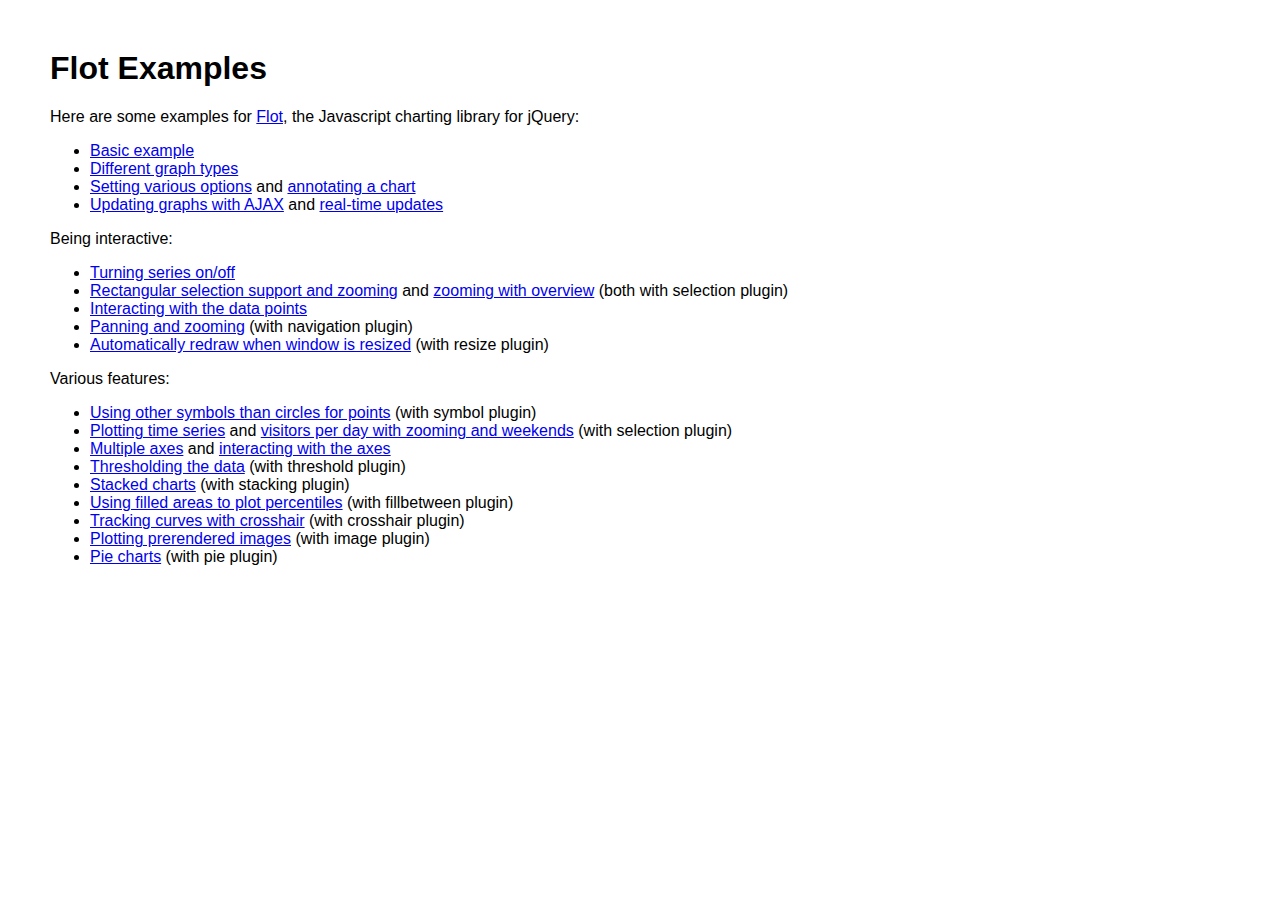
<file: flot/examples/index.html>
<!DOCTYPE HTML PUBLIC "-//W3C//DTD HTML 4.01 Transitional//EN" "http://www.w3.org/TR/html4/loose.dtd">
<html>
 <head>
    <meta http-equiv="Content-Type" content="text/html; charset=utf-8">
    <title>Flot Examples</title>
    <link href="layout.css" rel="stylesheet" type="text/css">
 </head>
 <body>
    <h1>Flot Examples</h1>

    <p>Here are some examples for <a href="http://code.google.com/p/flot/">Flot</a>, the Javascript charting library for jQuery:</p>

    <ul>
      <li><a href="basic.html">Basic example</a></li>
      <li><a href="graph-types.html">Different graph types</a></li>
      <li><a href="setting-options.html">Setting various options</a> and <a href="annotating.html">annotating a chart</a></li>
      <li><a href="ajax.html">Updating graphs with AJAX</a> and <a href="realtime.html">real-time updates</a></li>
    </ul>

    <p>Being interactive:</p>
    
    <ul>
      <li><a href="turning-series.html">Turning series on/off</a></li>
      <li><a href="selection.html">Rectangular selection support and zooming</a> and <a href="zooming.html">zooming with overview</a> (both with selection plugin)</li>
      <li><a href="interacting.html">Interacting with the data points</a></li>
      <li><a href="navigate.html">Panning and zooming</a> (with navigation plugin)</li>
      <li><a href="resize.html">Automatically redraw when window is resized</a> (with resize plugin)</li>
    </ul>

    <p>Various features:</p>
    
    <ul>
      <li><a href="symbols.html">Using other symbols than circles for points</a> (with symbol plugin)</li>
      <li><a href="time.html">Plotting time series</a> and <a href="visitors.html">visitors per day with zooming and weekends</a> (with selection plugin)</li>
      <li><a href="multiple-axes.html">Multiple axes</a> and <a href="interacting-axes.html">interacting with the axes</a></li>
      <li><a href="thresholding.html">Thresholding the data</a> (with threshold plugin)</li>
      <li><a href="stacking.html">Stacked charts</a> (with stacking plugin)</li>
      <li><a href="percentiles.html">Using filled areas to plot percentiles</a> (with fillbetween plugin)</li>
      <li><a href="tracking.html">Tracking curves with crosshair</a> (with crosshair plugin)</li>
      <li><a href="image.html">Plotting prerendered images</a> (with image plugin)</li>
      <li><a href="pie.html">Pie charts</a> (with pie plugin)</li>
    </ul>
 </body>
</html>
</file>
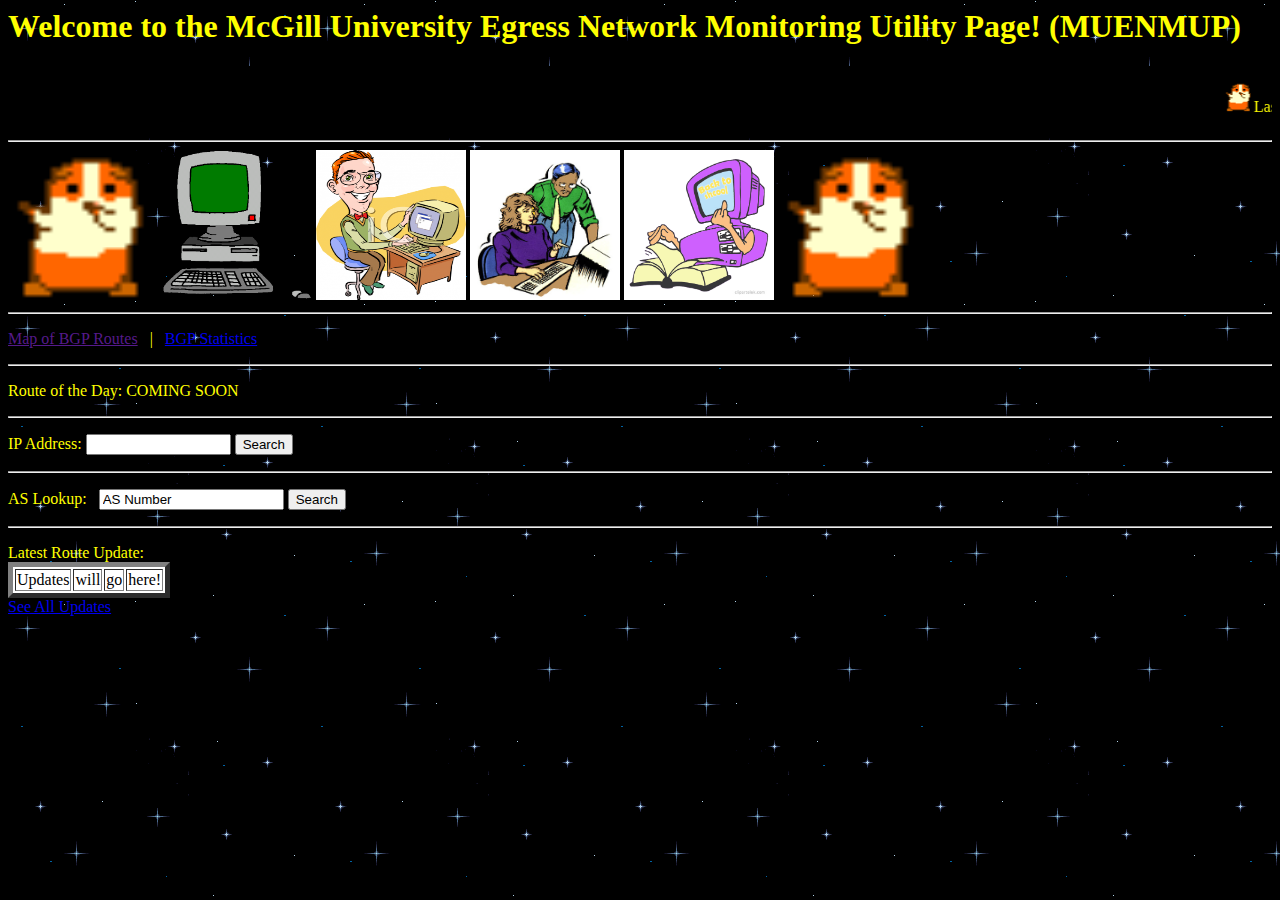
<file: alt.html>
<html>
	<head>
		<title>Egress Network Monitoring</title>

<SCRIPT LANGUAGE="JavaScript">
<!-- Original:  Jay Bienvenu -->
<!-- Web Site:  http://www.bienvenu.net -->

<!-- This script and many more are available free online at -->
<!-- The JavaScript Source!! http://javascript.internet.com -->

<!-- Begin
function verifyIP (IPvalue) {
errorString = "";
theName = "IPaddress";

var ipPattern = /^(\d{1,3})\.(\d{1,3})\.(\d{1,3})\.(\d{1,3})$/;
var ipArray = IPvalue.match(ipPattern);

if (IPvalue == "0.0.0.0")
errorString = errorString + theName + ': '+IPvalue+' is a special IP address and cannot be used here.';
else if (IPvalue == "255.255.255.255")
errorString = errorString + theName + ': '+IPvalue+' is a special IP address and cannot be used here.';
if (ipArray == null)
errorString = errorString + theName + ': '+IPvalue+' is not a valid IP address.';
else {
for (i = 0; i < 4; i++) {
thisSegment = ipArray[i];
if (thisSegment > 255) {
errorString = errorString + theName + ': '+IPvalue+' is not a valid IP address.';
i = 4;
}
if ((i == 0) && (thisSegment > 255)) {
errorString = errorString + theName + ': '+IPvalue+' is a special IP address and cannot be used here.';
i = 4;
      }
   }
}
extensionLength = 3;
if (errorString == ""){
	return true;}
else{
document.getElementById('validIP').innerHTML = 'Invalid IP Address';
return false;}
}
//  End -->
</script>

	</head>

	<body background="img/space_216.gif">
<span style="color:yellow">

		<h1>Welcome to the McGill University Egress Network Monitoring Utility Page! (MUENMUP)</h1>
		<marquee bgcolor="black"><p><img src="img/hamster dance.gif" width="30" height="30" />Last Updated: March 9th, 2011<img src="img/hamster dance.gif" width="30" height="30" /></p></marquee>
		<hr>
		<img src="img/hamster dance.gif" width="150" height="150" />
		<img src="img/computer_clipart1.gif" width="150" height="150"/>
		<img src="img/clip.jpg" width="150" height="150" />
		<img src="img/people.jpg" width="150" height="150" />
		<img src="img/computer.png" width="150" height="150" />
		<img src="img/hamster dance.gif" width="150" height="150" />
		<hr>
		<p>
			<a href="">Map of BGP Routes</a> &nbsp | &nbsp <a href="bgp.php">BGP Statistics</a>
		</p>
		<hr>
		<p>Route of the Day: COMING SOON</p>
		<hr>
		<p>
			<form id="ip_input"  onsubmit="return verifyIP(ip.value);" action="ip.php" method="GET" >
				IP Address:
				<input size=15 name="ip">
				<input type="submit" value="Search" >
				<span id="validIP" style="color:red"></span>
			</form>
		</p>
		<hr>
		<p>
			<form name="as_input" action="asPage.php" method="get">
				AS Lookup: &nbsp 
				<input type="text" name="as" value="AS Number"/>
				<input type="submit" value="Search"/>
			</form>
		</p>
		<hr>
		<p>
			Latest Route Update: 
			<table bgcolor="White" border="5">
				<tr>
					<td>Updates</td>
					<td>will</td>
					<td>go</td>
					<td>here!</td>
				</tr>
			</table>
			<a href="updates.php">See All Updates</a>
		</p>
</span>
	</body>
</html>
</file>
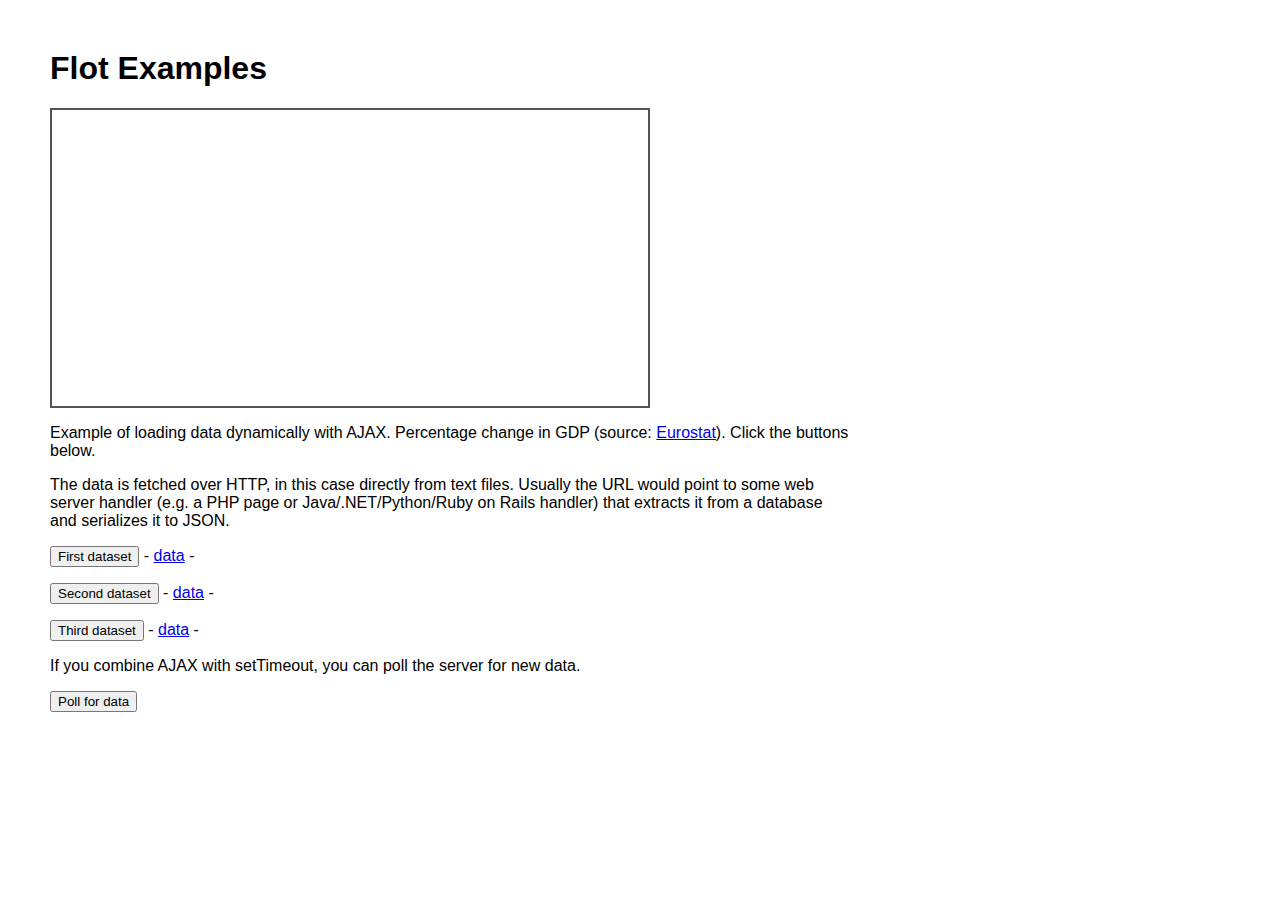
<file: flot/examples/ajax.html>
<!DOCTYPE HTML PUBLIC "-//W3C//DTD HTML 4.01 Transitional//EN" "http://www.w3.org/TR/html4/loose.dtd">
<html>
 <head>
    <meta http-equiv="Content-Type" content="text/html; charset=utf-8">
    <title>Flot Examples</title>
    <link href="layout.css" rel="stylesheet" type="text/css">
    <!--[if lte IE 8]><script language="javascript" type="text/javascript" src="../excanvas.min.js"></script><![endif]-->
    <script language="javascript" type="text/javascript" src="../jquery.js"></script>
    <script language="javascript" type="text/javascript" src="../jquery.flot.js"></script>
 </head>
    <body>
    <h1>Flot Examples</h1>

    <div id="placeholder" style="width:600px;height:300px;"></div>

    <p>Example of loading data dynamically with AJAX. Percentage change in GDP (source: <a href="http://epp.eurostat.ec.europa.eu/tgm/table.do?tab=table&init=1&plugin=1&language=en&pcode=tsieb020">Eurostat</a>). Click the buttons below.</p>

    <p>The data is fetched over HTTP, in this case directly from text
    files. Usually the URL would point to some web server handler
    (e.g. a PHP page or Java/.NET/Python/Ruby on Rails handler) that
    extracts it from a database and serializes it to JSON.</p>

    <p>
      <input class="fetchSeries" type="button" value="First dataset"> -
      <a href="data-eu-gdp-growth.json">data</a> -
      <span></span>
    </p>

    <p>
      <input class="fetchSeries" type="button" value="Second dataset"> -
      <a href="data-japan-gdp-growth.json">data</a> -
      <span></span>
    </p>

    <p>
      <input class="fetchSeries" type="button" value="Third dataset"> -
      <a href="data-usa-gdp-growth.json">data</a> -
      <span></span>
    </p>

    <p>If you combine AJAX with setTimeout, you can poll the server
       for new data.</p>

    <p>
      <input class="dataUpdate" type="button" value="Poll for data">
    </p>

<script type="text/javascript">
$(function () {
    var options = {
        lines: { show: true },
        points: { show: true },
        xaxis: { tickDecimals: 0, tickSize: 1 }
    };
    var data = [];
    var placeholder = $("#placeholder");
    
    $.plot(placeholder, data, options);

    
    // fetch one series, adding to what we got
    var alreadyFetched = {};
    
    $("input.fetchSeries").click(function () {
        var button = $(this);
        
        // find the URL in the link right next to us 
        var dataurl = button.siblings('a').attr('href');

        // then fetch the data with jQuery
        function onDataReceived(series) {
            // extract the first coordinate pair so you can see that
            // data is now an ordinary Javascript object
            var firstcoordinate = '(' + series.data[0][0] + ', ' + series.data[0][1] + ')';

            button.siblings('span').text('Fetched ' + series.label + ', first point: ' + firstcoordinate);

            // let's add it to our current data
            if (!alreadyFetched[series.label]) {
                alreadyFetched[series.label] = true;
                data.push(series);
            }
            
            // and plot all we got
            $.plot(placeholder, data, options);
         }
        
        $.ajax({
            url: dataurl,
            method: 'GET',
            dataType: 'json',
            success: onDataReceived
        });
    });


    // initiate a recurring data update
    $("input.dataUpdate").click(function () {
        // reset data
        data = [];
        alreadyFetched = {};
        
        $.plot(placeholder, data, options);

        var iteration = 0;
        
        function fetchData() {
            ++iteration;

            function onDataReceived(series) {
                // we get all the data in one go, if we only got partial
                // data, we could merge it with what we already got
                data = [ series ];
                
                $.plot($("#placeholder"), data, options);
            }
        
            $.ajax({
                // usually, we'll just call the same URL, a script
                // connected to a database, but in this case we only
                // have static example files so we need to modify the
                // URL
                url: "data-eu-gdp-growth-" + iteration + ".json",
                method: 'GET',
                dataType: 'json',
                success: onDataReceived
            });
            
            if (iteration < 5)
                setTimeout(fetchData, 1000);
            else {
                data = [];
                alreadyFetched = {};
            }
        }

        setTimeout(fetchData, 1000);
    });
});
</script>

 </body>
</html>
</file>
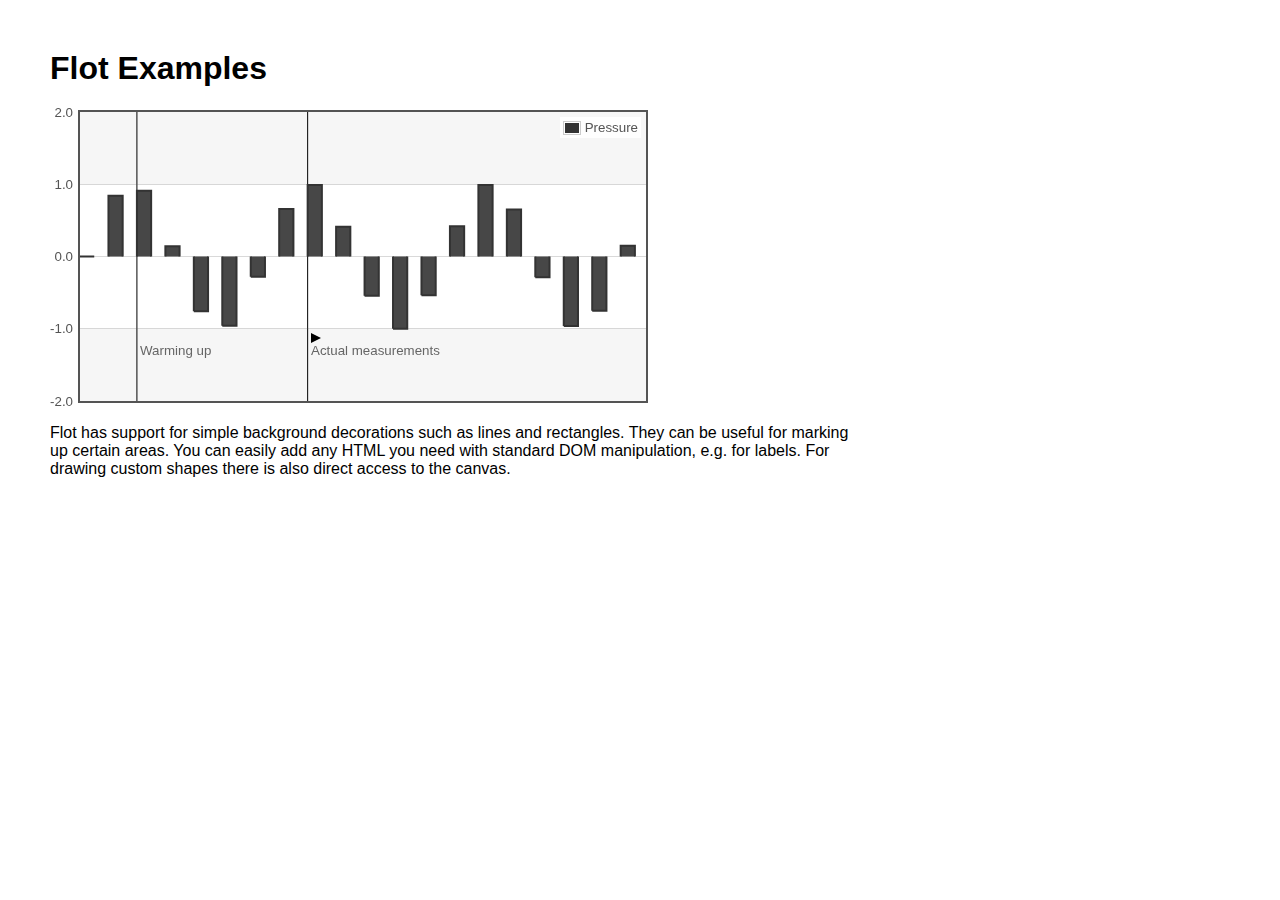
<file: flot/examples/annotating.html>
<!DOCTYPE HTML PUBLIC "-//W3C//DTD HTML 4.01 Transitional//EN" "http://www.w3.org/TR/html4/loose.dtd">
<html>
 <head>
    <meta http-equiv="Content-Type" content="text/html; charset=utf-8">
    <title>Flot Examples</title>
    <link href="layout.css" rel="stylesheet" type="text/css">
    <!--[if lte IE 8]><script language="javascript" type="text/javascript" src="../excanvas.min.js"></script><![endif]-->
    <script language="javascript" type="text/javascript" src="../jquery.js"></script>
    <script language="javascript" type="text/javascript" src="../jquery.flot.js"></script>
 </head>
    <body>
    <h1>Flot Examples</h1>

    <div id="placeholder" style="width:600px;height:300px;"></div>

    <p>Flot has support for simple background decorations such as
    lines and rectangles. They can be useful for marking up certain
    areas. You can easily add any HTML you need with standard DOM
    manipulation, e.g. for labels. For drawing custom shapes there is
    also direct access to the canvas.</p>

<script type="text/javascript">
$(function () {
    // generate a dataset
    var d1 = [];
    for (var i = 0; i < 20; ++i)
        d1.push([i, Math.sin(i)]);
    
    var data = [{ data: d1, label: "Pressure", color: "#333" }];

    // setup background areas
    var markings = [
        { color: '#f6f6f6', yaxis: { from: 1 } },
        { color: '#f6f6f6', yaxis: { to: -1 } },
        { color: '#000', lineWidth: 1, xaxis: { from: 2, to: 2 } },
        { color: '#000', lineWidth: 1, xaxis: { from: 8, to: 8 } }
    ];
    
    var placeholder = $("#placeholder");
    
    // plot it
    var plot = $.plot(placeholder, data, {
        bars: { show: true, barWidth: 0.5, fill: 0.9 },
        xaxis: { ticks: [], autoscaleMargin: 0.02 },
        yaxis: { min: -2, max: 2 },
        grid: { markings: markings }
    });

    // add labels
    var o;

    o = plot.pointOffset({ x: 2, y: -1.2});
    // we just append it to the placeholder which Flot already uses
    // for positioning
    placeholder.append('<div style="position:absolute;left:' + (o.left + 4) + 'px;top:' + o.top + 'px;color:#666;font-size:smaller">Warming up</div>');

    o = plot.pointOffset({ x: 8, y: -1.2});
    placeholder.append('<div style="position:absolute;left:' + (o.left + 4) + 'px;top:' + o.top + 'px;color:#666;font-size:smaller">Actual measurements</div>');

    // draw a little arrow on top of the last label to demonstrate
    // canvas drawing
    var ctx = plot.getCanvas().getContext("2d");
    ctx.beginPath();
    o.left += 4;
    ctx.moveTo(o.left, o.top);
    ctx.lineTo(o.left, o.top - 10);
    ctx.lineTo(o.left + 10, o.top - 5);
    ctx.lineTo(o.left, o.top);
    ctx.fillStyle = "#000";
    ctx.fill();
});
</script>

 </body>
</html>
</file>
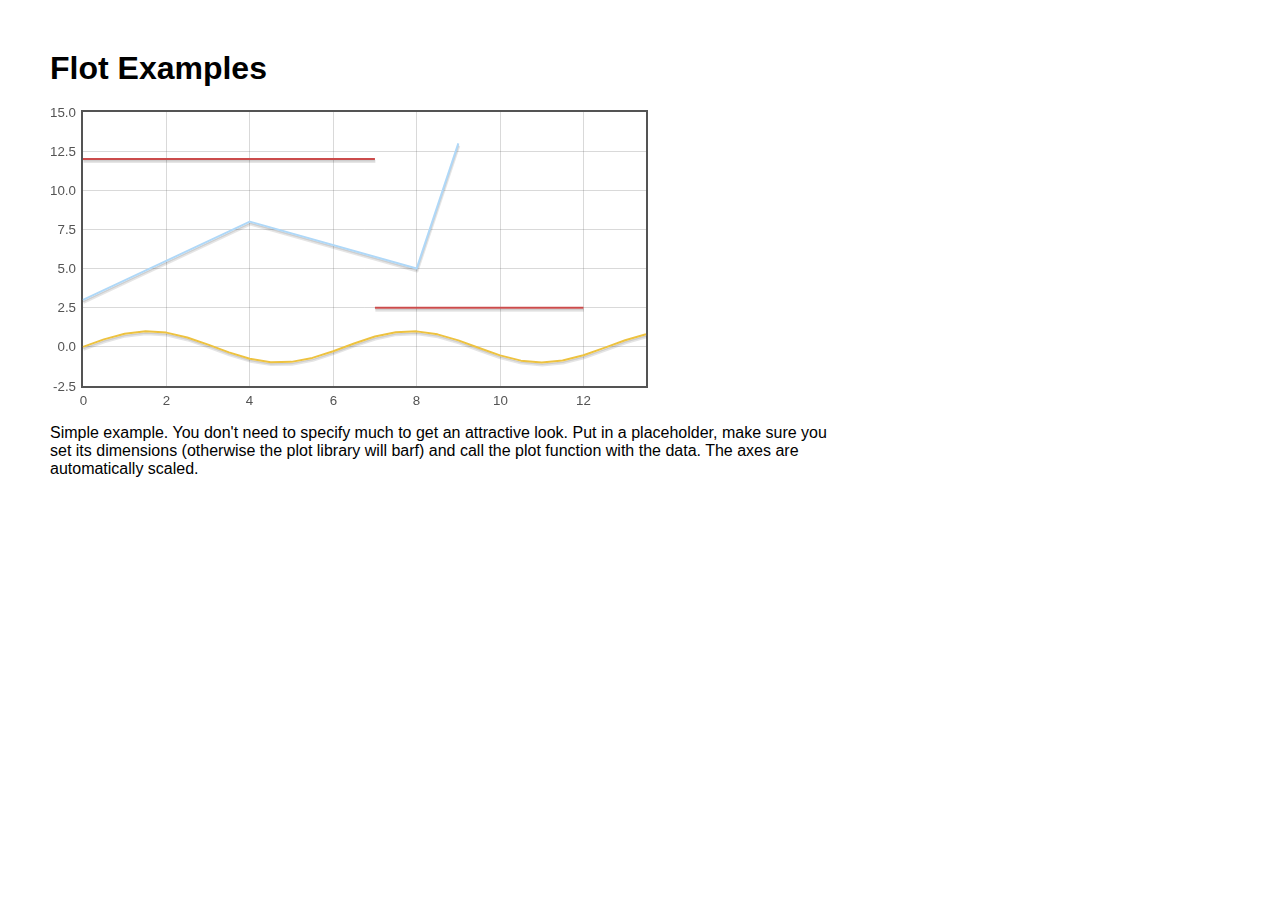
<file: flot/examples/basic.html>
<!DOCTYPE HTML PUBLIC "-//W3C//DTD HTML 4.01 Transitional//EN" "http://www.w3.org/TR/html4/loose.dtd">
<html>
 <head>
    <meta http-equiv="Content-Type" content="text/html; charset=utf-8">
    <title>Flot Examples</title>
    <link href="layout.css" rel="stylesheet" type="text/css">
    <!--[if lte IE 8]><script language="javascript" type="text/javascript" src="../excanvas.min.js"></script><![endif]-->
    <script language="javascript" type="text/javascript" src="../jquery.js"></script>
    <script language="javascript" type="text/javascript" src="../jquery.flot.js"></script>
 </head>
    <body>
    <h1>Flot Examples</h1>

    <div id="placeholder" style="width:600px;height:300px;"></div>

    <p>Simple example. You don't need to specify much to get an
       attractive look. Put in a placeholder, make sure you set its
       dimensions (otherwise the plot library will barf) and call the
       plot function with the data. The axes are automatically
       scaled.</p>

<script type="text/javascript">
$(function () {
    var d1 = [];
    for (var i = 0; i < 14; i += 0.5)
        d1.push([i, Math.sin(i)]);

    var d2 = [[0, 3], [4, 8], [8, 5], [9, 13]];

    // a null signifies separate line segments
    var d3 = [[0, 12], [7, 12], null, [7, 2.5], [12, 2.5]];
    
    $.plot($("#placeholder"), [ d1, d2, d3 ]);
});
</script>

 </body>
</html>
</file>
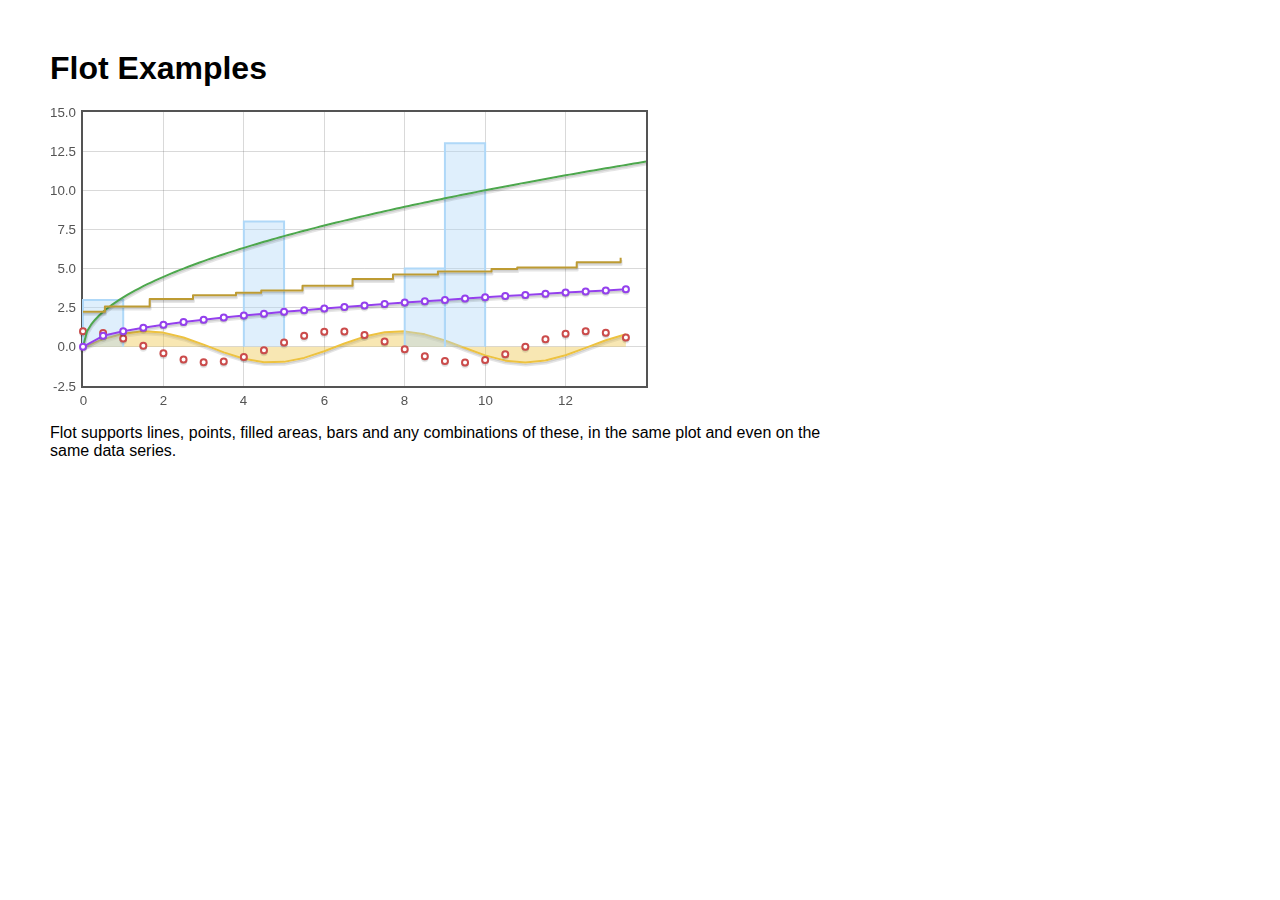
<file: flot/examples/graph-types.html>
<!DOCTYPE HTML PUBLIC "-//W3C//DTD HTML 4.01 Transitional//EN" "http://www.w3.org/TR/html4/loose.dtd">
<html>
 <head>
    <meta http-equiv="Content-Type" content="text/html; charset=utf-8">
    <title>Flot Examples</title>
    <link href="layout.css" rel="stylesheet" type="text/css">
    <!--[if lte IE 8]><script language="javascript" type="text/javascript" src="../excanvas.min.js"></script><![endif]-->
    <script language="javascript" type="text/javascript" src="../jquery.js"></script>
    <script language="javascript" type="text/javascript" src="../jquery.flot.js"></script>
 </head>
    <body>
    <h1>Flot Examples</h1>

    <div id="placeholder" style="width:600px;height:300px"></div>

    <p>Flot supports lines, points, filled areas, bars and any
    combinations of these, in the same plot and even on the same data
    series.</p>

<script type="text/javascript">
$(function () {
    var d1 = [];
    for (var i = 0; i < 14; i += 0.5)
        d1.push([i, Math.sin(i)]);

    var d2 = [[0, 3], [4, 8], [8, 5], [9, 13]];

    var d3 = [];
    for (var i = 0; i < 14; i += 0.5)
        d3.push([i, Math.cos(i)]);

    var d4 = [];
    for (var i = 0; i < 14; i += 0.1)
        d4.push([i, Math.sqrt(i * 10)]);
    
    var d5 = [];
    for (var i = 0; i < 14; i += 0.5)
        d5.push([i, Math.sqrt(i)]);

    var d6 = [];
    for (var i = 0; i < 14; i += 0.5 + Math.random())
        d6.push([i, Math.sqrt(2*i + Math.sin(i) + 5)]);
                        
    $.plot($("#placeholder"), [
        {
            data: d1,
            lines: { show: true, fill: true }
        },
        {
            data: d2,
            bars: { show: true }
        },
        {
            data: d3,
            points: { show: true }
        },
        {
            data: d4,
            lines: { show: true }
        },
        {
            data: d5,
            lines: { show: true },
            points: { show: true }
        },
        {
            data: d6,
            lines: { show: true, steps: true }
        }
    ]);
});
</script>

 </body>
</html>
</file>
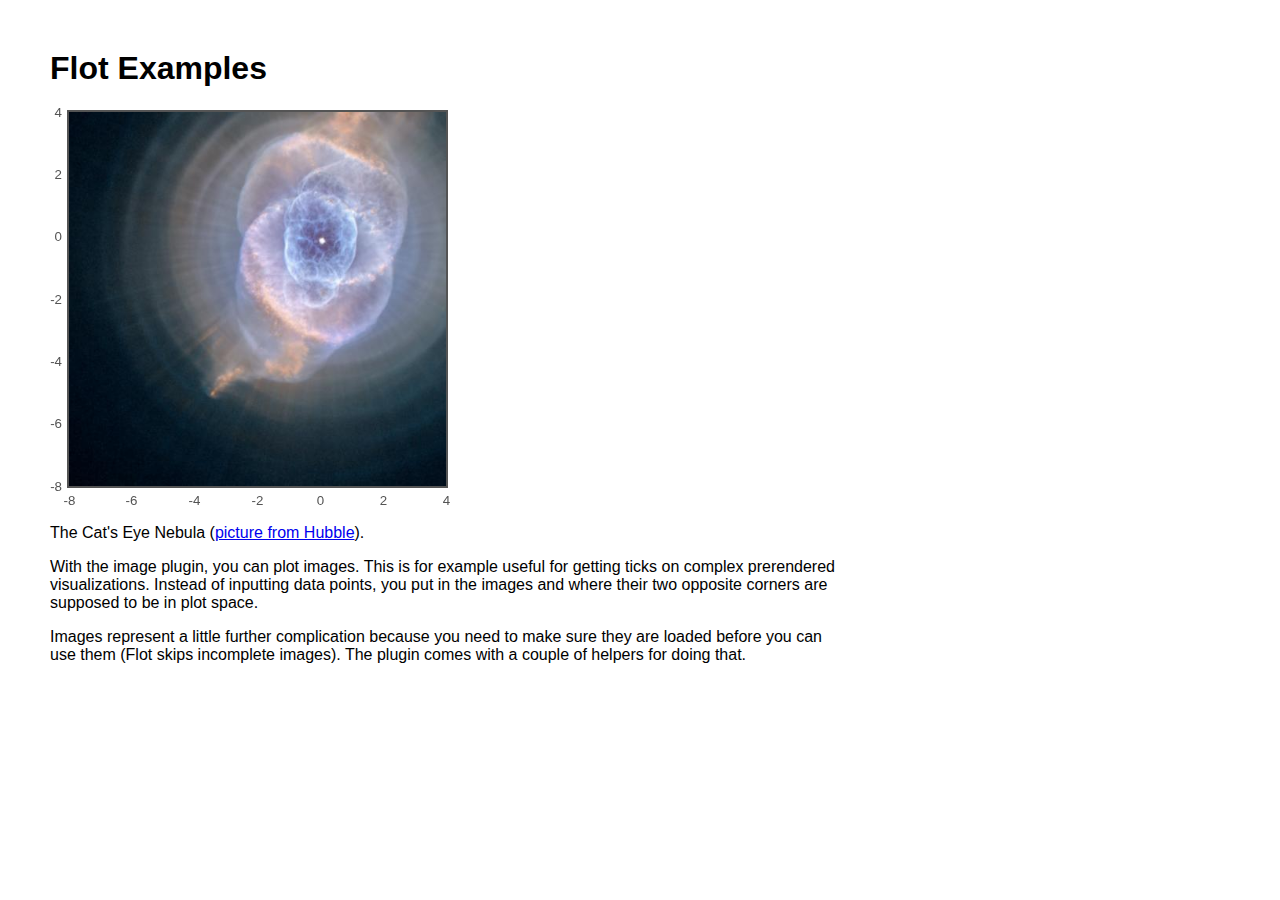
<file: flot/examples/image.html>
<!DOCTYPE HTML PUBLIC "-//W3C//DTD HTML 4.01 Transitional//EN" "http://www.w3.org/TR/html4/loose.dtd">
<html>
 <head>
    <meta http-equiv="Content-Type" content="text/html; charset=utf-8">
    <title>Flot Examples</title>
    <link href="layout.css" rel="stylesheet" type="text/css">
    <!--[if lte IE 8]><script language="javascript" type="text/javascript" src="../excanvas.min.js"></script><![endif]-->
    <script language="javascript" type="text/javascript" src="../jquery.js"></script>
    <script language="javascript" type="text/javascript" src="../jquery.flot.js"></script>
    <script language="javascript" type="text/javascript" src="../jquery.flot.image.js"></script>
 </head>
 <body>
    <h1>Flot Examples</h1>

    <div id="placeholder" style="width:400px;height:400px;"></div>

    <p>The Cat's Eye Nebula (<a href="http://hubblesite.org/gallery/album/nebula/pr2004027a/">picture from Hubble</a>).</p>
    
    <p>With the image plugin, you can plot images. This is for example
    useful for getting ticks on complex prerendered visualizations.
    Instead of inputting data points, you put in the images and where
    their two opposite corners are supposed to be in plot space.</p>

    <p>Images represent a little further complication because you need
    to make sure they are loaded before you can use them (Flot skips
    incomplete images). The plugin comes with a couple of helpers
    for doing that.</p>

<script type="text/javascript">
$(function () {
    var data = [ [ ["hs-2004-27-a-large_web.jpg", -10, -10, 10, 10] ] ];
    var options = {
            series: { images: { show: true } },
            xaxis: { min: -8, max: 4 },
            yaxis: { min: -8, max: 4 }
    };

    $.plot.image.loadDataImages(data, options, function () {
        $.plot($("#placeholder"), data, options);
    });
});
</script>

 </body>
</html>
</file>
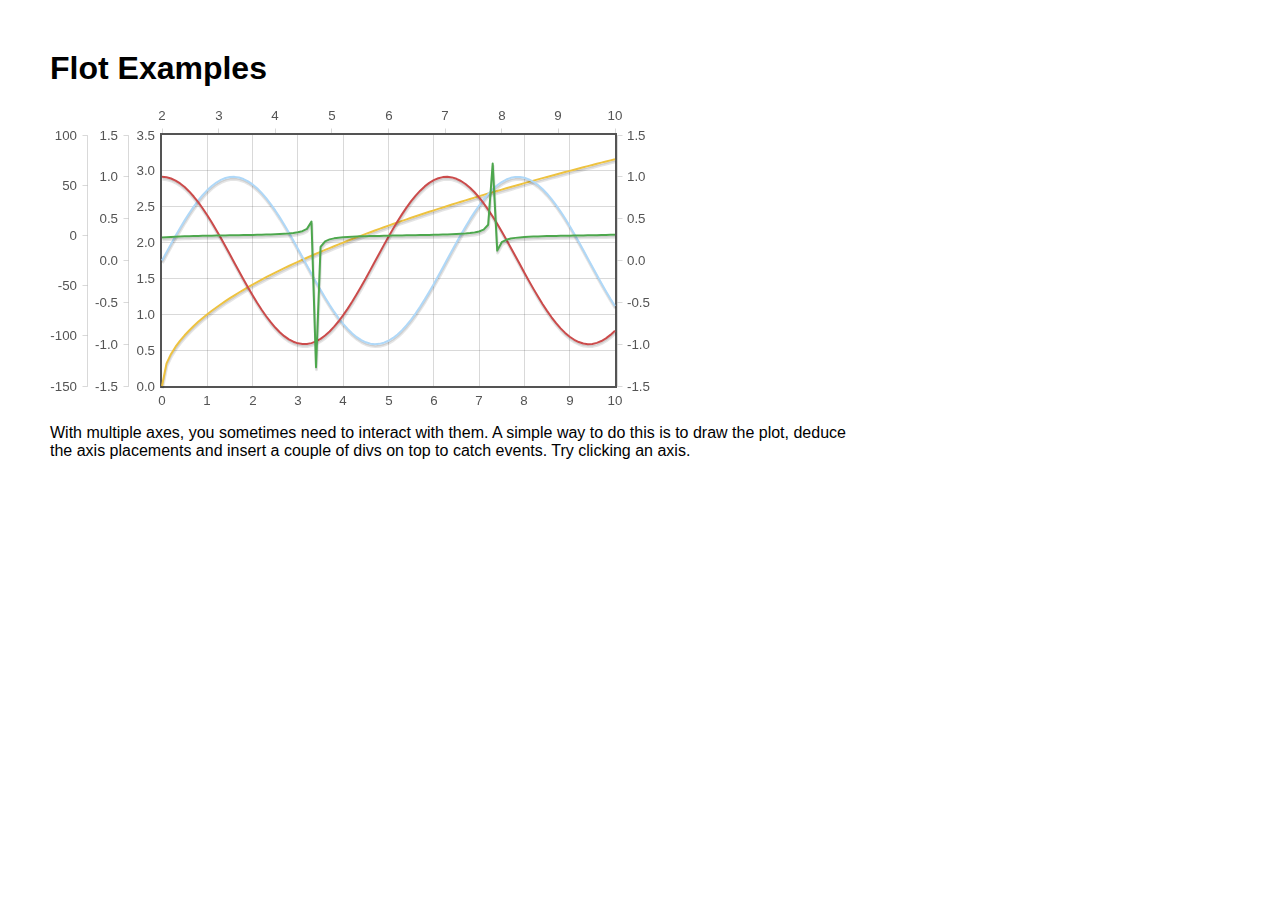
<file: flot/examples/interacting-axes.html>
<!DOCTYPE HTML PUBLIC "-//W3C//DTD HTML 4.01 Transitional//EN" "http://www.w3.org/TR/html4/loose.dtd">
<html>
 <head>
    <meta http-equiv="Content-Type" content="text/html; charset=utf-8">
    <title>Flot Examples</title>
    <link href="layout.css" rel="stylesheet" type="text/css">
    <!--[if lte IE 8]><script language="javascript" type="text/javascript" src="../excanvas.min.js"></script><![endif]-->
    <script language="javascript" type="text/javascript" src="../jquery.js"></script>
    <script language="javascript" type="text/javascript" src="../jquery.flot.js"></script>
 </head>
    <body>
    <h1>Flot Examples</h1>

    <div id="placeholder" style="width:600px;height:300px;"></div>

    <p>With multiple axes, you sometimes need to interact with them. A
    simple way to do this is to draw the plot, deduce the axis
    placements and insert a couple of divs on top to catch events.
    Try clicking an axis.</p>

    <p id="click"></p>

<script type="text/javascript">
$(function () {
    function generate(start, end, fn) {
        var res = [];
        for (var i = 0; i <= 100; ++i) {
            var x = start + i / 100 * (end - start);
            res.push([x, fn(x)]);
        }
        return res;
    }

    var data = [
        { data: generate(0, 10, function (x) { return Math.sqrt(x)}), xaxis: 1, yaxis:1 },
        { data: generate(0, 10, function (x) { return Math.sin(x)}), xaxis: 1, yaxis:2 },
        { data: generate(0, 10, function (x) { return Math.cos(x)}), xaxis: 1, yaxis:3 },
        { data: generate(2, 10, function (x) { return Math.tan(x)}), xaxis: 2, yaxis: 4 }
    ];

    var plot = $.plot($("#placeholder"),
                      data,
                      {
                          xaxes: [
                              { position: 'bottom' },
                              { position: 'top'}
                          ],
                          yaxes: [
                              { position: 'left' },
                              { position: 'left' },
                              { position: 'right' },
                              { position: 'left' }
                          ]
                      });

    // now for each axis, create a div

    function getBoundingBoxForAxis(plot, axis) {
        var left = axis.box.left, top = axis.box.top,
            right = left + axis.box.width, bottom = top + axis.box.height;

        // some ticks may stick out, enlarge the box to encompass all ticks
        var cls = axis.direction + axis.n + 'Axis';
        plot.getPlaceholder().find('.' + cls + ' .tickLabel').each(function () {
            var pos = $(this).position();
            left = Math.min(pos.left, left);
            top = Math.min(pos.top, top);
            right = Math.max(Math.round(pos.left) + $(this).outerWidth(), right);
            bottom = Math.max(Math.round(pos.top) + $(this).outerHeight(), bottom);
        });
        
        return { left: left, top: top, width: right - left, height: bottom - top };
    }
    
    $.each(plot.getAxes(), function (i, axis) {
        if (!axis.show)
            return;
        
        var box = getBoundingBoxForAxis(plot, axis);
        
        $('<div class="axisTarget" style="position:absolute;left:' + box.left + 'px;top:' + box.top + 'px;width:' + box.width +  'px;height:' + box.height + 'px"></div>')
            .data('axis.direction', axis.direction)
            .data('axis.n', axis.n)
            .css({ backgroundColor: "#f00", opacity: 0, cursor: "pointer" })
            .appendTo(plot.getPlaceholder())
            .hover(
                function () { $(this).css({ opacity: 0.10 }) },
                function () { $(this).css({ opacity: 0 }) }
            )
            .click(function () {
                $("#click").text("You clicked the " + axis.direction + axis.n + "axis!")
            });
    });
});
</script>
 </body>
</html>
</file>
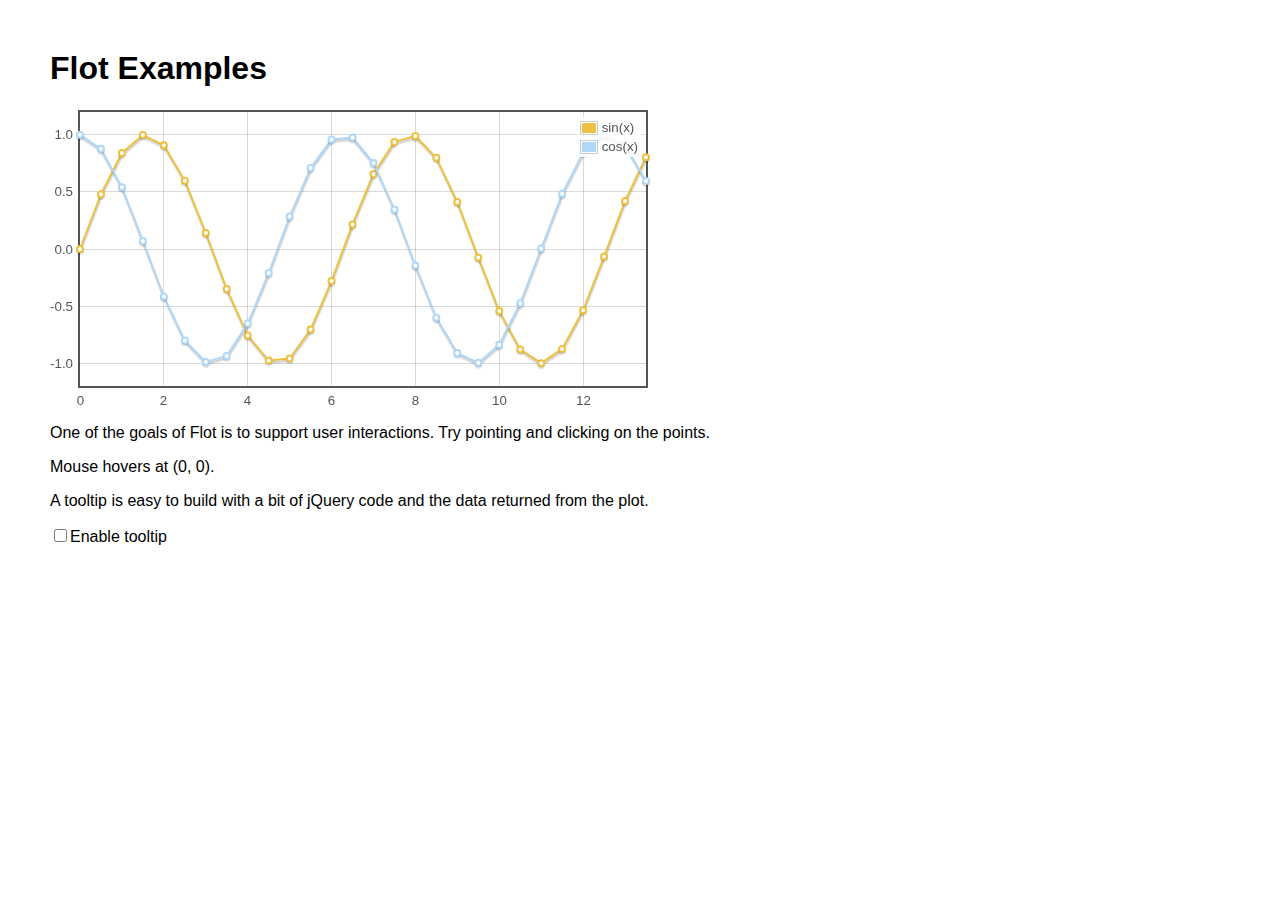
<file: flot/examples/interacting.html>
<!DOCTYPE HTML PUBLIC "-//W3C//DTD HTML 4.01 Transitional//EN" "http://www.w3.org/TR/html4/loose.dtd">
<html>
 <head>
    <meta http-equiv="Content-Type" content="text/html; charset=utf-8">
    <title>Flot Examples</title>
    <link href="layout.css" rel="stylesheet" type="text/css">
    <!--[if lte IE 8]><script language="javascript" type="text/javascript" src="../excanvas.min.js"></script><![endif]-->
    <script language="javascript" type="text/javascript" src="../jquery.js"></script>
    <script language="javascript" type="text/javascript" src="../jquery.flot.js"></script>
 </head>
    <body>
    <h1>Flot Examples</h1>

    <div id="placeholder" style="width:600px;height:300px"></div>

    <p>One of the goals of Flot is to support user interactions. Try
    pointing and clicking on the points.</p>

    <p id="hoverdata">Mouse hovers at
    (<span id="x">0</span>, <span id="y">0</span>). <span id="clickdata"></span></p>

    <p>A tooltip is easy to build with a bit of jQuery code and the
    data returned from the plot.</p>

    <p><input id="enableTooltip" type="checkbox">Enable tooltip</p>

<script type="text/javascript">
$(function () {
    var sin = [], cos = [];
    for (var i = 0; i < 14; i += 0.5) {
        sin.push([i, Math.sin(i)]);
        cos.push([i, Math.cos(i)]);
    }

    var plot = $.plot($("#placeholder"),
           [ { data: sin, label: "sin(x)"}, { data: cos, label: "cos(x)" } ], {
               series: {
                   lines: { show: true },
                   points: { show: true }
               },
               grid: { hoverable: true, clickable: true },
               yaxis: { min: -1.2, max: 1.2 }
             });

    function showTooltip(x, y, contents) {
        $('<div id="tooltip">' + contents + '</div>').css( {
            position: 'absolute',
            display: 'none',
            top: y + 5,
            left: x + 5,
            border: '1px solid #fdd',
            padding: '2px',
            'background-color': '#fee',
            opacity: 0.80
        }).appendTo("body").fadeIn(200);
    }

    var previousPoint = null;
    $("#placeholder").bind("plothover", function (event, pos, item) {
        $("#x").text(pos.x.toFixed(2));
        $("#y").text(pos.y.toFixed(2));

        if ($("#enableTooltip:checked").length > 0) {
            if (item) {
                if (previousPoint != item.dataIndex) {
                    previousPoint = item.dataIndex;
                    
                    $("#tooltip").remove();
                    var x = item.datapoint[0].toFixed(2),
                        y = item.datapoint[1].toFixed(2);
                    
                    showTooltip(item.pageX, item.pageY,
                                item.series.label + " of " + x + " = " + y);
                }
            }
            else {
                $("#tooltip").remove();
                previousPoint = null;            
            }
        }
    });

    $("#placeholder").bind("plotclick", function (event, pos, item) {
        if (item) {
            $("#clickdata").text("You clicked point " + item.dataIndex + " in " + item.series.label + ".");
            plot.highlight(item.series, item.datapoint);
        }
    });
});
</script>

 </body>
</html>
</file>
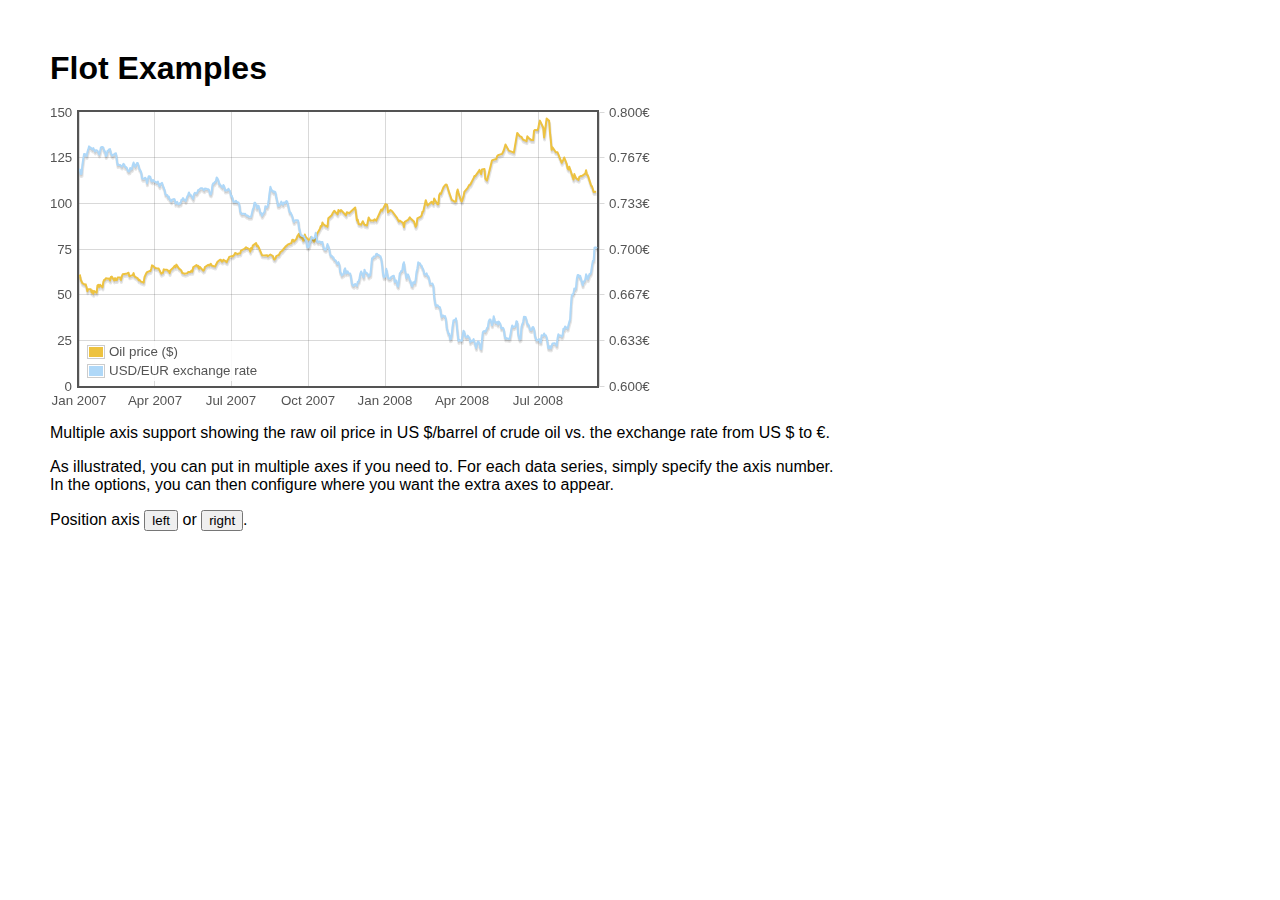
<file: flot/examples/multiple-axes.html>
<!DOCTYPE HTML PUBLIC "-//W3C//DTD HTML 4.01 Transitional//EN" "http://www.w3.org/TR/html4/loose.dtd">
<html>
 <head>
    <meta http-equiv="Content-Type" content="text/html; charset=utf-8">
    <title>Flot Examples</title>
    <link href="layout.css" rel="stylesheet" type="text/css">
    <!--[if lte IE 8]><script language="javascript" type="text/javascript" src="../excanvas.min.js"></script><![endif]-->
    <script language="javascript" type="text/javascript" src="../jquery.js"></script>
    <script language="javascript" type="text/javascript" src="../jquery.flot.js"></script>
 </head>
    <body>
    <h1>Flot Examples</h1>

    <div id="placeholder" style="width:600px;height:300px;"></div>

    <p>Multiple axis support showing the raw oil price in US $/barrel of
    crude oil vs. the exchange rate from US $ to €.</p>

    <p>As illustrated, you can put in multiple axes if you
    need to. For each data series, simply specify the axis number.
    In the options, you can then configure where you want the extra
    axes to appear.</p>

    <p>Position axis <button>left</button> or <button>right</button>.</p>

<script type="text/javascript">
$(function () {
    var oilprices = [[1167692400000,61.05], [1167778800000,58.32], [1167865200000,57.35], [1167951600000,56.31], [1168210800000,55.55], [1168297200000,55.64], [1168383600000,54.02], [1168470000000,51.88], [1168556400000,52.99], [1168815600000,52.99], [1168902000000,51.21], [1168988400000,52.24], [1169074800000,50.48], [1169161200000,51.99], [1169420400000,51.13], [1169506800000,55.04], [1169593200000,55.37], [1169679600000,54.23], [1169766000000,55.42], [1170025200000,54.01], [1170111600000,56.97], [1170198000000,58.14], [1170284400000,58.14], [1170370800000,59.02], [1170630000000,58.74], [1170716400000,58.88], [1170802800000,57.71], [1170889200000,59.71], [1170975600000,59.89], [1171234800000,57.81], [1171321200000,59.06], [1171407600000,58.00], [1171494000000,57.99], [1171580400000,59.39], [1171839600000,59.39], [1171926000000,58.07], [1172012400000,60.07], [1172098800000,61.14], [1172444400000,61.39], [1172530800000,61.46], [1172617200000,61.79], [1172703600000,62.00], [1172790000000,60.07], [1173135600000,60.69], [1173222000000,61.82], [1173308400000,60.05], [1173654000000,58.91], [1173740400000,57.93], [1173826800000,58.16], [1173913200000,57.55], [1173999600000,57.11], [1174258800000,56.59], [1174345200000,59.61], [1174518000000,61.69], [1174604400000,62.28], [1174860000000,62.91], [1174946400000,62.93], [1175032800000,64.03], [1175119200000,66.03], [1175205600000,65.87], [1175464800000,64.64], [1175637600000,64.38], [1175724000000,64.28], [1175810400000,64.28], [1176069600000,61.51], [1176156000000,61.89], [1176242400000,62.01], [1176328800000,63.85], [1176415200000,63.63], [1176674400000,63.61], [1176760800000,63.10], [1176847200000,63.13], [1176933600000,61.83], [1177020000000,63.38], [1177279200000,64.58], [1177452000000,65.84], [1177538400000,65.06], [1177624800000,66.46], [1177884000000,64.40], [1178056800000,63.68], [1178143200000,63.19], [1178229600000,61.93], [1178488800000,61.47], [1178575200000,61.55], [1178748000000,61.81], [1178834400000,62.37], [1179093600000,62.46], [1179180000000,63.17], [1179266400000,62.55], [1179352800000,64.94], [1179698400000,66.27], [1179784800000,65.50], [1179871200000,65.77], [1179957600000,64.18], [1180044000000,65.20], [1180389600000,63.15], [1180476000000,63.49], [1180562400000,65.08], [1180908000000,66.30], [1180994400000,65.96], [1181167200000,66.93], [1181253600000,65.98], [1181599200000,65.35], [1181685600000,66.26], [1181858400000,68.00], [1182117600000,69.09], [1182204000000,69.10], [1182290400000,68.19], [1182376800000,68.19], [1182463200000,69.14], [1182722400000,68.19], [1182808800000,67.77], [1182895200000,68.97], [1182981600000,69.57], [1183068000000,70.68], [1183327200000,71.09], [1183413600000,70.92], [1183586400000,71.81], [1183672800000,72.81], [1183932000000,72.19], [1184018400000,72.56], [1184191200000,72.50], [1184277600000,74.15], [1184623200000,75.05], [1184796000000,75.92], [1184882400000,75.57], [1185141600000,74.89], [1185228000000,73.56], [1185314400000,75.57], [1185400800000,74.95], [1185487200000,76.83], [1185832800000,78.21], [1185919200000,76.53], [1186005600000,76.86], [1186092000000,76.00], [1186437600000,71.59], [1186696800000,71.47], [1186956000000,71.62], [1187042400000,71.00], [1187301600000,71.98], [1187560800000,71.12], [1187647200000,69.47], [1187733600000,69.26], [1187820000000,69.83], [1187906400000,71.09], [1188165600000,71.73], [1188338400000,73.36], [1188511200000,74.04], [1188856800000,76.30], [1189116000000,77.49], [1189461600000,78.23], [1189548000000,79.91], [1189634400000,80.09], [1189720800000,79.10], [1189980000000,80.57], [1190066400000,81.93], [1190239200000,83.32], [1190325600000,81.62], [1190584800000,80.95], [1190671200000,79.53], [1190757600000,80.30], [1190844000000,82.88], [1190930400000,81.66], [1191189600000,80.24], [1191276000000,80.05], [1191362400000,79.94], [1191448800000,81.44], [1191535200000,81.22], [1191794400000,79.02], [1191880800000,80.26], [1191967200000,80.30], [1192053600000,83.08], [1192140000000,83.69], [1192399200000,86.13], [1192485600000,87.61], [1192572000000,87.40], [1192658400000,89.47], [1192744800000,88.60], [1193004000000,87.56], [1193090400000,87.56], [1193176800000,87.10], [1193263200000,91.86], [1193612400000,93.53], [1193698800000,94.53], [1193871600000,95.93], [1194217200000,93.98], [1194303600000,96.37], [1194476400000,95.46], [1194562800000,96.32], [1195081200000,93.43], [1195167600000,95.10], [1195426800000,94.64], [1195513200000,95.10], [1196031600000,97.70], [1196118000000,94.42], [1196204400000,90.62], [1196290800000,91.01], [1196377200000,88.71], [1196636400000,88.32], [1196809200000,90.23], [1196982000000,88.28], [1197241200000,87.86], [1197327600000,90.02], [1197414000000,92.25], [1197586800000,90.63], [1197846000000,90.63], [1197932400000,90.49], [1198018800000,91.24], [1198105200000,91.06], [1198191600000,90.49], [1198710000000,96.62], [1198796400000,96.00], [1199142000000,99.62], [1199314800000,99.18], [1199401200000,95.09], [1199660400000,96.33], [1199833200000,95.67], [1200351600000,91.90], [1200438000000,90.84], [1200524400000,90.13], [1200610800000,90.57], [1200956400000,89.21], [1201042800000,86.99], [1201129200000,89.85], [1201474800000,90.99], [1201561200000,91.64], [1201647600000,92.33], [1201734000000,91.75], [1202079600000,90.02], [1202166000000,88.41], [1202252400000,87.14], [1202338800000,88.11], [1202425200000,91.77], [1202770800000,92.78], [1202857200000,93.27], [1202943600000,95.46], [1203030000000,95.46], [1203289200000,101.74], [1203462000000,98.81], [1203894000000,100.88], [1204066800000,99.64], [1204153200000,102.59], [1204239600000,101.84], [1204498800000,99.52], [1204585200000,99.52], [1204671600000,104.52], [1204758000000,105.47], [1204844400000,105.15], [1205103600000,108.75], [1205276400000,109.92], [1205362800000,110.33], [1205449200000,110.21], [1205708400000,105.68], [1205967600000,101.84], [1206313200000,100.86], [1206399600000,101.22], [1206486000000,105.90], [1206572400000,107.58], [1206658800000,105.62], [1206914400000,101.58], [1207000800000,100.98], [1207173600000,103.83], [1207260000000,106.23], [1207605600000,108.50], [1207778400000,110.11], [1207864800000,110.14], [1208210400000,113.79], [1208296800000,114.93], [1208383200000,114.86], [1208728800000,117.48], [1208815200000,118.30], [1208988000000,116.06], [1209074400000,118.52], [1209333600000,118.75], [1209420000000,113.46], [1209592800000,112.52], [1210024800000,121.84], [1210111200000,123.53], [1210197600000,123.69], [1210543200000,124.23], [1210629600000,125.80], [1210716000000,126.29], [1211148000000,127.05], [1211320800000,129.07], [1211493600000,132.19], [1211839200000,128.85], [1212357600000,127.76], [1212703200000,138.54], [1212962400000,136.80], [1213135200000,136.38], [1213308000000,134.86], [1213653600000,134.01], [1213740000000,136.68], [1213912800000,135.65], [1214172000000,134.62], [1214258400000,134.62], [1214344800000,134.62], [1214431200000,139.64], [1214517600000,140.21], [1214776800000,140.00], [1214863200000,140.97], [1214949600000,143.57], [1215036000000,145.29], [1215381600000,141.37], [1215468000000,136.04], [1215727200000,146.40], [1215986400000,145.18], [1216072800000,138.74], [1216159200000,134.60], [1216245600000,129.29], [1216332000000,130.65], [1216677600000,127.95], [1216850400000,127.95], [1217282400000,122.19], [1217455200000,124.08], [1217541600000,125.10], [1217800800000,121.41], [1217887200000,119.17], [1217973600000,118.58], [1218060000000,120.02], [1218405600000,114.45], [1218492000000,113.01], [1218578400000,116.00], [1218751200000,113.77], [1219010400000,112.87], [1219096800000,114.53], [1219269600000,114.98], [1219356000000,114.98], [1219701600000,116.27], [1219788000000,118.15], [1219874400000,115.59], [1219960800000,115.46], [1220306400000,109.71], [1220392800000,109.35], [1220565600000,106.23], [1220824800000,106.34]];
    var exchangerates = [[1167606000000,0.7580], [1167692400000,0.7580], [1167778800000,0.75470], [1167865200000,0.75490], [1167951600000,0.76130], [1168038000000,0.76550], [1168124400000,0.76930], [1168210800000,0.76940], [1168297200000,0.76880], [1168383600000,0.76780], [1168470000000,0.77080], [1168556400000,0.77270], [1168642800000,0.77490], [1168729200000,0.77410], [1168815600000,0.77410], [1168902000000,0.77320], [1168988400000,0.77270], [1169074800000,0.77370], [1169161200000,0.77240], [1169247600000,0.77120], [1169334000000,0.7720], [1169420400000,0.77210], [1169506800000,0.77170], [1169593200000,0.77040], [1169679600000,0.7690], [1169766000000,0.77110], [1169852400000,0.7740], [1169938800000,0.77450], [1170025200000,0.77450], [1170111600000,0.7740], [1170198000000,0.77160], [1170284400000,0.77130], [1170370800000,0.76780], [1170457200000,0.76880], [1170543600000,0.77180], [1170630000000,0.77180], [1170716400000,0.77280], [1170802800000,0.77290], [1170889200000,0.76980], [1170975600000,0.76850], [1171062000000,0.76810], [1171148400000,0.7690], [1171234800000,0.7690], [1171321200000,0.76980], [1171407600000,0.76990], [1171494000000,0.76510], [1171580400000,0.76130], [1171666800000,0.76160], [1171753200000,0.76140], [1171839600000,0.76140], [1171926000000,0.76070], [1172012400000,0.76020], [1172098800000,0.76110], [1172185200000,0.76220], [1172271600000,0.76150], [1172358000000,0.75980], [1172444400000,0.75980], [1172530800000,0.75920], [1172617200000,0.75730], [1172703600000,0.75660], [1172790000000,0.75670], [1172876400000,0.75910], [1172962800000,0.75820], [1173049200000,0.75850], [1173135600000,0.76130], [1173222000000,0.76310], [1173308400000,0.76150], [1173394800000,0.760], [1173481200000,0.76130], [1173567600000,0.76270], [1173654000000,0.76270], [1173740400000,0.76080], [1173826800000,0.75830], [1173913200000,0.75750], [1173999600000,0.75620], [1174086000000,0.7520], [1174172400000,0.75120], [1174258800000,0.75120], [1174345200000,0.75170], [1174431600000,0.7520], [1174518000000,0.75110], [1174604400000,0.7480], [1174690800000,0.75090], [1174777200000,0.75310], [1174860000000,0.75310], [1174946400000,0.75270], [1175032800000,0.74980], [1175119200000,0.74930], [1175205600000,0.75040], [1175292000000,0.750], [1175378400000,0.74910], [1175464800000,0.74910], [1175551200000,0.74850], [1175637600000,0.74840], [1175724000000,0.74920], [1175810400000,0.74710], [1175896800000,0.74590], [1175983200000,0.74770], [1176069600000,0.74770], [1176156000000,0.74830], [1176242400000,0.74580], [1176328800000,0.74480], [1176415200000,0.7430], [1176501600000,0.73990], [1176588000000,0.73950], [1176674400000,0.73950], [1176760800000,0.73780], [1176847200000,0.73820], [1176933600000,0.73620], [1177020000000,0.73550], [1177106400000,0.73480], [1177192800000,0.73610], [1177279200000,0.73610], [1177365600000,0.73650], [1177452000000,0.73620], [1177538400000,0.73310], [1177624800000,0.73390], [1177711200000,0.73440], [1177797600000,0.73270], [1177884000000,0.73270], [1177970400000,0.73360], [1178056800000,0.73330], [1178143200000,0.73590], [1178229600000,0.73590], [1178316000000,0.73720], [1178402400000,0.7360], [1178488800000,0.7360], [1178575200000,0.7350], [1178661600000,0.73650], [1178748000000,0.73840], [1178834400000,0.73950], [1178920800000,0.74130], [1179007200000,0.73970], [1179093600000,0.73960], [1179180000000,0.73850], [1179266400000,0.73780], [1179352800000,0.73660], [1179439200000,0.740], [1179525600000,0.74110], [1179612000000,0.74060], [1179698400000,0.74050], [1179784800000,0.74140], [1179871200000,0.74310], [1179957600000,0.74310], [1180044000000,0.74380], [1180130400000,0.74430], [1180216800000,0.74430], [1180303200000,0.74430], [1180389600000,0.74340], [1180476000000,0.74290], [1180562400000,0.74420], [1180648800000,0.7440], [1180735200000,0.74390], [1180821600000,0.74370], [1180908000000,0.74370], [1180994400000,0.74290], [1181080800000,0.74030], [1181167200000,0.73990], [1181253600000,0.74180], [1181340000000,0.74680], [1181426400000,0.7480], [1181512800000,0.7480], [1181599200000,0.7490], [1181685600000,0.74940], [1181772000000,0.75220], [1181858400000,0.75150], [1181944800000,0.75020], [1182031200000,0.74720], [1182117600000,0.74720], [1182204000000,0.74620], [1182290400000,0.74550], [1182376800000,0.74490], [1182463200000,0.74670], [1182549600000,0.74580], [1182636000000,0.74270], [1182722400000,0.74270], [1182808800000,0.7430], [1182895200000,0.74290], [1182981600000,0.7440], [1183068000000,0.7430], [1183154400000,0.74220], [1183240800000,0.73880], [1183327200000,0.73880], [1183413600000,0.73690], [1183500000000,0.73450], [1183586400000,0.73450], [1183672800000,0.73450], [1183759200000,0.73520], [1183845600000,0.73410], [1183932000000,0.73410], [1184018400000,0.7340], [1184104800000,0.73240], [1184191200000,0.72720], [1184277600000,0.72640], [1184364000000,0.72550], [1184450400000,0.72580], [1184536800000,0.72580], [1184623200000,0.72560], [1184709600000,0.72570], [1184796000000,0.72470], [1184882400000,0.72430], [1184968800000,0.72440], [1185055200000,0.72350], [1185141600000,0.72350], [1185228000000,0.72350], [1185314400000,0.72350], [1185400800000,0.72620], [1185487200000,0.72880], [1185573600000,0.73010], [1185660000000,0.73370], [1185746400000,0.73370], [1185832800000,0.73240], [1185919200000,0.72970], [1186005600000,0.73170], [1186092000000,0.73150], [1186178400000,0.72880], [1186264800000,0.72630], [1186351200000,0.72630], [1186437600000,0.72420], [1186524000000,0.72530], [1186610400000,0.72640], [1186696800000,0.7270], [1186783200000,0.73120], [1186869600000,0.73050], [1186956000000,0.73050], [1187042400000,0.73180], [1187128800000,0.73580], [1187215200000,0.74090], [1187301600000,0.74540], [1187388000000,0.74370], [1187474400000,0.74240], [1187560800000,0.74240], [1187647200000,0.74150], [1187733600000,0.74190], [1187820000000,0.74140], [1187906400000,0.73770], [1187992800000,0.73550], [1188079200000,0.73150], [1188165600000,0.73150], [1188252000000,0.7320], [1188338400000,0.73320], [1188424800000,0.73460], [1188511200000,0.73280], [1188597600000,0.73230], [1188684000000,0.7340], [1188770400000,0.7340], [1188856800000,0.73360], [1188943200000,0.73510], [1189029600000,0.73460], [1189116000000,0.73210], [1189202400000,0.72940], [1189288800000,0.72660], [1189375200000,0.72660], [1189461600000,0.72540], [1189548000000,0.72420], [1189634400000,0.72130], [1189720800000,0.71970], [1189807200000,0.72090], [1189893600000,0.7210], [1189980000000,0.7210], [1190066400000,0.7210], [1190152800000,0.72090], [1190239200000,0.71590], [1190325600000,0.71330], [1190412000000,0.71050], [1190498400000,0.70990], [1190584800000,0.70990], [1190671200000,0.70930], [1190757600000,0.70930], [1190844000000,0.70760], [1190930400000,0.7070], [1191016800000,0.70490], [1191103200000,0.70120], [1191189600000,0.70110], [1191276000000,0.70190], [1191362400000,0.70460], [1191448800000,0.70630], [1191535200000,0.70890], [1191621600000,0.70770], [1191708000000,0.70770], [1191794400000,0.70770], [1191880800000,0.70910], [1191967200000,0.71180], [1192053600000,0.70790], [1192140000000,0.70530], [1192226400000,0.7050], [1192312800000,0.70550], [1192399200000,0.70550], [1192485600000,0.70450], [1192572000000,0.70510], [1192658400000,0.70510], [1192744800000,0.70170], [1192831200000,0.70], [1192917600000,0.69950], [1193004000000,0.69940], [1193090400000,0.70140], [1193176800000,0.70360], [1193263200000,0.70210], [1193349600000,0.70020], [1193436000000,0.69670], [1193522400000,0.6950], [1193612400000,0.6950], [1193698800000,0.69390], [1193785200000,0.6940], [1193871600000,0.69220], [1193958000000,0.69190], [1194044400000,0.69140], [1194130800000,0.68940], [1194217200000,0.68910], [1194303600000,0.69040], [1194390000000,0.6890], [1194476400000,0.68340], [1194562800000,0.68230], [1194649200000,0.68070], [1194735600000,0.68150], [1194822000000,0.68150], [1194908400000,0.68470], [1194994800000,0.68590], [1195081200000,0.68220], [1195167600000,0.68270], [1195254000000,0.68370], [1195340400000,0.68230], [1195426800000,0.68220], [1195513200000,0.68220], [1195599600000,0.67920], [1195686000000,0.67460], [1195772400000,0.67350], [1195858800000,0.67310], [1195945200000,0.67420], [1196031600000,0.67440], [1196118000000,0.67390], [1196204400000,0.67310], [1196290800000,0.67610], [1196377200000,0.67610], [1196463600000,0.67850], [1196550000000,0.68180], [1196636400000,0.68360], [1196722800000,0.68230], [1196809200000,0.68050], [1196895600000,0.67930], [1196982000000,0.68490], [1197068400000,0.68330], [1197154800000,0.68250], [1197241200000,0.68250], [1197327600000,0.68160], [1197414000000,0.67990], [1197500400000,0.68130], [1197586800000,0.68090], [1197673200000,0.68680], [1197759600000,0.69330], [1197846000000,0.69330], [1197932400000,0.69450], [1198018800000,0.69440], [1198105200000,0.69460], [1198191600000,0.69640], [1198278000000,0.69650], [1198364400000,0.69560], [1198450800000,0.69560], [1198537200000,0.6950], [1198623600000,0.69480], [1198710000000,0.69280], [1198796400000,0.68870], [1198882800000,0.68240], [1198969200000,0.67940], [1199055600000,0.67940], [1199142000000,0.68030], [1199228400000,0.68550], [1199314800000,0.68240], [1199401200000,0.67910], [1199487600000,0.67830], [1199574000000,0.67850], [1199660400000,0.67850], [1199746800000,0.67970], [1199833200000,0.680], [1199919600000,0.68030], [1200006000000,0.68050], [1200092400000,0.6760], [1200178800000,0.6770], [1200265200000,0.6770], [1200351600000,0.67360], [1200438000000,0.67260], [1200524400000,0.67640], [1200610800000,0.68210], [1200697200000,0.68310], [1200783600000,0.68420], [1200870000000,0.68420], [1200956400000,0.68870], [1201042800000,0.69030], [1201129200000,0.68480], [1201215600000,0.68240], [1201302000000,0.67880], [1201388400000,0.68140], [1201474800000,0.68140], [1201561200000,0.67970], [1201647600000,0.67690], [1201734000000,0.67650], [1201820400000,0.67330], [1201906800000,0.67290], [1201993200000,0.67580], [1202079600000,0.67580], [1202166000000,0.6750], [1202252400000,0.6780], [1202338800000,0.68330], [1202425200000,0.68560], [1202511600000,0.69030], [1202598000000,0.68960], [1202684400000,0.68960], [1202770800000,0.68820], [1202857200000,0.68790], [1202943600000,0.68620], [1203030000000,0.68520], [1203116400000,0.68230], [1203202800000,0.68130], [1203289200000,0.68130], [1203375600000,0.68220], [1203462000000,0.68020], [1203548400000,0.68020], [1203634800000,0.67840], [1203721200000,0.67480], [1203807600000,0.67470], [1203894000000,0.67470], [1203980400000,0.67480], [1204066800000,0.67330], [1204153200000,0.6650], [1204239600000,0.66110], [1204326000000,0.65830], [1204412400000,0.6590], [1204498800000,0.6590], [1204585200000,0.65810], [1204671600000,0.65780], [1204758000000,0.65740], [1204844400000,0.65320], [1204930800000,0.65020], [1205017200000,0.65140], [1205103600000,0.65140], [1205190000000,0.65070], [1205276400000,0.6510], [1205362800000,0.64890], [1205449200000,0.64240], [1205535600000,0.64060], [1205622000000,0.63820], [1205708400000,0.63820], [1205794800000,0.63410], [1205881200000,0.63440], [1205967600000,0.63780], [1206054000000,0.64390], [1206140400000,0.64780], [1206226800000,0.64810], [1206313200000,0.64810], [1206399600000,0.64940], [1206486000000,0.64380], [1206572400000,0.63770], [1206658800000,0.63290], [1206745200000,0.63360], [1206831600000,0.63330], [1206914400000,0.63330], [1207000800000,0.6330], [1207087200000,0.63710], [1207173600000,0.64030], [1207260000000,0.63960], [1207346400000,0.63640], [1207432800000,0.63560], [1207519200000,0.63560], [1207605600000,0.63680], [1207692000000,0.63570], [1207778400000,0.63540], [1207864800000,0.6320], [1207951200000,0.63320], [1208037600000,0.63280], [1208124000000,0.63310], [1208210400000,0.63420], [1208296800000,0.63210], [1208383200000,0.63020], [1208469600000,0.62780], [1208556000000,0.63080], [1208642400000,0.63240], [1208728800000,0.63240], [1208815200000,0.63070], [1208901600000,0.62770], [1208988000000,0.62690], [1209074400000,0.63350], [1209160800000,0.63920], [1209247200000,0.640], [1209333600000,0.64010], [1209420000000,0.63960], [1209506400000,0.64070], [1209592800000,0.64230], [1209679200000,0.64290], [1209765600000,0.64720], [1209852000000,0.64850], [1209938400000,0.64860], [1210024800000,0.64670], [1210111200000,0.64440], [1210197600000,0.64670], [1210284000000,0.65090], [1210370400000,0.64780], [1210456800000,0.64610], [1210543200000,0.64610], [1210629600000,0.64680], [1210716000000,0.64490], [1210802400000,0.6470], [1210888800000,0.64610], [1210975200000,0.64520], [1211061600000,0.64220], [1211148000000,0.64220], [1211234400000,0.64250], [1211320800000,0.64140], [1211407200000,0.63660], [1211493600000,0.63460], [1211580000000,0.6350], [1211666400000,0.63460], [1211752800000,0.63460], [1211839200000,0.63430], [1211925600000,0.63460], [1212012000000,0.63790], [1212098400000,0.64160], [1212184800000,0.64420], [1212271200000,0.64310], [1212357600000,0.64310], [1212444000000,0.64350], [1212530400000,0.6440], [1212616800000,0.64730], [1212703200000,0.64690], [1212789600000,0.63860], [1212876000000,0.63560], [1212962400000,0.6340], [1213048800000,0.63460], [1213135200000,0.6430], [1213221600000,0.64520], [1213308000000,0.64670], [1213394400000,0.65060], [1213480800000,0.65040], [1213567200000,0.65030], [1213653600000,0.64810], [1213740000000,0.64510], [1213826400000,0.6450], [1213912800000,0.64410], [1213999200000,0.64140], [1214085600000,0.64090], [1214172000000,0.64090], [1214258400000,0.64280], [1214344800000,0.64310], [1214431200000,0.64180], [1214517600000,0.63710], [1214604000000,0.63490], [1214690400000,0.63330], [1214776800000,0.63340], [1214863200000,0.63380], [1214949600000,0.63420], [1215036000000,0.6320], [1215122400000,0.63180], [1215208800000,0.6370], [1215295200000,0.63680], [1215381600000,0.63680], [1215468000000,0.63830], [1215554400000,0.63710], [1215640800000,0.63710], [1215727200000,0.63550], [1215813600000,0.6320], [1215900000000,0.62770], [1215986400000,0.62760], [1216072800000,0.62910], [1216159200000,0.62740], [1216245600000,0.62930], [1216332000000,0.63110], [1216418400000,0.6310], [1216504800000,0.63120], [1216591200000,0.63120], [1216677600000,0.63040], [1216764000000,0.62940], [1216850400000,0.63480], [1216936800000,0.63780], [1217023200000,0.63680], [1217109600000,0.63680], [1217196000000,0.63680], [1217282400000,0.6360], [1217368800000,0.6370], [1217455200000,0.64180], [1217541600000,0.64110], [1217628000000,0.64350], [1217714400000,0.64270], [1217800800000,0.64270], [1217887200000,0.64190], [1217973600000,0.64460], [1218060000000,0.64680], [1218146400000,0.64870], [1218232800000,0.65940], [1218319200000,0.66660], [1218405600000,0.66660], [1218492000000,0.66780], [1218578400000,0.67120], [1218664800000,0.67050], [1218751200000,0.67180], [1218837600000,0.67840], [1218924000000,0.68110], [1219010400000,0.68110], [1219096800000,0.67940], [1219183200000,0.68040], [1219269600000,0.67810], [1219356000000,0.67560], [1219442400000,0.67350], [1219528800000,0.67630], [1219615200000,0.67620], [1219701600000,0.67770], [1219788000000,0.68150], [1219874400000,0.68020], [1219960800000,0.6780], [1220047200000,0.67960], [1220133600000,0.68170], [1220220000000,0.68170], [1220306400000,0.68320], [1220392800000,0.68770], [1220479200000,0.69120], [1220565600000,0.69140], [1220652000000,0.70090], [1220738400000,0.70120], [1220824800000,0.7010], [1220911200000,0.70050]];

    function euroFormatter(v, axis) {
        return v.toFixed(axis.tickDecimals) +"€";
    }
    
    function doPlot(position) {
        $.plot($("#placeholder"),
           [ { data: oilprices, label: "Oil price ($)" },
             { data: exchangerates, label: "USD/EUR exchange rate", yaxis: 2 }],
           { 
               xaxes: [ { mode: 'time' } ],
               yaxes: [ { min: 0 },
                        {
                          // align if we are to the right
                          alignTicksWithAxis: position == "right" ? 1 : null,
                          position: position,
                          tickFormatter: euroFormatter
                        } ],
               legend: { position: 'sw' }
           });
    }

    doPlot("right");
    
    $("button").click(function () {
        doPlot($(this).text());
    });
});
</script>
 </body>
</html>
</file>
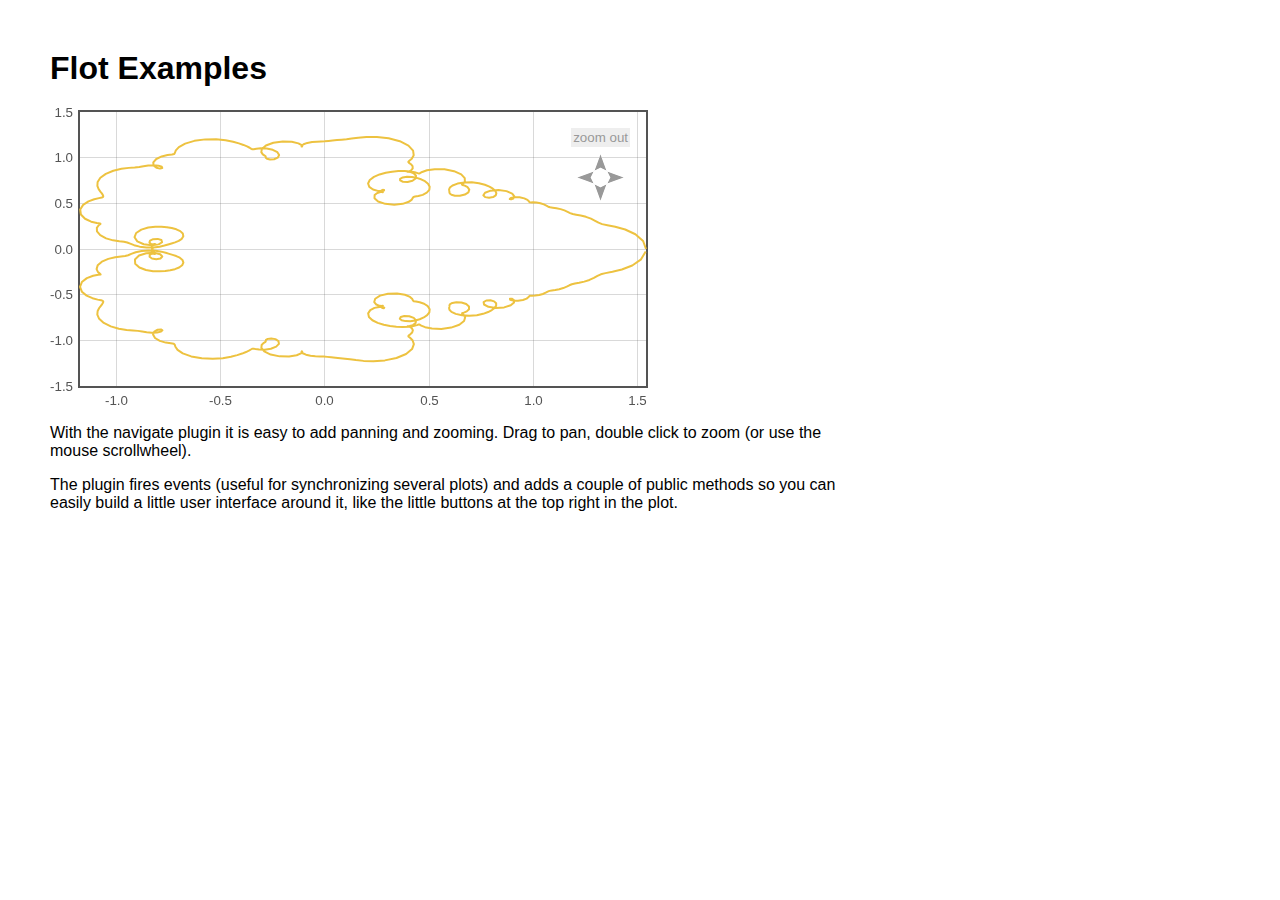
<file: flot/examples/navigate.html>
<!DOCTYPE HTML PUBLIC "-//W3C//DTD HTML 4.01 Transitional//EN" "http://www.w3.org/TR/html4/loose.dtd">
<html>
 <head>
    <meta http-equiv="Content-Type" content="text/html; charset=utf-8">
    <title>Flot Examples</title>
    <link href="layout.css" rel="stylesheet" type="text/css">
    <!--[if lte IE 8]><script language="javascript" type="text/javascript" src="../excanvas.min.js"></script><![endif]-->
    <script language="javascript" type="text/javascript" src="../jquery.js"></script>
    <script language="javascript" type="text/javascript" src="../jquery.flot.js"></script>
    <script language="javascript" type="text/javascript" src="../jquery.flot.navigate.js"></script>
    <style type="text/css">
    #placeholder .button {
        position: absolute;
        cursor: pointer;
    }
    #placeholder div.button {
        font-size: smaller;
        color: #999;
        background-color: #eee;
        padding: 2px;
    }
    .message {
        padding-left: 50px;
        font-size: smaller;
    }
    </style>
 </head>
 <body>
    <h1>Flot Examples</h1>

    <div id="placeholder" style="width:600px;height:300px;"></div>

    <p class="message"></p>

    <p>With the navigate plugin it is easy to add panning and zooming.
    Drag to pan, double click to zoom (or use the mouse scrollwheel).</p>

    <p>The plugin fires events (useful for synchronizing several
    plots) and adds a couple of public methods so you can easily build
    a little user interface around it, like the little buttons at the
    top right in the plot.</p>
    

<script type="text/javascript">
$(function () {
    // generate data set from a parametric function with a fractal
    // look
    function sumf(f, t, m) {
        var res = 0;
        for (var i = 1; i < m; ++i)
            res += f(i * i * t) / (i * i);
        return res;
    }
    
    var d1 = [];
    for (var t = 0; t <= 2 * Math.PI; t += 0.01)
        d1.push([sumf(Math.cos, t, 10), sumf(Math.sin, t, 10)]);
    var data = [ d1 ];

    
    var placeholder = $("#placeholder");
    var options = {
        series: { lines: { show: true }, shadowSize: 0 },
        xaxis: { zoomRange: [0.1, 10], panRange: [-10, 10] },
        yaxis: { zoomRange: [0.1, 10], panRange: [-10, 10] },
        zoom: {
            interactive: true
        },
        pan: {
            interactive: true
        }
    };

    var plot = $.plot(placeholder, data, options);

    // show pan/zoom messages to illustrate events 
    placeholder.bind('plotpan', function (event, plot) {
        var axes = plot.getAxes();
        $(".message").html("Panning to x: "  + axes.xaxis.min.toFixed(2)
                           + " &ndash; " + axes.xaxis.max.toFixed(2)
                           + " and y: " + axes.yaxis.min.toFixed(2)
                           + " &ndash; " + axes.yaxis.max.toFixed(2));
    });

    placeholder.bind('plotzoom', function (event, plot) {
        var axes = plot.getAxes();
        $(".message").html("Zooming to x: "  + axes.xaxis.min.toFixed(2)
                           + " &ndash; " + axes.xaxis.max.toFixed(2)
                           + " and y: " + axes.yaxis.min.toFixed(2)
                           + " &ndash; " + axes.yaxis.max.toFixed(2));
    });

    // add zoom out button 
    $('<div class="button" style="right:20px;top:20px">zoom out</div>').appendTo(placeholder).click(function (e) {
        e.preventDefault();
        plot.zoomOut();
    });

    // and add panning buttons
    
    // little helper for taking the repetitive work out of placing
    // panning arrows
    function addArrow(dir, right, top, offset) {
        $('<img class="button" src="arrow-' + dir + '.gif" style="right:' + right + 'px;top:' + top + 'px">').appendTo(placeholder).click(function (e) {
            e.preventDefault();
            plot.pan(offset);
        });
    }

    addArrow('left', 55, 60, { left: -100 });
    addArrow('right', 25, 60, { left: 100 });
    addArrow('up', 40, 45, { top: -100 });
    addArrow('down', 40, 75, { top: 100 });
});
</script>

 </body>
</html>
</file>
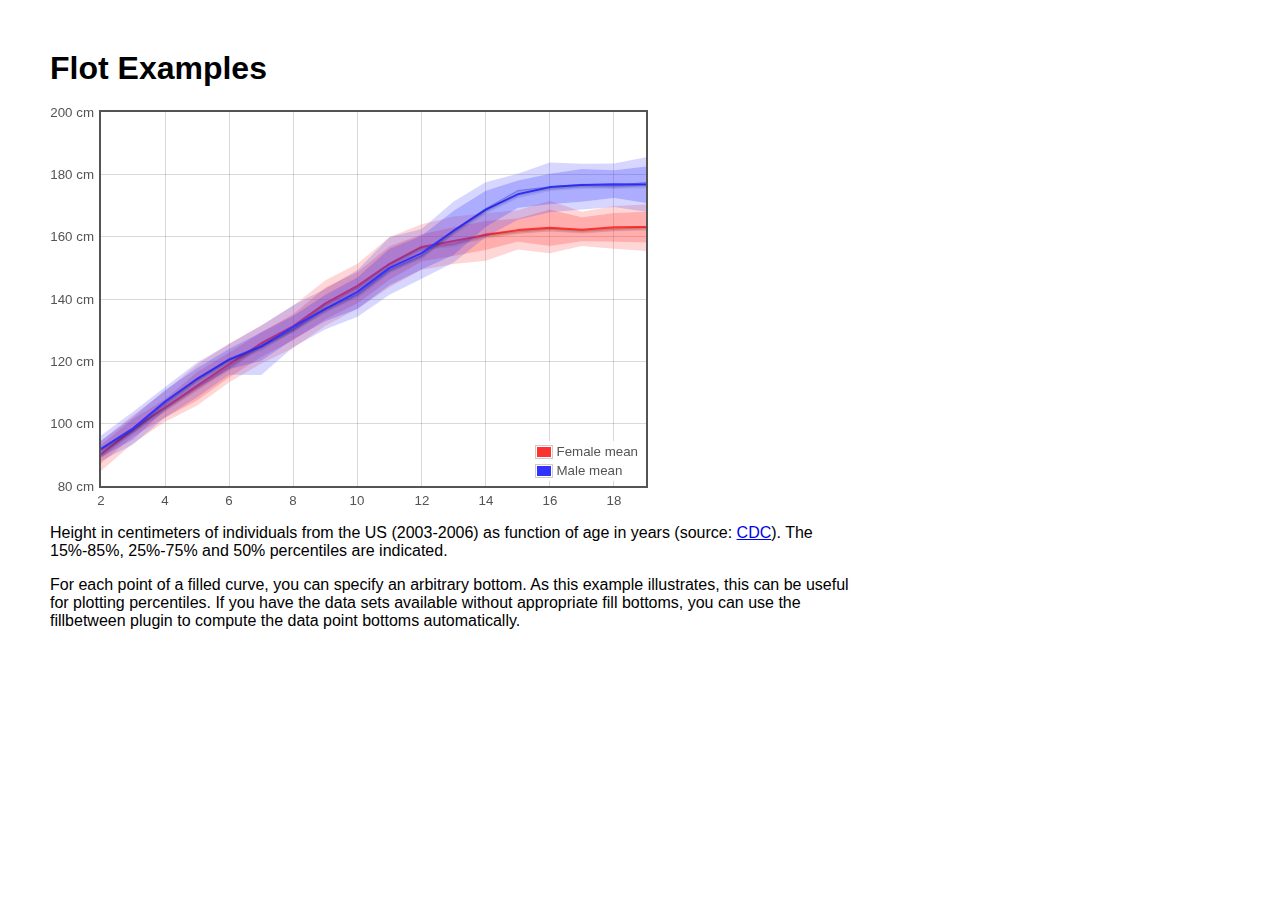
<file: flot/examples/percentiles.html>
<!DOCTYPE HTML PUBLIC "-//W3C//DTD HTML 4.01 Transitional//EN" "http://www.w3.org/TR/html4/loose.dtd">
<html>
 <head>
    <meta http-equiv="Content-Type" content="text/html; charset=utf-8">
    <title>Flot Examples</title>
    <link href="layout.css" rel="stylesheet" type="text/css">
    <!--[if lte IE 8]><script language="javascript" type="text/javascript" src="../excanvas.min.js"></script><![endif]-->
    <script language="javascript" type="text/javascript" src="../jquery.js"></script>
    <script language="javascript" type="text/javascript" src="../jquery.flot.js"></script>
    <script language="javascript" type="text/javascript" src="../jquery.flot.fillbetween.js"></script>
 </head>
    <body>
    <h1>Flot Examples</h1>

    <div id="placeholder" style="width:600px;height:400px;"></div>

    <p>Height in centimeters of individuals from the US (2003-2006) as function of
    age in years (source: <a href="http://www.cdc.gov/nchs/data/nhsr/nhsr010.pdf">CDC</a>).
    The 15%-85%, 25%-75% and 50% percentiles are indicated.</p>

    <p>For each point of a filled curve, you can specify an arbitrary
    bottom. As this example illustrates, this can be useful for
    plotting percentiles. If you have the data sets available without
    appropriate fill bottoms, you can use the fillbetween plugin to
    compute the data point bottoms automatically.</p>
    
<script type="text/javascript">
$(function () {
    var males = {'15%': [[2, 88.0], [3, 93.3], [4, 102.0], [5, 108.5], [6, 115.7], [7, 115.6], [8, 124.6], [9, 130.3], [10, 134.3], [11, 141.4], [12, 146.5], [13, 151.7], [14, 159.9], [15, 165.4], [16, 167.8], [17, 168.7], [18, 169.5], [19, 168.0]], '90%': [[2, 96.8], [3, 105.2], [4, 113.9], [5, 120.8], [6, 127.0], [7, 133.1], [8, 139.1], [9, 143.9], [10, 151.3], [11, 161.1], [12, 164.8], [13, 173.5], [14, 179.0], [15, 182.0], [16, 186.9], [17, 185.2], [18, 186.3], [19, 186.6]], '25%': [[2, 89.2], [3, 94.9], [4, 104.4], [5, 111.4], [6, 117.5], [7, 120.2], [8, 127.1], [9, 132.9], [10, 136.8], [11, 144.4], [12, 149.5], [13, 154.1], [14, 163.1], [15, 169.2], [16, 170.4], [17, 171.2], [18, 172.4], [19, 170.8]], '10%': [[2, 86.9], [3, 92.6], [4, 99.9], [5, 107.0], [6, 114.0], [7, 113.5], [8, 123.6], [9, 129.2], [10, 133.0], [11, 140.6], [12, 145.2], [13, 149.7], [14, 158.4], [15, 163.5], [16, 166.9], [17, 167.5], [18, 167.1], [19, 165.3]], 'mean': [[2, 91.9], [3, 98.5], [4, 107.1], [5, 114.4], [6, 120.6], [7, 124.7], [8, 131.1], [9, 136.8], [10, 142.3], [11, 150.0], [12, 154.7], [13, 161.9], [14, 168.7], [15, 173.6], [16, 175.9], [17, 176.6], [18, 176.8], [19, 176.7]], '75%': [[2, 94.5], [3, 102.1], [4, 110.8], [5, 117.9], [6, 124.0], [7, 129.3], [8, 134.6], [9, 141.4], [10, 147.0], [11, 156.1], [12, 160.3], [13, 168.3], [14, 174.7], [15, 178.0], [16, 180.2], [17, 181.7], [18, 181.3], [19, 182.5]], '85%': [[2, 96.2], [3, 103.8], [4, 111.8], [5, 119.6], [6, 125.6], [7, 131.5], [8, 138.0], [9, 143.3], [10, 149.3], [11, 159.8], [12, 162.5], [13, 171.3], [14, 177.5], [15, 180.2], [16, 183.8], [17, 183.4], [18, 183.5], [19, 185.5]], '50%': [[2, 91.9], [3, 98.2], [4, 106.8], [5, 114.6], [6, 120.8], [7, 125.2], [8, 130.3], [9, 137.1], [10, 141.5], [11, 149.4], [12, 153.9], [13, 162.2], [14, 169.0], [15, 174.8], [16, 176.0], [17, 176.8], [18, 176.4], [19, 177.4]]};
    var females = {'15%': [[2, 84.8], [3, 93.7], [4, 100.6], [5, 105.8], [6, 113.3], [7, 119.3], [8, 124.3], [9, 131.4], [10, 136.9], [11, 143.8], [12, 149.4], [13, 151.2], [14, 152.3], [15, 155.9], [16, 154.7], [17, 157.0], [18, 156.1], [19, 155.4]], '90%': [[2, 95.6], [3, 104.1], [4, 111.9], [5, 119.6], [6, 127.6], [7, 133.1], [8, 138.7], [9, 147.1], [10, 152.8], [11, 161.3], [12, 166.6], [13, 167.9], [14, 169.3], [15, 170.1], [16, 172.4], [17, 169.2], [18, 171.1], [19, 172.4]], '25%': [[2, 87.2], [3, 95.9], [4, 101.9], [5, 107.4], [6, 114.8], [7, 121.4], [8, 126.8], [9, 133.4], [10, 138.6], [11, 146.2], [12, 152.0], [13, 153.8], [14, 155.7], [15, 158.4], [16, 157.0], [17, 158.5], [18, 158.4], [19, 158.1]], '10%': [[2, 84.0], [3, 91.9], [4, 99.2], [5, 105.2], [6, 112.7], [7, 118.0], [8, 123.3], [9, 130.2], [10, 135.0], [11, 141.1], [12, 148.3], [13, 150.0], [14, 150.7], [15, 154.3], [16, 153.6], [17, 155.6], [18, 154.7], [19, 153.1]], 'mean': [[2, 90.2], [3, 98.3], [4, 105.2], [5, 112.2], [6, 119.0], [7, 125.8], [8, 131.3], [9, 138.6], [10, 144.2], [11, 151.3], [12, 156.7], [13, 158.6], [14, 160.5], [15, 162.1], [16, 162.9], [17, 162.2], [18, 163.0], [19, 163.1]], '75%': [[2, 93.2], [3, 101.5], [4, 107.9], [5, 116.6], [6, 122.8], [7, 129.3], [8, 135.2], [9, 143.7], [10, 148.7], [11, 156.9], [12, 160.8], [13, 163.0], [14, 165.0], [15, 165.8], [16, 168.7], [17, 166.2], [18, 167.6], [19, 168.0]], '85%': [[2, 94.5], [3, 102.8], [4, 110.4], [5, 119.0], [6, 125.7], [7, 131.5], [8, 137.9], [9, 146.0], [10, 151.3], [11, 159.9], [12, 164.0], [13, 166.5], [14, 167.5], [15, 168.5], [16, 171.5], [17, 168.0], [18, 169.8], [19, 170.3]], '50%': [[2, 90.2], [3, 98.1], [4, 105.2], [5, 111.7], [6, 118.2], [7, 125.6], [8, 130.5], [9, 138.3], [10, 143.7], [11, 151.4], [12, 156.7], [13, 157.7], [14, 161.0], [15, 162.0], [16, 162.8], [17, 162.2], [18, 162.8], [19, 163.3]]};

    var dataset = [
       { label: 'Female mean', data: females['mean'], lines: { show: true }, color: "rgb(255,50,50)" },
       { id: 'f15%', data: females['15%'], lines: { show: true, lineWidth: 0, fill: false }, color: "rgb(255,50,50)" },
       { id: 'f25%', data: females['25%'], lines: { show: true, lineWidth: 0, fill: 0.2 }, color: "rgb(255,50,50)", fillBetween: 'f15%' },
       { id: 'f50%', data: females['50%'], lines: { show: true, lineWidth: 0.5, fill: 0.4, shadowSize: 0 }, color: "rgb(255,50,50)", fillBetween: 'f25%' },
       { id: 'f75%', data: females['75%'], lines: { show: true, lineWidth: 0, fill: 0.4 }, color: "rgb(255,50,50)", fillBetween: 'f50%' },
       { id: 'f85%', data: females['85%'], lines: { show: true, lineWidth: 0, fill: 0.2 }, color: "rgb(255,50,50)", fillBetween: 'f75%' },
       
       { label: 'Male mean', data: males['mean'], lines: { show: true }, color: "rgb(50,50,255)" },
       { id: 'm15%', data: males['15%'], lines: { show: true, lineWidth: 0, fill: false }, color: "rgb(50,50,255)" },
       { id: 'm25%', data: males['25%'], lines: { show: true, lineWidth: 0, fill: 0.2 }, color: "rgb(50,50,255)", fillBetween: 'm15%' },
       { id: 'm50%', data: males['50%'], lines: { show: true, lineWidth: 0.5, fill: 0.4, shadowSize: 0 }, color: "rgb(50,50,255)", fillBetween: 'm25%' },
       { id: 'm75%', data: males['75%'], lines: { show: true, lineWidth: 0, fill: 0.4 }, color: "rgb(50,50,255)", fillBetween: 'm50%' },
       { id: 'm85%', data: males['85%'], lines: { show: true, lineWidth: 0, fill: 0.2 }, color: "rgb(50,50,255)", fillBetween: 'm75%' }
    ]

    $.plot($("#placeholder"), dataset, {
            xaxis: { tickDecimals: 0 },
            yaxis: { tickFormatter: function (v) { return v + " cm"; } },
            legend: { position: 'se' }
        });
});
</script>

 </body>
</html>
</file>
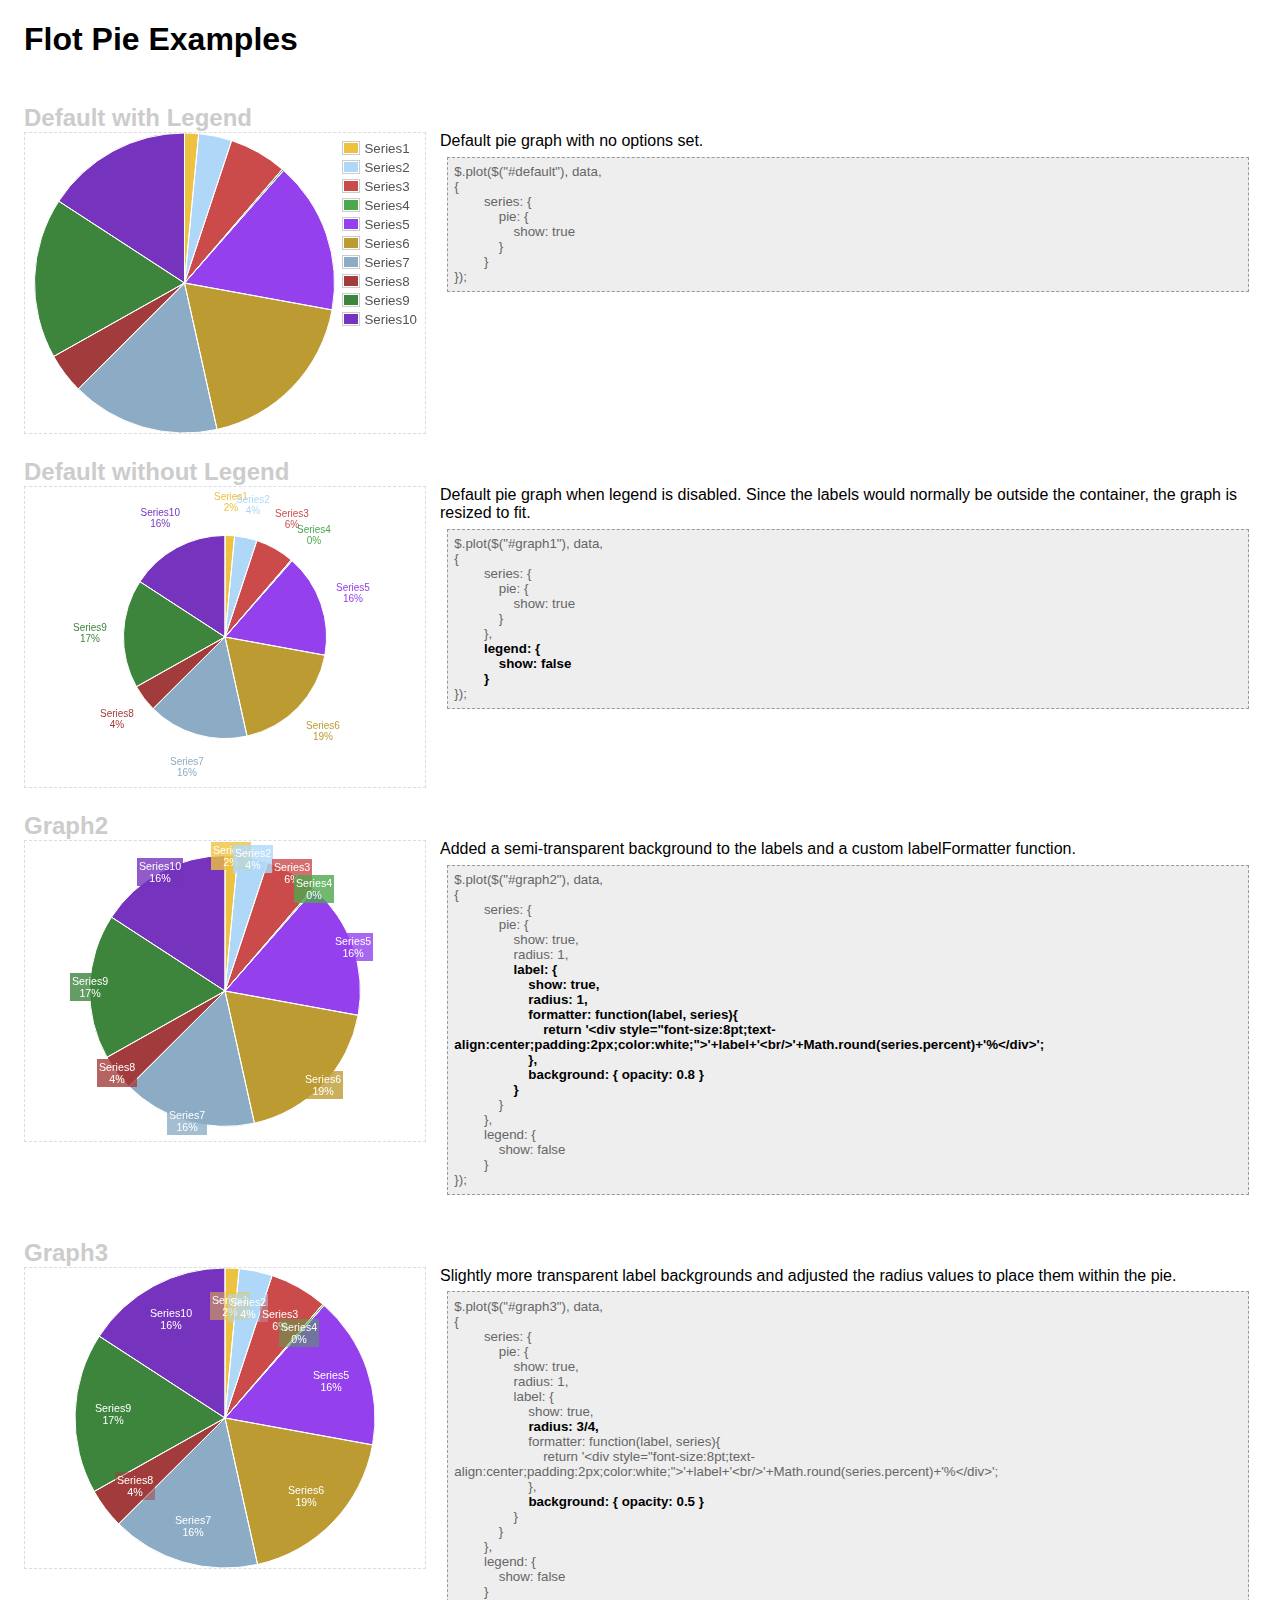
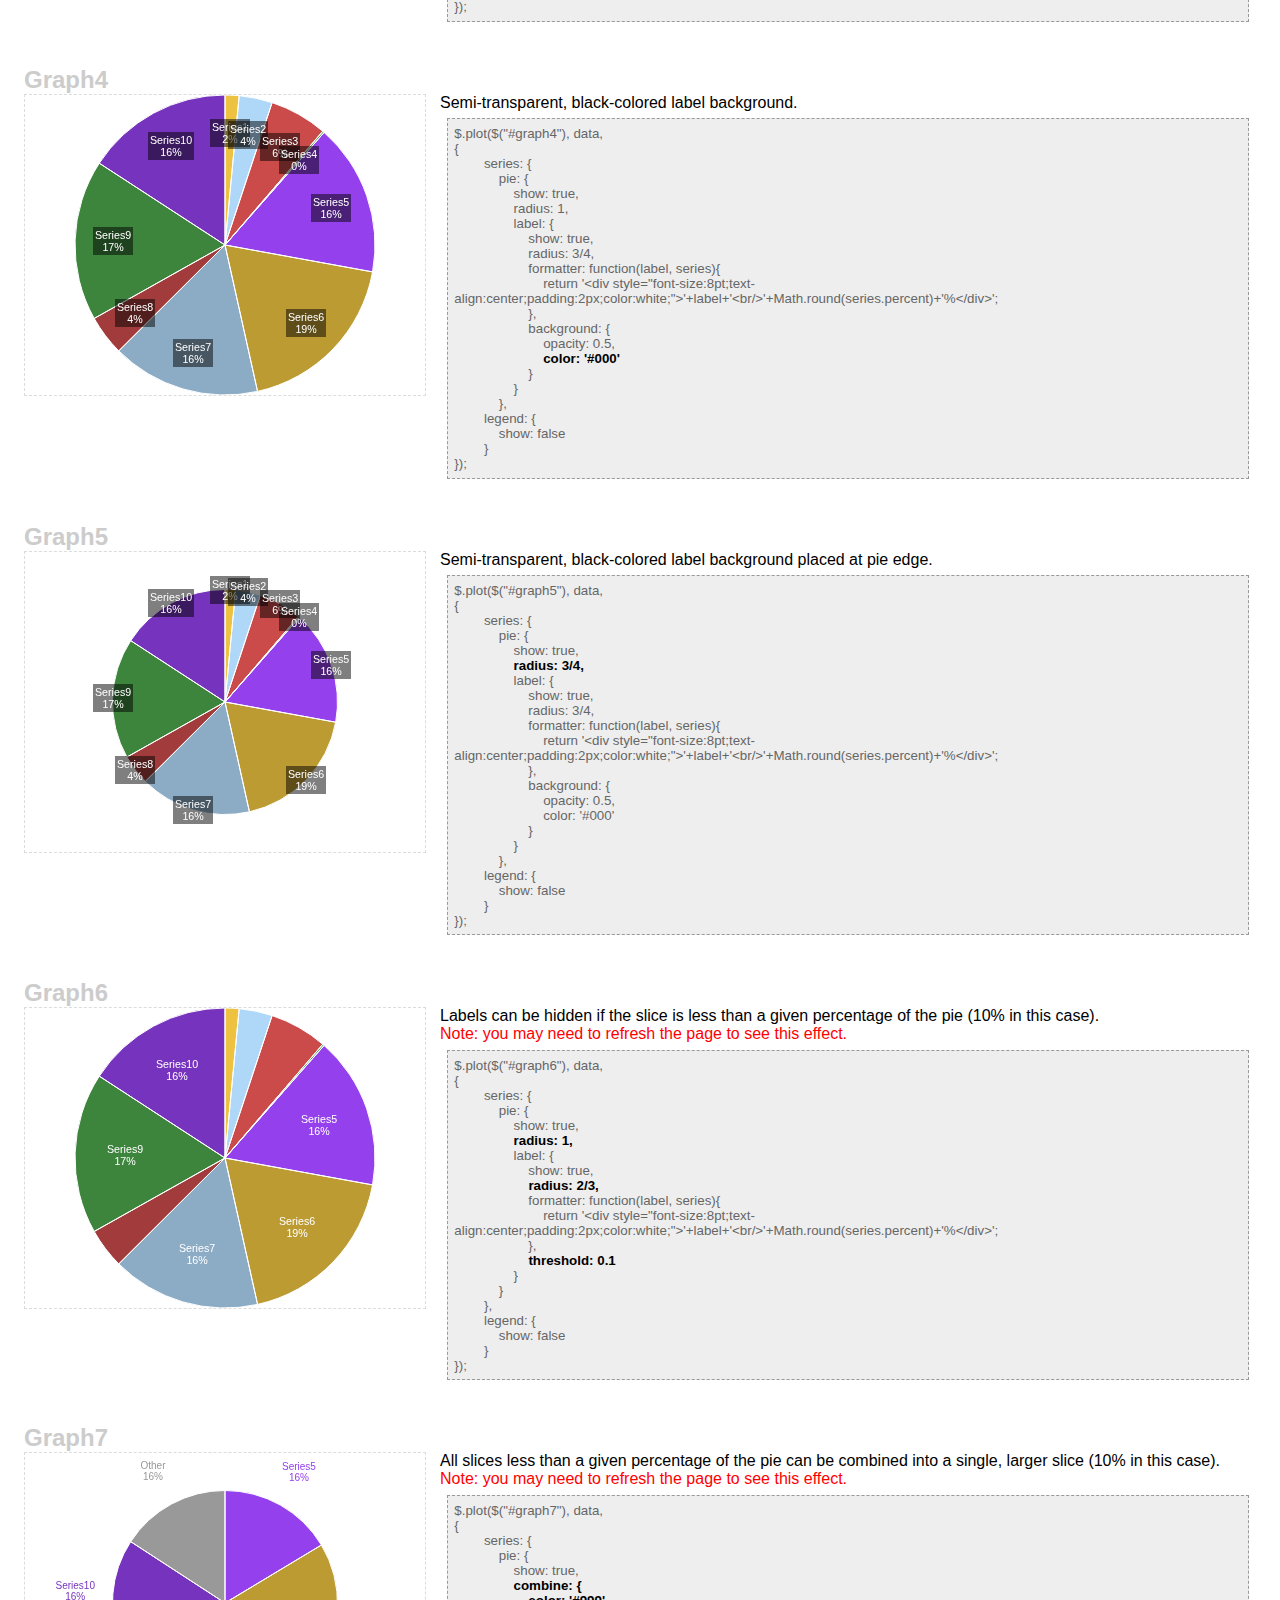
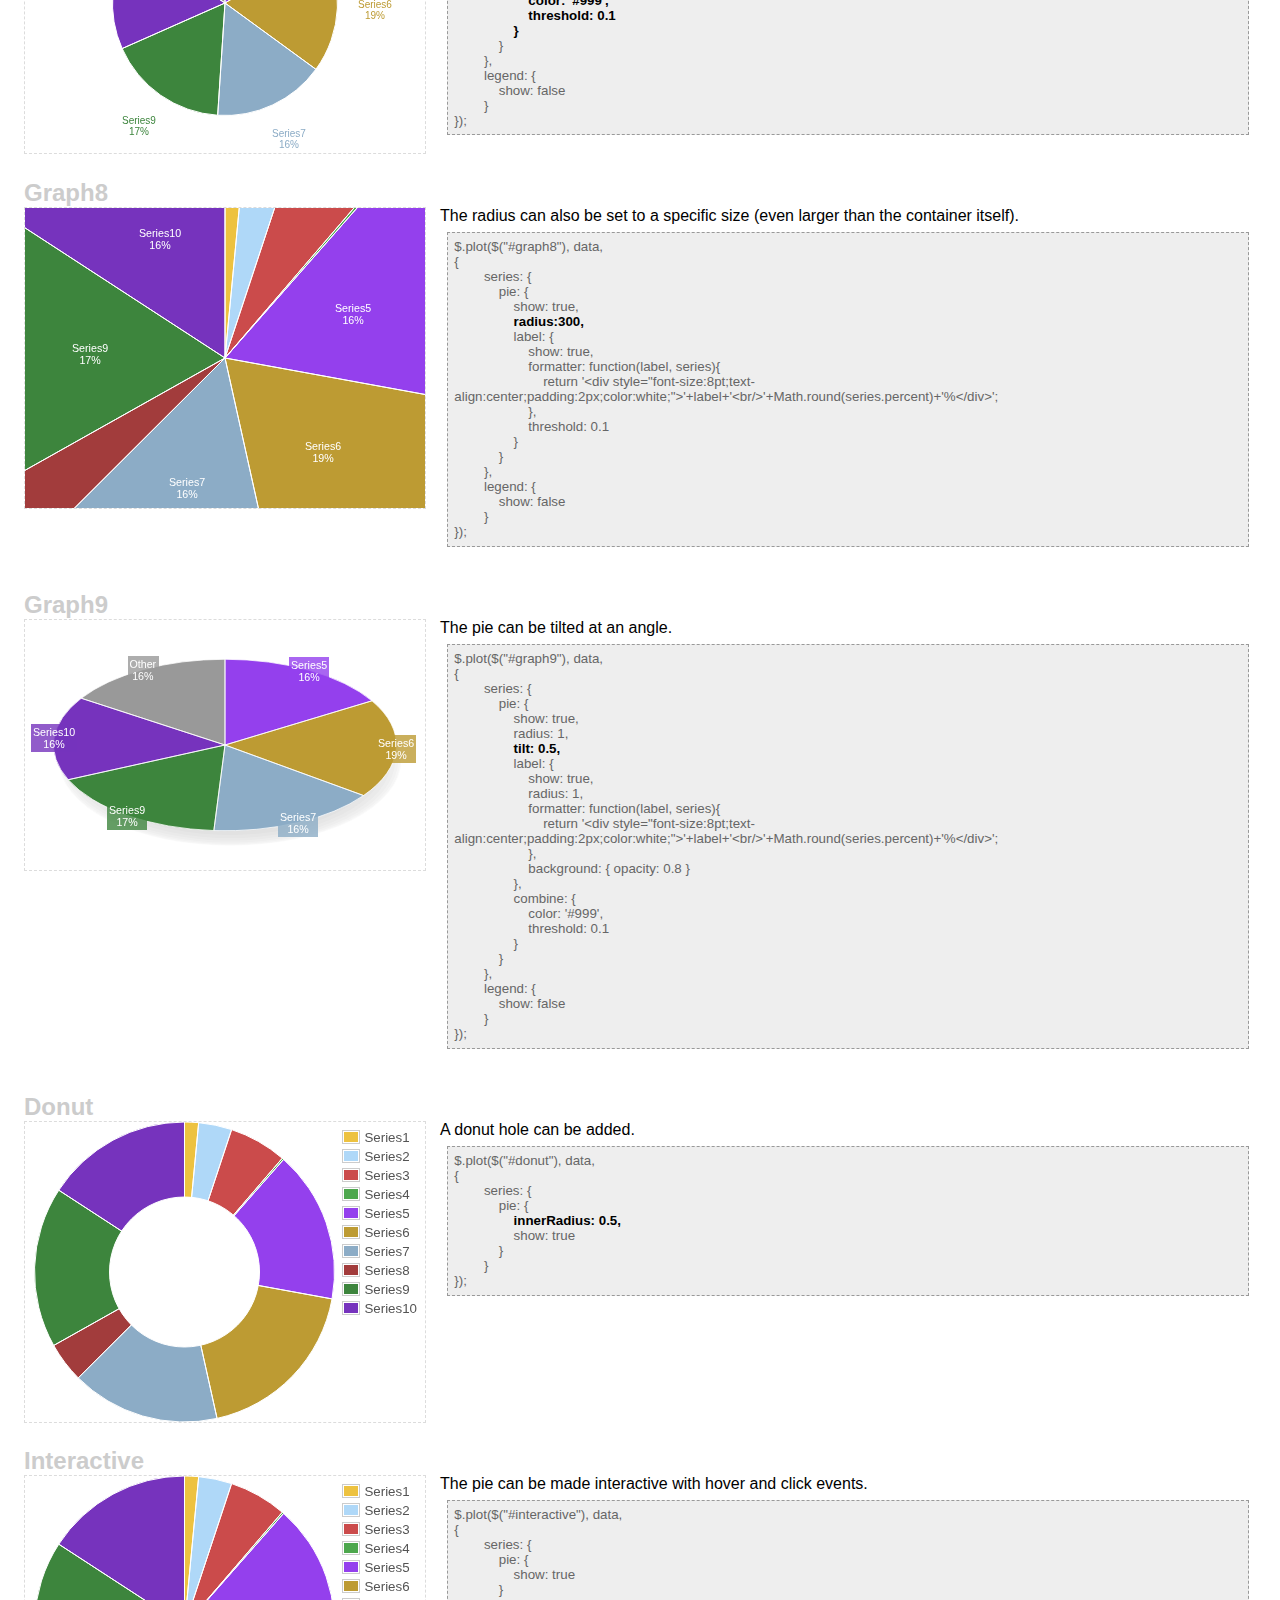
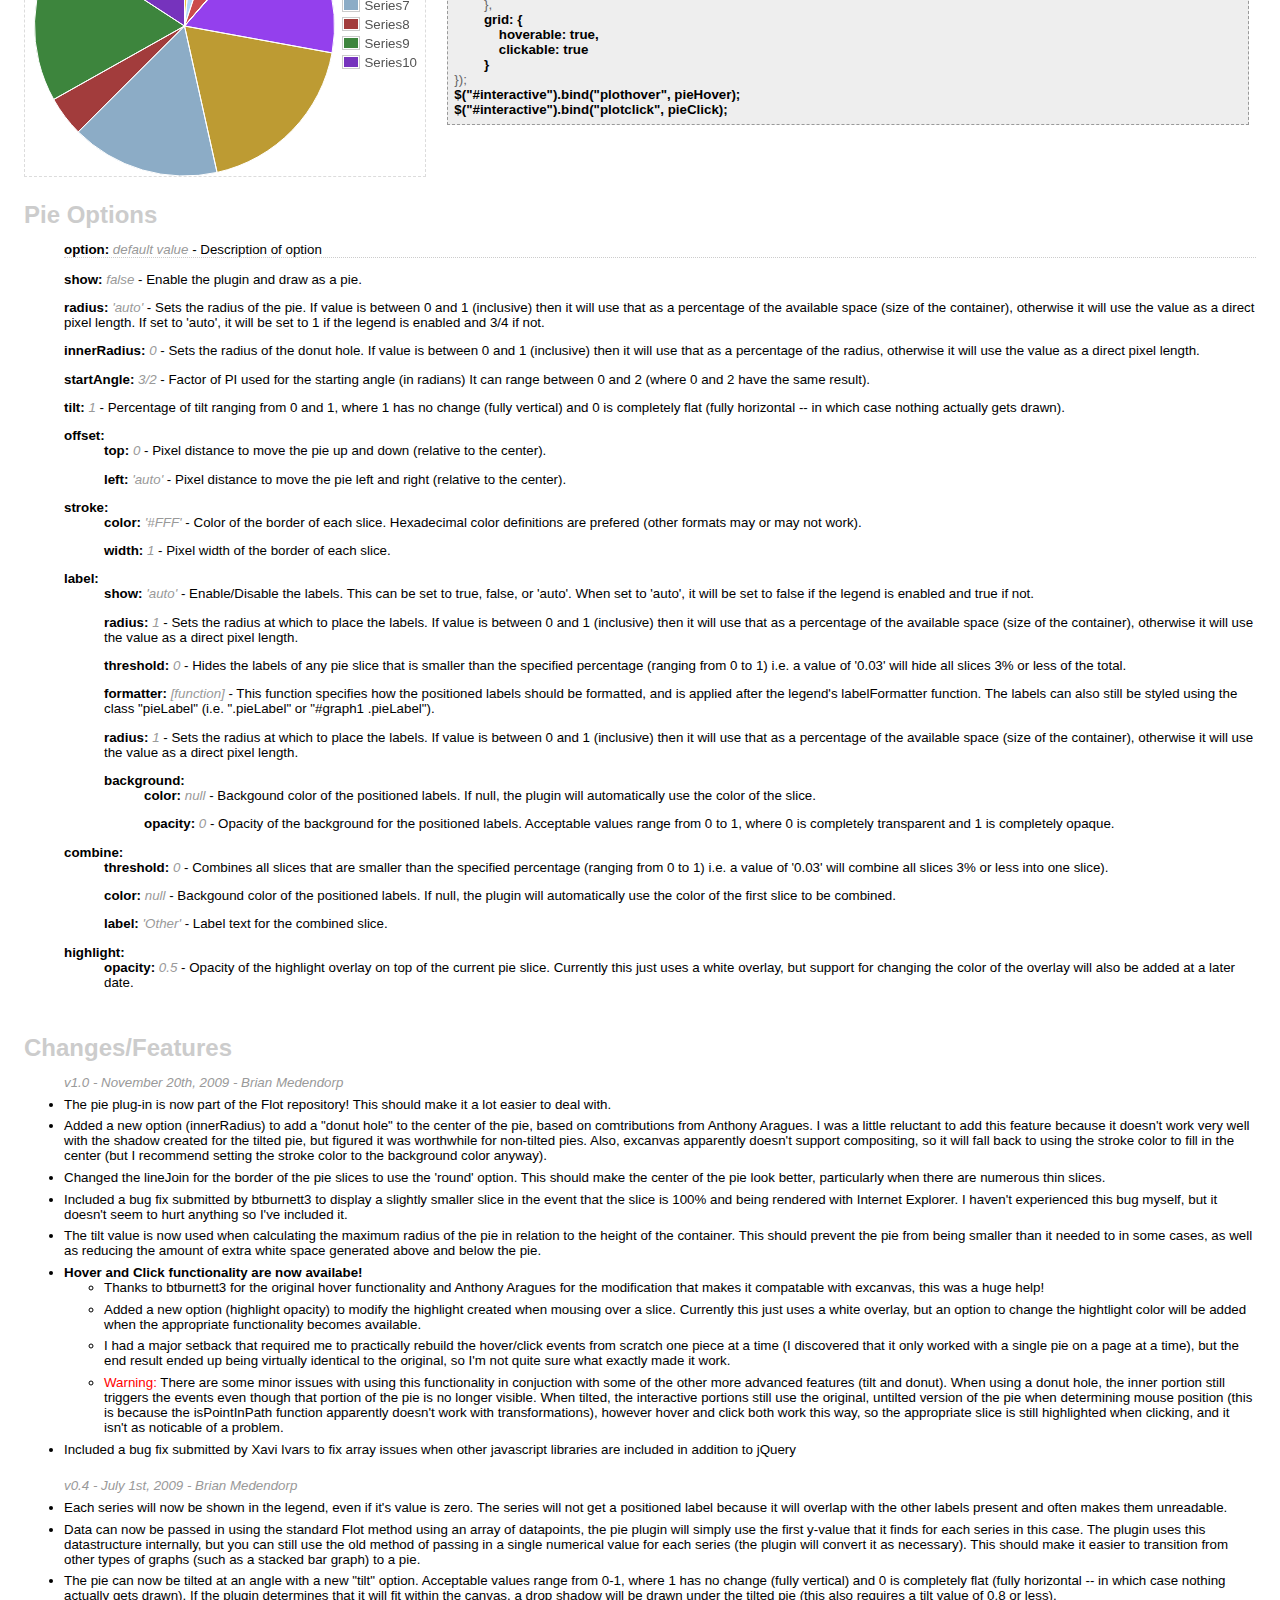
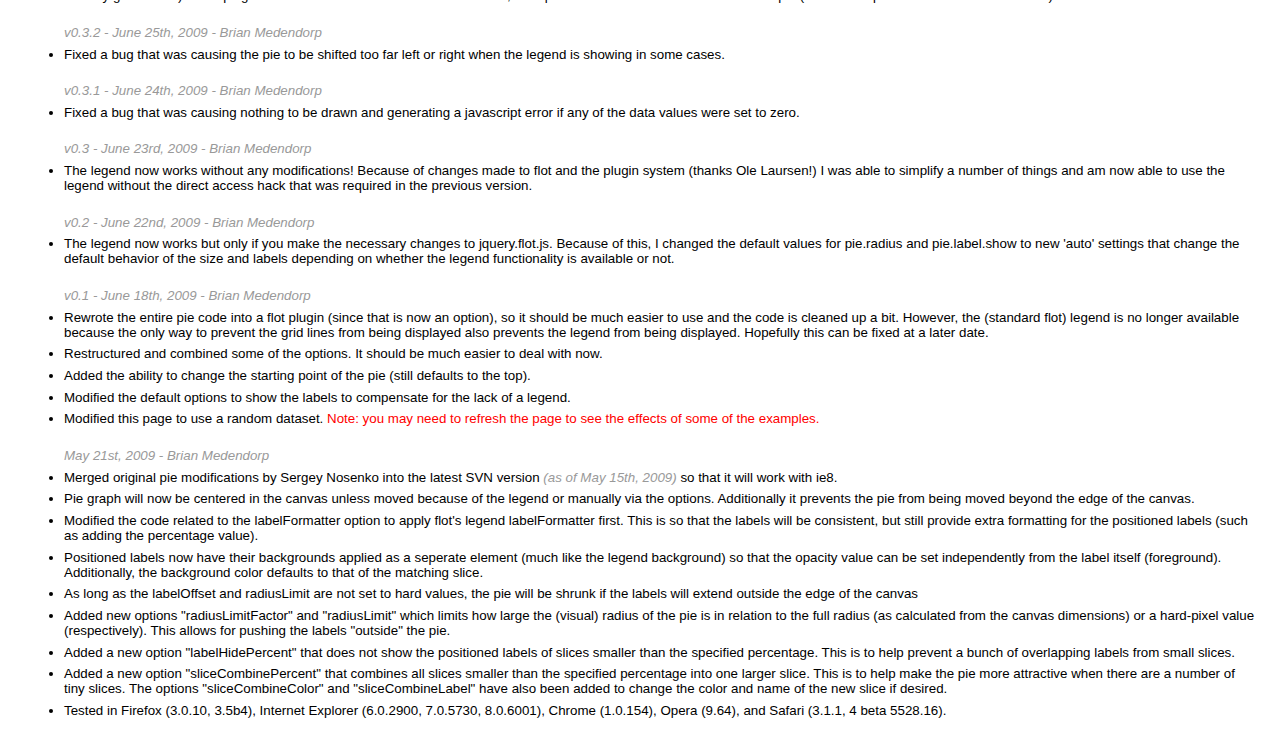
<file: flot/examples/pie.html>
<!DOCTYPE HTML PUBLIC "-//W3C//DTD HTML 4.01 Transitional//EN" "http://www.w3.org/TR/html4/loose.dtd">
<html>
 <head>
    <meta http-equiv="Content-Type" content="text/html; charset=utf-8">
    <title>Flot Pie Examples</title>
	<!--[if lte IE 8]><script language="javascript" type="text/javascript" src="../excanvas.min.js"></script><![endif]-->
    <script language="javascript" type="text/javascript" src="../jquery.js"></script>
	<script language="javascript" type="text/javascript" src="../jquery.flot.js"></script>
    <script language="javascript" type="text/javascript" src="../jquery.flot.pie.js"></script>
	
<script type="text/javascript">
$(function () {
	// data
	/*var data = [
		{ label: "Series1",  data: 10},
		{ label: "Series2",  data: 30},
		{ label: "Series3",  data: 90},
		{ label: "Series4",  data: 70},
		{ label: "Series5",  data: 80},
		{ label: "Series6",  data: 110}
	];*/
	/*var data = [
		{ label: "Series1",  data: [[1,10]]},
		{ label: "Series2",  data: [[1,30]]},
		{ label: "Series3",  data: [[1,90]]},
		{ label: "Series4",  data: [[1,70]]},
		{ label: "Series5",  data: [[1,80]]},
		{ label: "Series6",  data: [[1,0]]}
	];*/
	var data = [];
	var series = Math.floor(Math.random()*10)+1;
	for( var i = 0; i<series; i++)
	{
		data[i] = { label: "Series"+(i+1), data: Math.floor(Math.random()*100)+1 }
	}

	// DEFAULT
    $.plot($("#default"), data, 
	{
		series: {
			pie: { 
				show: true
			}
		}
	});
	
	// GRAPH 1
	$.plot($("#graph1"), data, 
	{
		series: {
			pie: { 
				show: true
			}
		},
		legend: {
			show: false
		}
	});
	
	// GRAPH 2
	$.plot($("#graph2"), data, 
	{
		series: {
			pie: { 
				show: true,
				radius: 1,
				label: {
					show: true,
					radius: 1,
					formatter: function(label, series){
						return '<div style="font-size:8pt;text-align:center;padding:2px;color:white;">'+label+'<br/>'+Math.round(series.percent)+'%</div>';
					},
					background: { opacity: 0.8 }
				}
			}
		},
		legend: {
			show: false
		}
	});
	
	// GRAPH 3
	$.plot($("#graph3"), data, 
	{
		series: {
			pie: { 
				show: true,
				radius: 1,
				label: {
					show: true,
					radius: 3/4,
					formatter: function(label, series){
						return '<div style="font-size:8pt;text-align:center;padding:2px;color:white;">'+label+'<br/>'+Math.round(series.percent)+'%</div>';
					},
					background: { opacity: 0.5 }
				}
			}
		},
		legend: {
			show: false
		}
	});
	
	// GRAPH 4
	$.plot($("#graph4"), data, 
	{
		series: {
			pie: { 
				show: true,
				radius: 1,
				label: {
					show: true,
					radius: 3/4,
					formatter: function(label, series){
						return '<div style="font-size:8pt;text-align:center;padding:2px;color:white;">'+label+'<br/>'+Math.round(series.percent)+'%</div>';
					},
					background: { 
						opacity: 0.5,
						color: '#000'
					}
				}
			}
		},
		legend: {
			show: false
		}
	});
	
	// GRAPH 5
	$.plot($("#graph5"), data, 
	{
		series: {
			pie: { 
				show: true,
				radius: 3/4,
				label: {
					show: true,
					radius: 3/4,
					formatter: function(label, series){
						return '<div style="font-size:8pt;text-align:center;padding:2px;color:white;">'+label+'<br/>'+Math.round(series.percent)+'%</div>';
					},
					background: { 
						opacity: 0.5,
						color: '#000'
					}
				}
			}
		},
		legend: {
			show: false
		}
	});
	
	// GRAPH 6
	$.plot($("#graph6"), data, 
	{
		series: {
			pie: { 
				show: true,
				radius: 1,
				label: {
					show: true,
					radius: 2/3,
					formatter: function(label, series){
						return '<div style="font-size:8pt;text-align:center;padding:2px;color:white;">'+label+'<br/>'+Math.round(series.percent)+'%</div>';
					},
					threshold: 0.1
				}
			}
		},
		legend: {
			show: false
		}
	});
	
	// GRAPH 7
	$.plot($("#graph7"), data, 
	{
		series: {
			pie: { 
				show: true,
				combine: {
					color: '#999',
					threshold: 0.1
				}
			}
		},
		legend: {
			show: false
		}
	});
	
	// GRAPH 8
	$.plot($("#graph8"), data, 
	{
		series: {
			pie: { 
				show: true,
				radius:300,
				label: {
					show: true,
					formatter: function(label, series){
						return '<div style="font-size:8pt;text-align:center;padding:2px;color:white;">'+label+'<br/>'+Math.round(series.percent)+'%</div>';
					},
					threshold: 0.1
				}
			}
		},
		legend: {
			show: false
		}
	});
	
	// GRAPH 9
	$.plot($("#graph9"), data, 
	{
		series: {
			pie: { 
				show: true,
				radius: 1,
				tilt: 0.5,
				label: {
					show: true,
					radius: 1,
					formatter: function(label, series){
						return '<div style="font-size:8pt;text-align:center;padding:2px;color:white;">'+label+'<br/>'+Math.round(series.percent)+'%</div>';
					},
					background: { opacity: 0.8 }
				},
				combine: {
					color: '#999',
					threshold: 0.1
				}
			}
		},
		legend: {
			show: false
		}
	});
	
	// DONUT
    $.plot($("#donut"), data, 
	{
		series: {
			pie: { 
				innerRadius: 0.5,
				show: true
			}
		}
	});

	// INTERACTIVE
    $.plot($("#interactive"), data, 
	{
		series: {
			pie: { 
				show: true
			}
		},
		grid: {
			hoverable: true,
			clickable: true
		}
	});
	$("#interactive").bind("plothover", pieHover);
	$("#interactive").bind("plotclick", pieClick);

});

function pieHover(event, pos, obj) 
{
	if (!obj)
                return;
	percent = parseFloat(obj.series.percent).toFixed(2);
	$("#hover").html('<span style="font-weight: bold; color: '+obj.series.color+'">'+obj.series.label+' ('+percent+'%)</span>');
}

function pieClick(event, pos, obj) 
{
	if (!obj)
                return;
	percent = parseFloat(obj.series.percent).toFixed(2);
	alert(''+obj.series.label+': '+percent+'%');
}
</script>
	<style type="text/css">
		* {
		  font-family: sans-serif;
		}
		
		body
		{
			padding: 0 1em 1em 1em;
		}
		
		div.graph
		{
			width: 400px;
			height: 300px;
			float: left;
			border: 1px dashed gainsboro;
		}
		
		label
		{
			display: block;
			margin-left: 400px;
			padding-left: 1em;
		}
		
		h2
		{
			padding-top: 1em;
			margin-bottom: 0;
			clear: both;
			color: #ccc;
		}
		
		code
		{
			display: block;
			background-color: #eee;
			border: 1px dashed #999;
			padding: 0.5em;
			margin: 0.5em;
			color: #666;
			font-size: 10pt;
		}
		
		code b
		{
			color: black;
		}
		
		ul
		{
			font-size: 10pt;
		}
		
		ul li
		{
			margin-bottom: 0.5em;
		}
		
		ul.options li
		{
			list-style: none;
			margin-bottom: 1em;
		}
		
		ul li i
		{
			color: #999;
		}
	</style>
 </head>
    <body>
    <h1>Flot Pie Examples</h1>

	<h2>Default with Legend</h2>
    <div id="default" class="graph"></div>
	<label for="default">
		Default pie graph with no options set.
		<code>
$.plot($("#default"), data,<br/>
{<br/>
&nbsp;&nbsp;&nbsp;&nbsp;&nbsp;&nbsp;&nbsp;&nbsp;series: {<br/>
&nbsp;&nbsp;&nbsp;&nbsp;&nbsp;&nbsp;&nbsp;&nbsp;&nbsp;&nbsp;&nbsp;&nbsp;pie: { <br/>
&nbsp;&nbsp;&nbsp;&nbsp;&nbsp;&nbsp;&nbsp;&nbsp;&nbsp;&nbsp;&nbsp;&nbsp;&nbsp;&nbsp;&nbsp;&nbsp;show: true<br/>
&nbsp;&nbsp;&nbsp;&nbsp;&nbsp;&nbsp;&nbsp;&nbsp;&nbsp;&nbsp;&nbsp;&nbsp;}<br/>
&nbsp;&nbsp;&nbsp;&nbsp;&nbsp;&nbsp;&nbsp;&nbsp;}<br/>
});<br/>
		</code>
	</label>

	<h2>Default without Legend</h2>
    <div id="graph1" class="graph"></div>
	<label for="graph1">
		Default pie graph when legend is disabled. Since the labels would normally be outside the container, the graph is resized to fit.
		<code>
$.plot($("#graph1"), data, <br/>
{<br/>
&nbsp;&nbsp;&nbsp;&nbsp;&nbsp;&nbsp;&nbsp;&nbsp;series: {<br/>
&nbsp;&nbsp;&nbsp;&nbsp;&nbsp;&nbsp;&nbsp;&nbsp;&nbsp;&nbsp;&nbsp;&nbsp;pie: { <br/>
&nbsp;&nbsp;&nbsp;&nbsp;&nbsp;&nbsp;&nbsp;&nbsp;&nbsp;&nbsp;&nbsp;&nbsp;&nbsp;&nbsp;&nbsp;&nbsp;show: true<br/>
&nbsp;&nbsp;&nbsp;&nbsp;&nbsp;&nbsp;&nbsp;&nbsp;&nbsp;&nbsp;&nbsp;&nbsp;}<br/>
&nbsp;&nbsp;&nbsp;&nbsp;&nbsp;&nbsp;&nbsp;&nbsp;},<br/>
&nbsp;&nbsp;&nbsp;&nbsp;&nbsp;&nbsp;&nbsp;&nbsp;<b>legend: {<br/>
&nbsp;&nbsp;&nbsp;&nbsp;&nbsp;&nbsp;&nbsp;&nbsp;&nbsp;&nbsp;&nbsp;&nbsp;show: false<br/>
&nbsp;&nbsp;&nbsp;&nbsp;&nbsp;&nbsp;&nbsp;&nbsp;}</b><br/>
});<br/>
		</code>
	</label>
	
	<h2>Graph2</h2>
    <div id="graph2" class="graph"></div>
	<label for="graph2">
		Added a semi-transparent background to the labels and a custom labelFormatter function.
		<code>
$.plot($("#graph2"), data, <br/>
{<br/>
&nbsp;&nbsp;&nbsp;&nbsp;&nbsp;&nbsp;&nbsp;&nbsp;series: {<br/>
&nbsp;&nbsp;&nbsp;&nbsp;&nbsp;&nbsp;&nbsp;&nbsp;&nbsp;&nbsp;&nbsp;&nbsp;pie: { <br/>
&nbsp;&nbsp;&nbsp;&nbsp;&nbsp;&nbsp;&nbsp;&nbsp;&nbsp;&nbsp;&nbsp;&nbsp;&nbsp;&nbsp;&nbsp;&nbsp;show: true,<br/>
&nbsp;&nbsp;&nbsp;&nbsp;&nbsp;&nbsp;&nbsp;&nbsp;&nbsp;&nbsp;&nbsp;&nbsp;&nbsp;&nbsp;&nbsp;&nbsp;radius: 1,<br/>
&nbsp;&nbsp;&nbsp;&nbsp;&nbsp;&nbsp;&nbsp;&nbsp;&nbsp;&nbsp;&nbsp;&nbsp;&nbsp;&nbsp;&nbsp;&nbsp;<b>label: {<br/>
&nbsp;&nbsp;&nbsp;&nbsp;&nbsp;&nbsp;&nbsp;&nbsp;&nbsp;&nbsp;&nbsp;&nbsp;&nbsp;&nbsp;&nbsp;&nbsp;&nbsp;&nbsp;&nbsp;&nbsp;show: true,<br/>
&nbsp;&nbsp;&nbsp;&nbsp;&nbsp;&nbsp;&nbsp;&nbsp;&nbsp;&nbsp;&nbsp;&nbsp;&nbsp;&nbsp;&nbsp;&nbsp;&nbsp;&nbsp;&nbsp;&nbsp;radius: 1,<br/>
&nbsp;&nbsp;&nbsp;&nbsp;&nbsp;&nbsp;&nbsp;&nbsp;&nbsp;&nbsp;&nbsp;&nbsp;&nbsp;&nbsp;&nbsp;&nbsp;&nbsp;&nbsp;&nbsp;&nbsp;formatter: function(label, series){<br/>
&nbsp;&nbsp;&nbsp;&nbsp;&nbsp;&nbsp;&nbsp;&nbsp;&nbsp;&nbsp;&nbsp;&nbsp;&nbsp;&nbsp;&nbsp;&nbsp;&nbsp;&nbsp;&nbsp;&nbsp;&nbsp;&nbsp;&nbsp;&nbsp;return '&lt;div style="font-size:8pt;text-align:center;padding:2px;color:white;"&gt;'+label+'&lt;br/&gt;'+Math.round(series.percent)+'%&lt;/div&gt;';<br/>
&nbsp;&nbsp;&nbsp;&nbsp;&nbsp;&nbsp;&nbsp;&nbsp;&nbsp;&nbsp;&nbsp;&nbsp;&nbsp;&nbsp;&nbsp;&nbsp;&nbsp;&nbsp;&nbsp;&nbsp;},<br/>
&nbsp;&nbsp;&nbsp;&nbsp;&nbsp;&nbsp;&nbsp;&nbsp;&nbsp;&nbsp;&nbsp;&nbsp;&nbsp;&nbsp;&nbsp;&nbsp;&nbsp;&nbsp;&nbsp;&nbsp;background: { opacity: 0.8 }<br/>
&nbsp;&nbsp;&nbsp;&nbsp;&nbsp;&nbsp;&nbsp;&nbsp;&nbsp;&nbsp;&nbsp;&nbsp;&nbsp;&nbsp;&nbsp;&nbsp;}</b><br/>
&nbsp;&nbsp;&nbsp;&nbsp;&nbsp;&nbsp;&nbsp;&nbsp;&nbsp;&nbsp;&nbsp;&nbsp;}<br/>
&nbsp;&nbsp;&nbsp;&nbsp;&nbsp;&nbsp;&nbsp;&nbsp;},<br/>
&nbsp;&nbsp;&nbsp;&nbsp;&nbsp;&nbsp;&nbsp;&nbsp;legend: {<br/>
&nbsp;&nbsp;&nbsp;&nbsp;&nbsp;&nbsp;&nbsp;&nbsp;&nbsp;&nbsp;&nbsp;&nbsp;show: false<br/>
&nbsp;&nbsp;&nbsp;&nbsp;&nbsp;&nbsp;&nbsp;&nbsp;}<br/>
});<br/>
		</code>
	</label>
	
	<h2>Graph3</h2>
    <div id="graph3" class="graph"></div>
	<label for="graph3">
		Slightly more transparent label backgrounds and adjusted the radius values to place them within the pie.
		<code>
$.plot($("#graph3"), data, <br/>
{<br/>
&nbsp;&nbsp;&nbsp;&nbsp;&nbsp;&nbsp;&nbsp;&nbsp;series: {<br/>
&nbsp;&nbsp;&nbsp;&nbsp;&nbsp;&nbsp;&nbsp;&nbsp;&nbsp;&nbsp;&nbsp;&nbsp;pie: { <br/>
&nbsp;&nbsp;&nbsp;&nbsp;&nbsp;&nbsp;&nbsp;&nbsp;&nbsp;&nbsp;&nbsp;&nbsp;&nbsp;&nbsp;&nbsp;&nbsp;show: true,<br/>
&nbsp;&nbsp;&nbsp;&nbsp;&nbsp;&nbsp;&nbsp;&nbsp;&nbsp;&nbsp;&nbsp;&nbsp;&nbsp;&nbsp;&nbsp;&nbsp;radius: 1,<br/>
&nbsp;&nbsp;&nbsp;&nbsp;&nbsp;&nbsp;&nbsp;&nbsp;&nbsp;&nbsp;&nbsp;&nbsp;&nbsp;&nbsp;&nbsp;&nbsp;label: {<br/>
&nbsp;&nbsp;&nbsp;&nbsp;&nbsp;&nbsp;&nbsp;&nbsp;&nbsp;&nbsp;&nbsp;&nbsp;&nbsp;&nbsp;&nbsp;&nbsp;&nbsp;&nbsp;&nbsp;&nbsp;show: true,<br/>
&nbsp;&nbsp;&nbsp;&nbsp;&nbsp;&nbsp;&nbsp;&nbsp;&nbsp;&nbsp;&nbsp;&nbsp;&nbsp;&nbsp;&nbsp;&nbsp;&nbsp;&nbsp;&nbsp;&nbsp;<b>radius: 3/4,</b><br/>
&nbsp;&nbsp;&nbsp;&nbsp;&nbsp;&nbsp;&nbsp;&nbsp;&nbsp;&nbsp;&nbsp;&nbsp;&nbsp;&nbsp;&nbsp;&nbsp;&nbsp;&nbsp;&nbsp;&nbsp;formatter: function(label, series){<br/>
&nbsp;&nbsp;&nbsp;&nbsp;&nbsp;&nbsp;&nbsp;&nbsp;&nbsp;&nbsp;&nbsp;&nbsp;&nbsp;&nbsp;&nbsp;&nbsp;&nbsp;&nbsp;&nbsp;&nbsp;&nbsp;&nbsp;&nbsp;&nbsp;return '&lt;div style="font-size:8pt;text-align:center;padding:2px;color:white;"&gt;'+label+'&lt;br/&gt;'+Math.round(series.percent)+'%&lt;/div&gt;';<br/>
&nbsp;&nbsp;&nbsp;&nbsp;&nbsp;&nbsp;&nbsp;&nbsp;&nbsp;&nbsp;&nbsp;&nbsp;&nbsp;&nbsp;&nbsp;&nbsp;&nbsp;&nbsp;&nbsp;&nbsp;},<br/>
&nbsp;&nbsp;&nbsp;&nbsp;&nbsp;&nbsp;&nbsp;&nbsp;&nbsp;&nbsp;&nbsp;&nbsp;&nbsp;&nbsp;&nbsp;&nbsp;&nbsp;&nbsp;&nbsp;&nbsp;<b>background: { opacity: 0.5 }</b><br/>
&nbsp;&nbsp;&nbsp;&nbsp;&nbsp;&nbsp;&nbsp;&nbsp;&nbsp;&nbsp;&nbsp;&nbsp;&nbsp;&nbsp;&nbsp;&nbsp;}<br/>
&nbsp;&nbsp;&nbsp;&nbsp;&nbsp;&nbsp;&nbsp;&nbsp;&nbsp;&nbsp;&nbsp;&nbsp;}<br/>
&nbsp;&nbsp;&nbsp;&nbsp;&nbsp;&nbsp;&nbsp;&nbsp;},<br/>
&nbsp;&nbsp;&nbsp;&nbsp;&nbsp;&nbsp;&nbsp;&nbsp;legend: {<br/>
&nbsp;&nbsp;&nbsp;&nbsp;&nbsp;&nbsp;&nbsp;&nbsp;&nbsp;&nbsp;&nbsp;&nbsp;show: false<br/>
&nbsp;&nbsp;&nbsp;&nbsp;&nbsp;&nbsp;&nbsp;&nbsp;}<br/>
});<br/>
		</code>
	</label>
	
	<h2>Graph4</h2>
    <div id="graph4" class="graph"></div>
	<label for="graph4">
		Semi-transparent, black-colored label background.
		<code>
$.plot($("#graph4"), data, <br/>
{<br/>
&nbsp;&nbsp;&nbsp;&nbsp;&nbsp;&nbsp;&nbsp;&nbsp;series: {<br/>
&nbsp;&nbsp;&nbsp;&nbsp;&nbsp;&nbsp;&nbsp;&nbsp;&nbsp;&nbsp;&nbsp;&nbsp;pie: { <br/>
&nbsp;&nbsp;&nbsp;&nbsp;&nbsp;&nbsp;&nbsp;&nbsp;&nbsp;&nbsp;&nbsp;&nbsp;&nbsp;&nbsp;&nbsp;&nbsp;show: true,<br/>
&nbsp;&nbsp;&nbsp;&nbsp;&nbsp;&nbsp;&nbsp;&nbsp;&nbsp;&nbsp;&nbsp;&nbsp;&nbsp;&nbsp;&nbsp;&nbsp;radius: 1,<br/>
&nbsp;&nbsp;&nbsp;&nbsp;&nbsp;&nbsp;&nbsp;&nbsp;&nbsp;&nbsp;&nbsp;&nbsp;&nbsp;&nbsp;&nbsp;&nbsp;label: {<br/>
&nbsp;&nbsp;&nbsp;&nbsp;&nbsp;&nbsp;&nbsp;&nbsp;&nbsp;&nbsp;&nbsp;&nbsp;&nbsp;&nbsp;&nbsp;&nbsp;&nbsp;&nbsp;&nbsp;&nbsp;show: true,<br/>
&nbsp;&nbsp;&nbsp;&nbsp;&nbsp;&nbsp;&nbsp;&nbsp;&nbsp;&nbsp;&nbsp;&nbsp;&nbsp;&nbsp;&nbsp;&nbsp;&nbsp;&nbsp;&nbsp;&nbsp;radius: 3/4,<br/>
&nbsp;&nbsp;&nbsp;&nbsp;&nbsp;&nbsp;&nbsp;&nbsp;&nbsp;&nbsp;&nbsp;&nbsp;&nbsp;&nbsp;&nbsp;&nbsp;&nbsp;&nbsp;&nbsp;&nbsp;formatter: function(label, series){<br/>
&nbsp;&nbsp;&nbsp;&nbsp;&nbsp;&nbsp;&nbsp;&nbsp;&nbsp;&nbsp;&nbsp;&nbsp;&nbsp;&nbsp;&nbsp;&nbsp;&nbsp;&nbsp;&nbsp;&nbsp;&nbsp;&nbsp;&nbsp;&nbsp;return '&lt;div style="font-size:8pt;text-align:center;padding:2px;color:white;"&gt;'+label+'&lt;br/&gt;'+Math.round(series.percent)+'%&lt;/div&gt;';<br/>
&nbsp;&nbsp;&nbsp;&nbsp;&nbsp;&nbsp;&nbsp;&nbsp;&nbsp;&nbsp;&nbsp;&nbsp;&nbsp;&nbsp;&nbsp;&nbsp;&nbsp;&nbsp;&nbsp;&nbsp;},<br/>
&nbsp;&nbsp;&nbsp;&nbsp;&nbsp;&nbsp;&nbsp;&nbsp;&nbsp;&nbsp;&nbsp;&nbsp;&nbsp;&nbsp;&nbsp;&nbsp;&nbsp;&nbsp;&nbsp;&nbsp;background: { <br/>
&nbsp;&nbsp;&nbsp;&nbsp;&nbsp;&nbsp;&nbsp;&nbsp;&nbsp;&nbsp;&nbsp;&nbsp;&nbsp;&nbsp;&nbsp;&nbsp;&nbsp;&nbsp;&nbsp;&nbsp;&nbsp;&nbsp;&nbsp;&nbsp;opacity: 0.5,<br/>
&nbsp;&nbsp;&nbsp;&nbsp;&nbsp;&nbsp;&nbsp;&nbsp;&nbsp;&nbsp;&nbsp;&nbsp;&nbsp;&nbsp;&nbsp;&nbsp;&nbsp;&nbsp;&nbsp;&nbsp;&nbsp;&nbsp;&nbsp;&nbsp;<b>color: '#000'</b><br/>
&nbsp;&nbsp;&nbsp;&nbsp;&nbsp;&nbsp;&nbsp;&nbsp;&nbsp;&nbsp;&nbsp;&nbsp;&nbsp;&nbsp;&nbsp;&nbsp;&nbsp;&nbsp;&nbsp;&nbsp;}<br/>
&nbsp;&nbsp;&nbsp;&nbsp;&nbsp;&nbsp;&nbsp;&nbsp;&nbsp;&nbsp;&nbsp;&nbsp;&nbsp;&nbsp;&nbsp;&nbsp;}<br/>
&nbsp;&nbsp;&nbsp;&nbsp;&nbsp;&nbsp;&nbsp;&nbsp;&nbsp;&nbsp;&nbsp;&nbsp;},<br/>
&nbsp;&nbsp;&nbsp;&nbsp;&nbsp;&nbsp;&nbsp;&nbsp;legend: {<br/>
&nbsp;&nbsp;&nbsp;&nbsp;&nbsp;&nbsp;&nbsp;&nbsp;&nbsp;&nbsp;&nbsp;&nbsp;show: false<br/>
&nbsp;&nbsp;&nbsp;&nbsp;&nbsp;&nbsp;&nbsp;&nbsp;}<br/>
});<br/>
		</code>
	</label>
	
	<h2>Graph5</h2>
    <div id="graph5" class="graph"></div>
	<label for="graph5">
		Semi-transparent, black-colored label background placed at pie edge.
		<code>
$.plot($("#graph5"), data, <br/>
{<br/>
&nbsp;&nbsp;&nbsp;&nbsp;&nbsp;&nbsp;&nbsp;&nbsp;series: {<br/>
&nbsp;&nbsp;&nbsp;&nbsp;&nbsp;&nbsp;&nbsp;&nbsp;&nbsp;&nbsp;&nbsp;&nbsp;pie: { <br/>
&nbsp;&nbsp;&nbsp;&nbsp;&nbsp;&nbsp;&nbsp;&nbsp;&nbsp;&nbsp;&nbsp;&nbsp;&nbsp;&nbsp;&nbsp;&nbsp;show: true,<br/>
&nbsp;&nbsp;&nbsp;&nbsp;&nbsp;&nbsp;&nbsp;&nbsp;&nbsp;&nbsp;&nbsp;&nbsp;&nbsp;&nbsp;&nbsp;&nbsp;<b>radius: 3/4,</b><br/>
&nbsp;&nbsp;&nbsp;&nbsp;&nbsp;&nbsp;&nbsp;&nbsp;&nbsp;&nbsp;&nbsp;&nbsp;&nbsp;&nbsp;&nbsp;&nbsp;label: {<br/>
&nbsp;&nbsp;&nbsp;&nbsp;&nbsp;&nbsp;&nbsp;&nbsp;&nbsp;&nbsp;&nbsp;&nbsp;&nbsp;&nbsp;&nbsp;&nbsp;&nbsp;&nbsp;&nbsp;&nbsp;show: true,<br/>
&nbsp;&nbsp;&nbsp;&nbsp;&nbsp;&nbsp;&nbsp;&nbsp;&nbsp;&nbsp;&nbsp;&nbsp;&nbsp;&nbsp;&nbsp;&nbsp;&nbsp;&nbsp;&nbsp;&nbsp;radius: 3/4,<br/>
&nbsp;&nbsp;&nbsp;&nbsp;&nbsp;&nbsp;&nbsp;&nbsp;&nbsp;&nbsp;&nbsp;&nbsp;&nbsp;&nbsp;&nbsp;&nbsp;&nbsp;&nbsp;&nbsp;&nbsp;formatter: function(label, series){<br/>
&nbsp;&nbsp;&nbsp;&nbsp;&nbsp;&nbsp;&nbsp;&nbsp;&nbsp;&nbsp;&nbsp;&nbsp;&nbsp;&nbsp;&nbsp;&nbsp;&nbsp;&nbsp;&nbsp;&nbsp;&nbsp;&nbsp;&nbsp;&nbsp;return '&lt;div style="font-size:8pt;text-align:center;padding:2px;color:white;"&gt;'+label+'&lt;br/&gt;'+Math.round(series.percent)+'%&lt;/div&gt;';<br/>
&nbsp;&nbsp;&nbsp;&nbsp;&nbsp;&nbsp;&nbsp;&nbsp;&nbsp;&nbsp;&nbsp;&nbsp;&nbsp;&nbsp;&nbsp;&nbsp;&nbsp;&nbsp;&nbsp;&nbsp;},<br/>
&nbsp;&nbsp;&nbsp;&nbsp;&nbsp;&nbsp;&nbsp;&nbsp;&nbsp;&nbsp;&nbsp;&nbsp;&nbsp;&nbsp;&nbsp;&nbsp;&nbsp;&nbsp;&nbsp;&nbsp;background: { <br/>
&nbsp;&nbsp;&nbsp;&nbsp;&nbsp;&nbsp;&nbsp;&nbsp;&nbsp;&nbsp;&nbsp;&nbsp;&nbsp;&nbsp;&nbsp;&nbsp;&nbsp;&nbsp;&nbsp;&nbsp;&nbsp;&nbsp;&nbsp;&nbsp;opacity: 0.5,<br/>
&nbsp;&nbsp;&nbsp;&nbsp;&nbsp;&nbsp;&nbsp;&nbsp;&nbsp;&nbsp;&nbsp;&nbsp;&nbsp;&nbsp;&nbsp;&nbsp;&nbsp;&nbsp;&nbsp;&nbsp;&nbsp;&nbsp;&nbsp;&nbsp;color: '#000'<br/>
&nbsp;&nbsp;&nbsp;&nbsp;&nbsp;&nbsp;&nbsp;&nbsp;&nbsp;&nbsp;&nbsp;&nbsp;&nbsp;&nbsp;&nbsp;&nbsp;&nbsp;&nbsp;&nbsp;&nbsp;}<br/>
&nbsp;&nbsp;&nbsp;&nbsp;&nbsp;&nbsp;&nbsp;&nbsp;&nbsp;&nbsp;&nbsp;&nbsp;&nbsp;&nbsp;&nbsp;&nbsp;}<br/>
&nbsp;&nbsp;&nbsp;&nbsp;&nbsp;&nbsp;&nbsp;&nbsp;&nbsp;&nbsp;&nbsp;&nbsp;},<br/>
&nbsp;&nbsp;&nbsp;&nbsp;&nbsp;&nbsp;&nbsp;&nbsp;legend: {<br/>
&nbsp;&nbsp;&nbsp;&nbsp;&nbsp;&nbsp;&nbsp;&nbsp;&nbsp;&nbsp;&nbsp;&nbsp;show: false<br/>
&nbsp;&nbsp;&nbsp;&nbsp;&nbsp;&nbsp;&nbsp;&nbsp;}<br/>
});<br/>
		</code>
	</label>
	
	<h2>Graph6</h2>
    <div id="graph6" class="graph"></div>
	<label for="graph6">
		Labels can be hidden if the slice is less than a given percentage of the pie (10% in this case).
		<br><span style="color: red">Note: you may need to refresh the page to see this effect.</span>
		<code>
$.plot($("#graph6"), data, <br/>
{<br/>
&nbsp;&nbsp;&nbsp;&nbsp;&nbsp;&nbsp;&nbsp;&nbsp;series: {<br/>
&nbsp;&nbsp;&nbsp;&nbsp;&nbsp;&nbsp;&nbsp;&nbsp;&nbsp;&nbsp;&nbsp;&nbsp;pie: { <br/>
&nbsp;&nbsp;&nbsp;&nbsp;&nbsp;&nbsp;&nbsp;&nbsp;&nbsp;&nbsp;&nbsp;&nbsp;&nbsp;&nbsp;&nbsp;&nbsp;show: true,<br/>
&nbsp;&nbsp;&nbsp;&nbsp;&nbsp;&nbsp;&nbsp;&nbsp;&nbsp;&nbsp;&nbsp;&nbsp;&nbsp;&nbsp;&nbsp;&nbsp;<b>radius: 1,</b><br/>
&nbsp;&nbsp;&nbsp;&nbsp;&nbsp;&nbsp;&nbsp;&nbsp;&nbsp;&nbsp;&nbsp;&nbsp;&nbsp;&nbsp;&nbsp;&nbsp;label: {<br/>
&nbsp;&nbsp;&nbsp;&nbsp;&nbsp;&nbsp;&nbsp;&nbsp;&nbsp;&nbsp;&nbsp;&nbsp;&nbsp;&nbsp;&nbsp;&nbsp;&nbsp;&nbsp;&nbsp;&nbsp;show: true,<br/>
&nbsp;&nbsp;&nbsp;&nbsp;&nbsp;&nbsp;&nbsp;&nbsp;&nbsp;&nbsp;&nbsp;&nbsp;&nbsp;&nbsp;&nbsp;&nbsp;&nbsp;&nbsp;&nbsp;&nbsp;<b>radius: 2/3,</b><br/>
&nbsp;&nbsp;&nbsp;&nbsp;&nbsp;&nbsp;&nbsp;&nbsp;&nbsp;&nbsp;&nbsp;&nbsp;&nbsp;&nbsp;&nbsp;&nbsp;&nbsp;&nbsp;&nbsp;&nbsp;formatter: function(label, series){<br/>
&nbsp;&nbsp;&nbsp;&nbsp;&nbsp;&nbsp;&nbsp;&nbsp;&nbsp;&nbsp;&nbsp;&nbsp;&nbsp;&nbsp;&nbsp;&nbsp;&nbsp;&nbsp;&nbsp;&nbsp;&nbsp;&nbsp;&nbsp;&nbsp;return '&lt;div style="font-size:8pt;text-align:center;padding:2px;color:white;"&gt;'+label+'&lt;br/&gt;'+Math.round(series.percent)+'%&lt;/div&gt;';<br/>
&nbsp;&nbsp;&nbsp;&nbsp;&nbsp;&nbsp;&nbsp;&nbsp;&nbsp;&nbsp;&nbsp;&nbsp;&nbsp;&nbsp;&nbsp;&nbsp;&nbsp;&nbsp;&nbsp;&nbsp;},<br/>
&nbsp;&nbsp;&nbsp;&nbsp;&nbsp;&nbsp;&nbsp;&nbsp;&nbsp;&nbsp;&nbsp;&nbsp;&nbsp;&nbsp;&nbsp;&nbsp;&nbsp;&nbsp;&nbsp;&nbsp;<b>threshold: 0.1</b><br/>
&nbsp;&nbsp;&nbsp;&nbsp;&nbsp;&nbsp;&nbsp;&nbsp;&nbsp;&nbsp;&nbsp;&nbsp;&nbsp;&nbsp;&nbsp;&nbsp;}<br/>
&nbsp;&nbsp;&nbsp;&nbsp;&nbsp;&nbsp;&nbsp;&nbsp;&nbsp;&nbsp;&nbsp;&nbsp;}<br/>
&nbsp;&nbsp;&nbsp;&nbsp;&nbsp;&nbsp;&nbsp;&nbsp;},<br/>
&nbsp;&nbsp;&nbsp;&nbsp;&nbsp;&nbsp;&nbsp;&nbsp;legend: {<br/>
&nbsp;&nbsp;&nbsp;&nbsp;&nbsp;&nbsp;&nbsp;&nbsp;&nbsp;&nbsp;&nbsp;&nbsp;show: false<br/>
&nbsp;&nbsp;&nbsp;&nbsp;&nbsp;&nbsp;&nbsp;&nbsp;}<br/>
});<br/>
		</code>
	</label>
	
	<h2>Graph7</h2>
    <div id="graph7" class="graph"></div>
	<label for="graph7">
		All slices less than a given percentage of the pie can be combined into a single, larger slice (10% in this case).
		<br><span style="color: red">Note: you may need to refresh the page to see this effect.</span>
		<code>
$.plot($("#graph7"), data, <br/>
{<br/>
&nbsp;&nbsp;&nbsp;&nbsp;&nbsp;&nbsp;&nbsp;&nbsp;series: {<br/>
&nbsp;&nbsp;&nbsp;&nbsp;&nbsp;&nbsp;&nbsp;&nbsp;&nbsp;&nbsp;&nbsp;&nbsp;pie: { <br/>
&nbsp;&nbsp;&nbsp;&nbsp;&nbsp;&nbsp;&nbsp;&nbsp;&nbsp;&nbsp;&nbsp;&nbsp;&nbsp;&nbsp;&nbsp;&nbsp;show: true,<br/>
&nbsp;&nbsp;&nbsp;&nbsp;&nbsp;&nbsp;&nbsp;&nbsp;&nbsp;&nbsp;&nbsp;&nbsp;&nbsp;&nbsp;&nbsp;&nbsp;<b>combine: {<br/>
&nbsp;&nbsp;&nbsp;&nbsp;&nbsp;&nbsp;&nbsp;&nbsp;&nbsp;&nbsp;&nbsp;&nbsp;&nbsp;&nbsp;&nbsp;&nbsp;&nbsp;&nbsp;&nbsp;&nbsp;color: '#999',<br/>
&nbsp;&nbsp;&nbsp;&nbsp;&nbsp;&nbsp;&nbsp;&nbsp;&nbsp;&nbsp;&nbsp;&nbsp;&nbsp;&nbsp;&nbsp;&nbsp;&nbsp;&nbsp;&nbsp;&nbsp;threshold: 0.1<br/>
&nbsp;&nbsp;&nbsp;&nbsp;&nbsp;&nbsp;&nbsp;&nbsp;&nbsp;&nbsp;&nbsp;&nbsp;&nbsp;&nbsp;&nbsp;&nbsp;}</b><br/>
&nbsp;&nbsp;&nbsp;&nbsp;&nbsp;&nbsp;&nbsp;&nbsp;&nbsp;&nbsp;&nbsp;&nbsp;}<br/>
&nbsp;&nbsp;&nbsp;&nbsp;&nbsp;&nbsp;&nbsp;&nbsp;},<br/>
&nbsp;&nbsp;&nbsp;&nbsp;&nbsp;&nbsp;&nbsp;&nbsp;legend: {<br/>
&nbsp;&nbsp;&nbsp;&nbsp;&nbsp;&nbsp;&nbsp;&nbsp;&nbsp;&nbsp;&nbsp;&nbsp;show: false<br/>
&nbsp;&nbsp;&nbsp;&nbsp;&nbsp;&nbsp;&nbsp;&nbsp;}<br/>
});<br/>
		</code>
	</label>
	
	<h2>Graph8</h2>
    <div id="graph8" class="graph"></div>
	<label for="graph8">
		The radius can also be set to a specific size (even larger than the container itself).
		<code>
$.plot($("#graph8"), data, <br/>
{<br/>
&nbsp;&nbsp;&nbsp;&nbsp;&nbsp;&nbsp;&nbsp;&nbsp;series: {<br/>
&nbsp;&nbsp;&nbsp;&nbsp;&nbsp;&nbsp;&nbsp;&nbsp;&nbsp;&nbsp;&nbsp;&nbsp;pie: { <br/>
&nbsp;&nbsp;&nbsp;&nbsp;&nbsp;&nbsp;&nbsp;&nbsp;&nbsp;&nbsp;&nbsp;&nbsp;&nbsp;&nbsp;&nbsp;&nbsp;show: true,<br/>
&nbsp;&nbsp;&nbsp;&nbsp;&nbsp;&nbsp;&nbsp;&nbsp;&nbsp;&nbsp;&nbsp;&nbsp;&nbsp;&nbsp;&nbsp;&nbsp;<b>radius:300,</b><br/>
&nbsp;&nbsp;&nbsp;&nbsp;&nbsp;&nbsp;&nbsp;&nbsp;&nbsp;&nbsp;&nbsp;&nbsp;&nbsp;&nbsp;&nbsp;&nbsp;label: {<br/>
&nbsp;&nbsp;&nbsp;&nbsp;&nbsp;&nbsp;&nbsp;&nbsp;&nbsp;&nbsp;&nbsp;&nbsp;&nbsp;&nbsp;&nbsp;&nbsp;&nbsp;&nbsp;&nbsp;&nbsp;show: true,<br/>
&nbsp;&nbsp;&nbsp;&nbsp;&nbsp;&nbsp;&nbsp;&nbsp;&nbsp;&nbsp;&nbsp;&nbsp;&nbsp;&nbsp;&nbsp;&nbsp;&nbsp;&nbsp;&nbsp;&nbsp;formatter: function(label, series){<br/>
&nbsp;&nbsp;&nbsp;&nbsp;&nbsp;&nbsp;&nbsp;&nbsp;&nbsp;&nbsp;&nbsp;&nbsp;&nbsp;&nbsp;&nbsp;&nbsp;&nbsp;&nbsp;&nbsp;&nbsp;&nbsp;&nbsp;&nbsp;&nbsp;return '&lt;div style="font-size:8pt;text-align:center;padding:2px;color:white;"&gt;'+label+'&lt;br/&gt;'+Math.round(series.percent)+'%&lt;/div&gt;';<br/>
&nbsp;&nbsp;&nbsp;&nbsp;&nbsp;&nbsp;&nbsp;&nbsp;&nbsp;&nbsp;&nbsp;&nbsp;&nbsp;&nbsp;&nbsp;&nbsp;&nbsp;&nbsp;&nbsp;&nbsp;},<br/>
&nbsp;&nbsp;&nbsp;&nbsp;&nbsp;&nbsp;&nbsp;&nbsp;&nbsp;&nbsp;&nbsp;&nbsp;&nbsp;&nbsp;&nbsp;&nbsp;&nbsp;&nbsp;&nbsp;&nbsp;threshold: 0.1<br/>
&nbsp;&nbsp;&nbsp;&nbsp;&nbsp;&nbsp;&nbsp;&nbsp;&nbsp;&nbsp;&nbsp;&nbsp;&nbsp;&nbsp;&nbsp;&nbsp;}<br/>
&nbsp;&nbsp;&nbsp;&nbsp;&nbsp;&nbsp;&nbsp;&nbsp;&nbsp;&nbsp;&nbsp;&nbsp;}<br/>
&nbsp;&nbsp;&nbsp;&nbsp;&nbsp;&nbsp;&nbsp;&nbsp;},<br/>
&nbsp;&nbsp;&nbsp;&nbsp;&nbsp;&nbsp;&nbsp;&nbsp;legend: {<br/>
&nbsp;&nbsp;&nbsp;&nbsp;&nbsp;&nbsp;&nbsp;&nbsp;&nbsp;&nbsp;&nbsp;&nbsp;show: false<br/>
&nbsp;&nbsp;&nbsp;&nbsp;&nbsp;&nbsp;&nbsp;&nbsp;}<br/>
});<br/>
		</code>
	</label>

	<h2>Graph9</h2>
    <div id="graph9" class="graph" style="height: 250px;"></div>
	<label for="graph9">
		The pie can be tilted at an angle.
		<code>
$.plot($("#graph9"), data, <br/>
{<br/>
&nbsp;&nbsp;&nbsp;&nbsp;&nbsp;&nbsp;&nbsp;&nbsp;series: {<br/>
&nbsp;&nbsp;&nbsp;&nbsp;&nbsp;&nbsp;&nbsp;&nbsp;&nbsp;&nbsp;&nbsp;&nbsp;pie: { <br/>
&nbsp;&nbsp;&nbsp;&nbsp;&nbsp;&nbsp;&nbsp;&nbsp;&nbsp;&nbsp;&nbsp;&nbsp;&nbsp;&nbsp;&nbsp;&nbsp;show: true,<br/>
&nbsp;&nbsp;&nbsp;&nbsp;&nbsp;&nbsp;&nbsp;&nbsp;&nbsp;&nbsp;&nbsp;&nbsp;&nbsp;&nbsp;&nbsp;&nbsp;radius: 1,<br/>
&nbsp;&nbsp;&nbsp;&nbsp;&nbsp;&nbsp;&nbsp;&nbsp;&nbsp;&nbsp;&nbsp;&nbsp;&nbsp;&nbsp;&nbsp;&nbsp;<b>tilt: 0.5,</b><br/>
&nbsp;&nbsp;&nbsp;&nbsp;&nbsp;&nbsp;&nbsp;&nbsp;&nbsp;&nbsp;&nbsp;&nbsp;&nbsp;&nbsp;&nbsp;&nbsp;label: {<br/>
&nbsp;&nbsp;&nbsp;&nbsp;&nbsp;&nbsp;&nbsp;&nbsp;&nbsp;&nbsp;&nbsp;&nbsp;&nbsp;&nbsp;&nbsp;&nbsp;&nbsp;&nbsp;&nbsp;&nbsp;show: true,<br/>
&nbsp;&nbsp;&nbsp;&nbsp;&nbsp;&nbsp;&nbsp;&nbsp;&nbsp;&nbsp;&nbsp;&nbsp;&nbsp;&nbsp;&nbsp;&nbsp;&nbsp;&nbsp;&nbsp;&nbsp;radius: 1,<br/>
&nbsp;&nbsp;&nbsp;&nbsp;&nbsp;&nbsp;&nbsp;&nbsp;&nbsp;&nbsp;&nbsp;&nbsp;&nbsp;&nbsp;&nbsp;&nbsp;&nbsp;&nbsp;&nbsp;&nbsp;formatter: function(label, series){<br/>
&nbsp;&nbsp;&nbsp;&nbsp;&nbsp;&nbsp;&nbsp;&nbsp;&nbsp;&nbsp;&nbsp;&nbsp;&nbsp;&nbsp;&nbsp;&nbsp;&nbsp;&nbsp;&nbsp;&nbsp;&nbsp;&nbsp;&nbsp;&nbsp;return '&lt;div style="font-size:8pt;text-align:center;padding:2px;color:white;"&gt;'+label+'&lt;br/&gt;'+Math.round(series.percent)+'%&lt;/div&gt;';<br/>
&nbsp;&nbsp;&nbsp;&nbsp;&nbsp;&nbsp;&nbsp;&nbsp;&nbsp;&nbsp;&nbsp;&nbsp;&nbsp;&nbsp;&nbsp;&nbsp;&nbsp;&nbsp;&nbsp;&nbsp;},<br/>
&nbsp;&nbsp;&nbsp;&nbsp;&nbsp;&nbsp;&nbsp;&nbsp;&nbsp;&nbsp;&nbsp;&nbsp;&nbsp;&nbsp;&nbsp;&nbsp;&nbsp;&nbsp;&nbsp;&nbsp;background: { opacity: 0.8 }<br/>
&nbsp;&nbsp;&nbsp;&nbsp;&nbsp;&nbsp;&nbsp;&nbsp;&nbsp;&nbsp;&nbsp;&nbsp;&nbsp;&nbsp;&nbsp;&nbsp;},<br/>
&nbsp;&nbsp;&nbsp;&nbsp;&nbsp;&nbsp;&nbsp;&nbsp;&nbsp;&nbsp;&nbsp;&nbsp;&nbsp;&nbsp;&nbsp;&nbsp;combine: {<br/>
&nbsp;&nbsp;&nbsp;&nbsp;&nbsp;&nbsp;&nbsp;&nbsp;&nbsp;&nbsp;&nbsp;&nbsp;&nbsp;&nbsp;&nbsp;&nbsp;&nbsp;&nbsp;&nbsp;&nbsp;color: '#999',<br/>
&nbsp;&nbsp;&nbsp;&nbsp;&nbsp;&nbsp;&nbsp;&nbsp;&nbsp;&nbsp;&nbsp;&nbsp;&nbsp;&nbsp;&nbsp;&nbsp;&nbsp;&nbsp;&nbsp;&nbsp;threshold: 0.1<br/>
&nbsp;&nbsp;&nbsp;&nbsp;&nbsp;&nbsp;&nbsp;&nbsp;&nbsp;&nbsp;&nbsp;&nbsp;&nbsp;&nbsp;&nbsp;&nbsp;}<br/>
&nbsp;&nbsp;&nbsp;&nbsp;&nbsp;&nbsp;&nbsp;&nbsp;&nbsp;&nbsp;&nbsp;&nbsp;}<br/>
&nbsp;&nbsp;&nbsp;&nbsp;&nbsp;&nbsp;&nbsp;&nbsp;},<br/>
&nbsp;&nbsp;&nbsp;&nbsp;&nbsp;&nbsp;&nbsp;&nbsp;legend: {<br/>
&nbsp;&nbsp;&nbsp;&nbsp;&nbsp;&nbsp;&nbsp;&nbsp;&nbsp;&nbsp;&nbsp;&nbsp;show: false<br/>
&nbsp;&nbsp;&nbsp;&nbsp;&nbsp;&nbsp;&nbsp;&nbsp;}<br/>
});<br/>
		</code>
	</label>
	
	<h2>Donut</h2>
    <div id="donut" class="graph"></div>
	<label for="donut">
		A donut hole can be added.
		<code>
$.plot($("#donut"), data,<br/>
{<br/>
&nbsp;&nbsp;&nbsp;&nbsp;&nbsp;&nbsp;&nbsp;&nbsp;series: {<br/>
&nbsp;&nbsp;&nbsp;&nbsp;&nbsp;&nbsp;&nbsp;&nbsp;&nbsp;&nbsp;&nbsp;&nbsp;pie: { <br/>
&nbsp;&nbsp;&nbsp;&nbsp;&nbsp;&nbsp;&nbsp;&nbsp;&nbsp;&nbsp;&nbsp;&nbsp;&nbsp;&nbsp;&nbsp;&nbsp;<b>innerRadius: 0.5,</b><br/>
&nbsp;&nbsp;&nbsp;&nbsp;&nbsp;&nbsp;&nbsp;&nbsp;&nbsp;&nbsp;&nbsp;&nbsp;&nbsp;&nbsp;&nbsp;&nbsp;show: true<br/>
&nbsp;&nbsp;&nbsp;&nbsp;&nbsp;&nbsp;&nbsp;&nbsp;&nbsp;&nbsp;&nbsp;&nbsp;}<br/>
&nbsp;&nbsp;&nbsp;&nbsp;&nbsp;&nbsp;&nbsp;&nbsp;}<br/>
});<br/>
		</code>
	</label>
	
	<h2>Interactive</h2>
    <div id="interactive" class="graph"></div>
	<label for="interactive">
		The pie can be made interactive with hover and click events.
		<code>
$.plot($("#interactive"), data,<br/>
{<br/>
&nbsp;&nbsp;&nbsp;&nbsp;&nbsp;&nbsp;&nbsp;&nbsp;series: {<br/>
&nbsp;&nbsp;&nbsp;&nbsp;&nbsp;&nbsp;&nbsp;&nbsp;&nbsp;&nbsp;&nbsp;&nbsp;pie: { <br/>
&nbsp;&nbsp;&nbsp;&nbsp;&nbsp;&nbsp;&nbsp;&nbsp;&nbsp;&nbsp;&nbsp;&nbsp;&nbsp;&nbsp;&nbsp;&nbsp;show: true<br/>
&nbsp;&nbsp;&nbsp;&nbsp;&nbsp;&nbsp;&nbsp;&nbsp;&nbsp;&nbsp;&nbsp;&nbsp;}<br/>
&nbsp;&nbsp;&nbsp;&nbsp;&nbsp;&nbsp;&nbsp;&nbsp;},<br/>
&nbsp;&nbsp;&nbsp;&nbsp;&nbsp;&nbsp;&nbsp;&nbsp;<b>grid: {<br/>
&nbsp;&nbsp;&nbsp;&nbsp;&nbsp;&nbsp;&nbsp;&nbsp;&nbsp;&nbsp;&nbsp;&nbsp;hoverable: true,<br/>
&nbsp;&nbsp;&nbsp;&nbsp;&nbsp;&nbsp;&nbsp;&nbsp;&nbsp;&nbsp;&nbsp;&nbsp;clickable: true<br/>
&nbsp;&nbsp;&nbsp;&nbsp;&nbsp;&nbsp;&nbsp;&nbsp;}</b><br/>
});<br/>
<b>$("#interactive").bind("plothover", pieHover);<br/>
$("#interactive").bind("plotclick", pieClick);</b><br/>
		</code>
		<div id="hover"></div>
	</label>
		
	<h2>Pie Options</h2>
	<ul class="options">
		<li style="border-bottom: 1px dotted #ccc;"><b>option:</b> <i>default value</i> - Description of option</li>
		<li><b>show:</b> <i>false</i> - Enable the plugin and draw as a pie.</li>
		<li><b>radius:</b> <i>'auto'</i> - Sets the radius of the pie. If value is between 0 and 1 (inclusive) then it will use that as a percentage of the available space (size of the container), otherwise it will use the value as a direct pixel length. If set to 'auto', it will be set to 1 if the legend is enabled and 3/4 if not.</li>
		<li><b>innerRadius:</b> <i>0</i> - Sets the radius of the donut hole. If value is between 0 and 1 (inclusive) then it will use that as a percentage of the radius, otherwise it will use the value as a direct pixel length.</li>
		<li><b>startAngle:</b> <i>3/2</i> - Factor of PI used for the starting angle (in radians) It can range between 0 and 2 (where 0 and 2 have the same result).</li>
		<li><b>tilt:</b> <i>1</i> - Percentage of tilt ranging from 0 and 1, where 1 has no change (fully vertical) and 0 is completely flat (fully horizontal -- in which case nothing actually gets drawn).</li>
		<li><b>offset:</b> <ul>
			<li><b>top:</b> <i>0</i> - Pixel distance to move the pie up and down (relative to the center).</li>
			<li><b>left:</b> <i>'auto'</i> - Pixel distance to move the pie left and right (relative to the center).</li>
		</ul>
		<li><b>stroke:</b> <ul>
			<li><b>color:</b> <i>'#FFF'</i> - Color of the border of each slice. Hexadecimal color definitions are prefered (other formats may or may not work).</li>
			<li><b>width:</b> <i>1</i> - Pixel width of the border of each slice.</li>
		</ul>
		<li><b>label:</b> <ul>
			<li><b>show:</b> <i>'auto'</i> - Enable/Disable the labels. This can be set to true, false, or 'auto'. When set to 'auto', it will be set to false if the legend is enabled and true if not.</li>
			<li><b>radius:</b> <i>1</i> - Sets the radius at which to place the labels. If value is between 0 and 1 (inclusive) then it will use that as a percentage of the available space (size of the container), otherwise it will use the value as a direct pixel length.</li>
			<li><b>threshold:</b> <i>0</i> - Hides the labels of any pie slice that is smaller than the specified percentage (ranging from 0 to 1) i.e. a value of '0.03' will hide all slices 3% or less of the total.</li>
			<li><b>formatter:</b> <i>[function]</i> - This function specifies how the positioned labels should be formatted, and is applied after the legend's labelFormatter function. The labels can also still be styled using the class "pieLabel" (i.e. ".pieLabel" or "#graph1 .pieLabel").</li>
			<li><b>radius:</b> <i>1</i> - Sets the radius at which to place the labels. If value is between 0 and 1 (inclusive) then it will use that as a percentage of the available space (size of the container), otherwise it will use the value as a direct pixel length.</li>
			<li><b>background:</b> <ul>
				<li><b>color:</b> <i>null</i> - Backgound color of the positioned labels. If null, the plugin will automatically use the color of the slice.</li>
				<li><b>opacity:</b> <i>0</i> - Opacity of the background for the positioned labels. Acceptable values range from 0 to 1, where 0 is completely transparent and 1 is completely opaque.</li>
			</ul>
		</ul>
		<li><b>combine:</b> <ul>
			<li><b>threshold:</b> <i>0</i> - Combines all slices that are smaller than the specified percentage (ranging from 0 to 1) i.e. a value of '0.03' will combine all slices 3% or less into one slice).</li>
			<li><b>color:</b> <i>null</i> - Backgound color of the positioned labels. If null, the plugin will automatically use the color of the first slice to be combined.</li>
			<li><b>label:</b> <i>'Other'</i> - Label text for the combined slice.</li>
		</ul>
		<li><b>highlight:</b> <ul>
			<li><b>opacity:</b> <i>0.5</i> - Opacity of the highlight overlay on top of the current pie slice. Currently this just uses a white overlay, but support for changing the color of the overlay will also be added at a later date.
		</ul>
	</ul>
	
	<h2>Changes/Features</h2>
	<ul>
		<li style="list-style: none;"><i>v1.0 - November 20th, 2009 - Brian Medendorp</i></li>
		<li>The pie plug-in is now part of the Flot repository! This should make it a lot easier to deal with.</li>
		<li>Added a new option (innerRadius) to add a "donut hole" to the center of the pie, based on comtributions from Anthony Aragues. I was a little reluctant to add this feature because it doesn't work very well with the shadow created for the tilted pie, but figured it was worthwhile for non-tilted pies. Also, excanvas apparently doesn't support compositing, so it will fall back to using the stroke color to fill in the center (but I recommend setting the stroke color to the background color anyway).</li>
		<li>Changed the lineJoin for the border of the pie slices to use the 'round' option. This should make the center of the pie look better, particularly when there are numerous thin slices.</li>
		<li>Included a bug fix submitted by btburnett3 to display a slightly smaller slice in the event that the slice is 100% and being rendered with Internet Explorer. I haven't experienced this bug myself, but it doesn't seem to hurt anything so I've included it.</li>
		<li>The tilt value is now used when calculating the maximum radius of the pie in relation to the height of the container. This should prevent the pie from being smaller than it needed to in some cases, as well as reducing the amount of extra white space generated above and below the pie.</li>
		<li><b>Hover and Click functionality are now availabe!</b><ul>
			<li>Thanks to btburnett3 for the original hover functionality and Anthony Aragues for the modification that makes it compatable with excanvas, this was a huge help!</li>
			<li>Added a new option (highlight opacity) to modify the highlight created when mousing over a slice. Currently this just uses a white overlay, but an option to change the hightlight color will be added when the appropriate functionality becomes available.
			<li>I had a major setback that required me to practically rebuild the hover/click events from scratch one piece at a time (I discovered that it only worked with a single pie on a page at a time), but the end result ended up being virtually identical to the original, so I'm not quite sure what exactly made it work.</li>
			<li><span style="color: red;">Warning:</span> There are some minor issues with using this functionality in conjuction with some of the other more advanced features (tilt and donut). When using a donut hole, the inner portion still triggers the events even though that portion of the pie is no longer visible. When tilted, the interactive portions still use the original, untilted version of the pie when determining mouse position (this is because the isPointInPath function apparently doesn't work with transformations), however hover and click both work this way, so the appropriate slice is still highlighted when clicking, and it isn't as noticable of a problem.</li>
		</ul></li>
		<li>Included a bug fix submitted by Xavi Ivars to fix array issues when other javascript libraries are included in addition to jQuery</li>
		<br/>
		<li style="list-style: none;"><i>v0.4 - July 1st, 2009 - Brian Medendorp</i></li>
		<li>Each series will now be shown in the legend, even if it's value is zero. The series will not get a positioned label because it will overlap with the other labels present and often makes them unreadable.</li>
		<li>Data can now be passed in using the standard Flot method using an array of datapoints, the pie plugin will simply use the first y-value that it finds for each series in this case. The plugin uses this datastructure internally, but you can still use the old method of passing in a single numerical value for each series (the plugin will convert it as necessary). This should make it easier to transition from other types of graphs (such as a stacked bar graph) to a pie.</li>
		<li>The pie can now be tilted at an angle with a new "tilt" option. Acceptable values range from 0-1, where 1 has no change (fully vertical) and 0 is completely flat (fully horizontal -- in which case nothing actually gets drawn). If the plugin determines that it will fit within the canvas, a drop shadow will be drawn under the tilted pie (this also requires a tilt value of 0.8 or less).</li>
		<br/>
		<li style="list-style: none;"><i>v0.3.2 - June 25th, 2009 - Brian Medendorp</i></li>
		<li>Fixed a bug that was causing the pie to be shifted too far left or right when the legend is showing in some cases.</li>
		<br/>
		<li style="list-style: none;"><i>v0.3.1 - June 24th, 2009 - Brian Medendorp</i></li>
		<li>Fixed a bug that was causing nothing to be drawn and generating a javascript error if any of the data values were set to zero.</li>
		<br/>
		<li style="list-style: none;"><i>v0.3 - June 23rd, 2009 - Brian Medendorp</i></li>
		<li>The legend now works without any modifications! Because of changes made to flot and the plugin system (thanks Ole Laursen!) I was able to simplify a number of things and am now able to use the legend without the direct access hack that was required in the previous version.</li>
		<br/>
		<li style="list-style: none;"><i>v0.2 - June 22nd, 2009 - Brian Medendorp</i></li>
		<li>The legend now works but only if you make the necessary changes to jquery.flot.js. Because of this, I changed the default values for pie.radius and pie.label.show to new 'auto' settings that change the default behavior of the size and labels depending on whether the legend functionality is available or not.</li>
		<br/>
		<li style="list-style: none;"><i>v0.1 - June 18th, 2009 - Brian Medendorp</i></li>
		<li>Rewrote the entire pie code into a flot plugin (since that is now an option), so it should be much easier to use and the code is cleaned up a bit. However, the (standard flot) legend is no longer available because the only way to prevent the grid lines from being displayed also prevents the legend from being displayed. Hopefully this can be fixed at a later date.</li>
		<li>Restructured and combined some of the options. It should be much easier to deal with now.</li>
		<li>Added the ability to change the starting point of the pie (still defaults to the top).</li>
		<li>Modified the default options to show the labels to compensate for the lack of a legend.</li>
		<li>Modified this page to use a random dataset. <span style="color: red">Note: you may need to refresh the page to see the effects of some of the examples.</span></li>
		<br/>
		<li style="list-style: none;"><i>May 21st, 2009 - Brian Medendorp</i></li>
		<li>Merged original pie modifications by Sergey Nosenko into the latest SVN version <i>(as of May 15th, 2009)</i> so that it will work with ie8.</li>
		<li>Pie graph will now be centered in the canvas unless moved because of the legend or manually via the options. Additionally it prevents the pie from being moved beyond the edge of the canvas.</li>
		<li>Modified the code related to the labelFormatter option to apply flot's legend labelFormatter first. This is so that the labels will be consistent, but still provide extra formatting for the positioned labels (such as adding the percentage value).</li>
		<li>Positioned labels now have their backgrounds applied as a seperate element (much like the legend background) so that the opacity value can be set independently from the label itself (foreground). Additionally, the background color defaults to that of the matching slice.</li>
		<li>As long as the labelOffset and radiusLimit are not set to hard values, the pie will be shrunk if the labels will extend outside the edge of the canvas</li>
		<li>Added new options "radiusLimitFactor" and "radiusLimit" which limits how large the (visual) radius of the pie is in relation to the full radius (as calculated from the canvas dimensions) or a hard-pixel value (respectively). This allows for pushing the labels "outside" the pie.</li>
		<li>Added a new option "labelHidePercent" that does not show the positioned labels of slices smaller than the specified percentage. This is to help prevent a bunch of overlapping labels from small slices.</li>
		<li>Added a new option "sliceCombinePercent" that combines all slices smaller than the specified percentage into one larger slice. This is to help make the pie more attractive when there are a number of tiny slices. The options "sliceCombineColor" and "sliceCombineLabel" have also been added to change the color and name of the new slice if desired.</li>
		<li>Tested in Firefox (3.0.10, 3.5b4), Internet Explorer (6.0.2900, 7.0.5730, 8.0.6001), Chrome (1.0.154), Opera (9.64), and Safari (3.1.1, 4 beta 5528.16).
	</ul>

	
 </body>
</html>
</file>
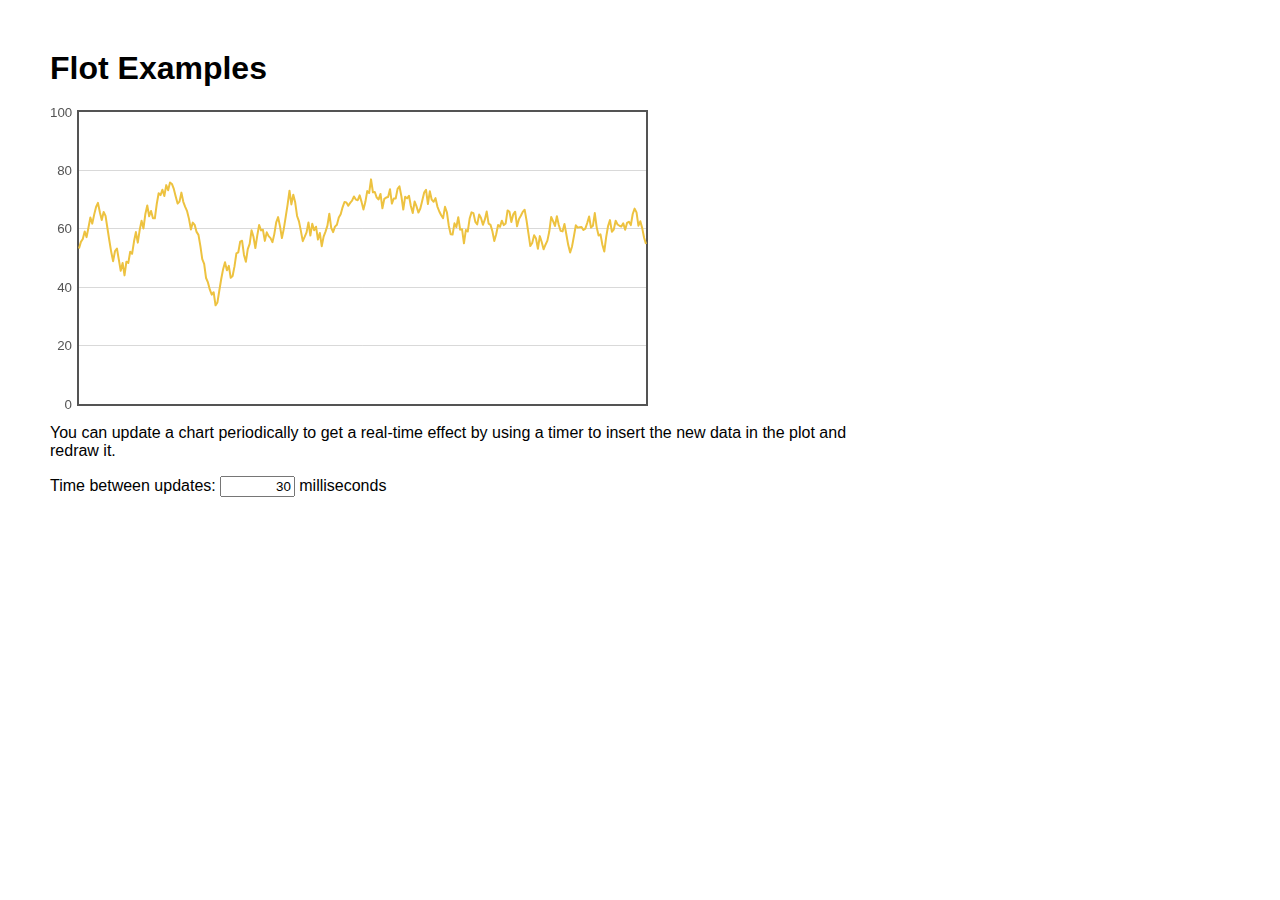
<file: flot/examples/realtime.html>
<!DOCTYPE HTML PUBLIC "-//W3C//DTD HTML 4.01 Transitional//EN" "http://www.w3.org/TR/html4/loose.dtd">
<html>
 <head>
    <meta http-equiv="Content-Type" content="text/html; charset=utf-8">
    <title>Flot Examples</title>
    <link href="layout.css" rel="stylesheet" type="text/css">
    <!--[if lte IE 8]><script language="javascript" type="text/javascript" src="../excanvas.min.js"></script><![endif]-->
    <script language="javascript" type="text/javascript" src="../jquery.js"></script>
    <script language="javascript" type="text/javascript" src="../jquery.flot.js"></script>
 </head>
    <body>
    <h1>Flot Examples</h1>

    <div id="placeholder" style="width:600px;height:300px;"></div>

    <p>You can update a chart periodically to get a real-time effect
    by using a timer to insert the new data in the plot and redraw it.</p>

    <p>Time between updates: <input id="updateInterval" type="text" value="" style="text-align: right; width:5em"> milliseconds</p>

<script type="text/javascript">
$(function () {
    // we use an inline data source in the example, usually data would
    // be fetched from a server
    var data = [], totalPoints = 300;
    function getRandomData() {
        if (data.length > 0)
            data = data.slice(1);

        // do a random walk
        while (data.length < totalPoints) {
            var prev = data.length > 0 ? data[data.length - 1] : 50;
            var y = prev + Math.random() * 10 - 5;
            if (y < 0)
                y = 0;
            if (y > 100)
                y = 100;
            data.push(y);
        }

        // zip the generated y values with the x values
        var res = [];
        for (var i = 0; i < data.length; ++i)
            res.push([i, data[i]])
        return res;
    }

    // setup control widget
    var updateInterval = 30;
    $("#updateInterval").val(updateInterval).change(function () {
        var v = $(this).val();
        if (v && !isNaN(+v)) {
            updateInterval = +v;
            if (updateInterval < 1)
                updateInterval = 1;
            if (updateInterval > 2000)
                updateInterval = 2000;
            $(this).val("" + updateInterval);
        }
    });

    // setup plot
    var options = {
        series: { shadowSize: 0 }, // drawing is faster without shadows
        yaxis: { min: 0, max: 100 },
        xaxis: { show: false }
    };
    var plot = $.plot($("#placeholder"), [ getRandomData() ], options);

    function update() {
        plot.setData([ getRandomData() ]);
        // since the axes don't change, we don't need to call plot.setupGrid()
        plot.draw();
        
        setTimeout(update, updateInterval);
    }

    update();
});
</script>

 </body>
</html>
</file>
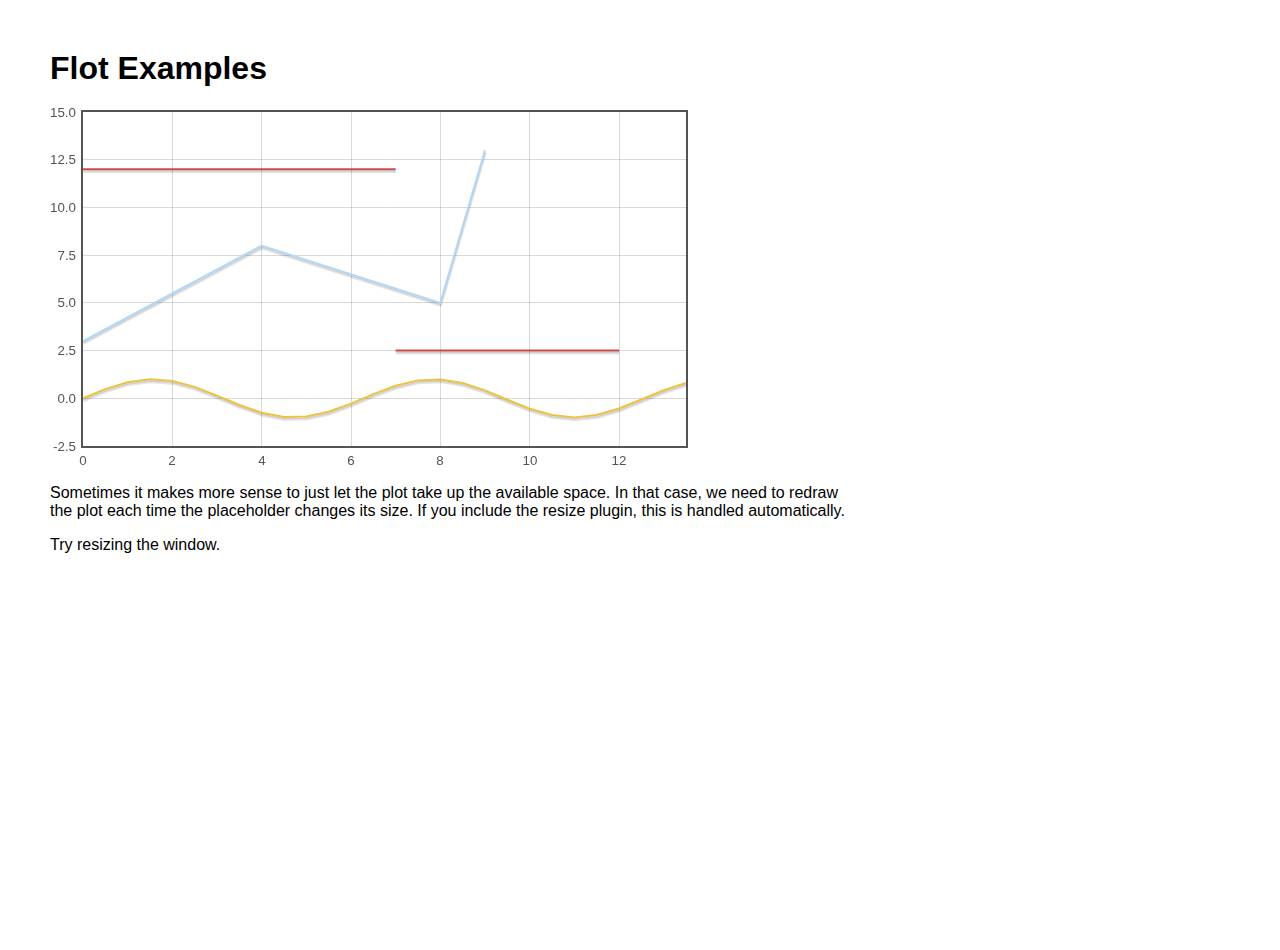
<file: flot/examples/resize.html>
<!DOCTYPE HTML PUBLIC "-//W3C//DTD HTML 4.01 Transitional//EN" "http://www.w3.org/TR/html4/loose.dtd">
<html>
 <head>
    <meta http-equiv="Content-Type" content="text/html; charset=utf-8">
    <title>Flot Examples</title>
    <link href="layout.css" rel="stylesheet" type="text/css">
    <!--[if lte IE 8]><script language="javascript" type="text/javascript" src="../excanvas.min.js"></script><![endif]-->
    <script language="javascript" type="text/javascript" src="../jquery.js"></script>
    <script language="javascript" type="text/javascript" src="../jquery.flot.js"></script>
    <script language="javascript" type="text/javascript" src="../jquery.flot.resize.js"></script>
    <style type="text/css">
    html, body {
        height: 100%; /* make the percentage height on placeholder work */
    }
    .message {
        padding-left: 50px;
        font-size: smaller;
    }
    </style>
 </head>
 <body>
    <h1>Flot Examples</h1>

    <div id="placeholder" style="width:80%;height:40%;"></div>

    <p class="message"></p>

    <p>Sometimes it makes more sense to just let the plot take up the
    available space. In that case, we need to redraw the plot each
    time the placeholder changes its size. If you include the resize
    plugin, this is handled automatically.</p>

    <p>Try resizing the window.</p>


<script type="text/javascript">
$(function () {
    var d1 = [];
    for (var i = 0; i < 14; i += 0.5)
        d1.push([i, Math.sin(i)]);

    var d2 = [[0, 3], [4, 8], [8, 5], [9, 13]];
    var d3 = [[0, 12], [7, 12], null, [7, 2.5], [12, 2.5]];

    var placeholder = $("#placeholder");
    
    var plot = $.plot(placeholder, [d1, d2, d3]);
    
    // the plugin includes a jQuery plugin for adding resize events to
    // any element, let's just add a callback so we can display the
    // placeholder size
    placeholder.resize(function () {
        $(".message").text("Placeholder is now "
                           + $(this).width() + "x" + $(this).height()
                           + " pixels");
    });
});
</script>

 </body>
</html>
</file>
<file: flot/examples/layout.css>
body {
  font-family: sans-serif;
  font-size: 16px;
  margin: 50px;
  max-width: 800px;
}
</file>
